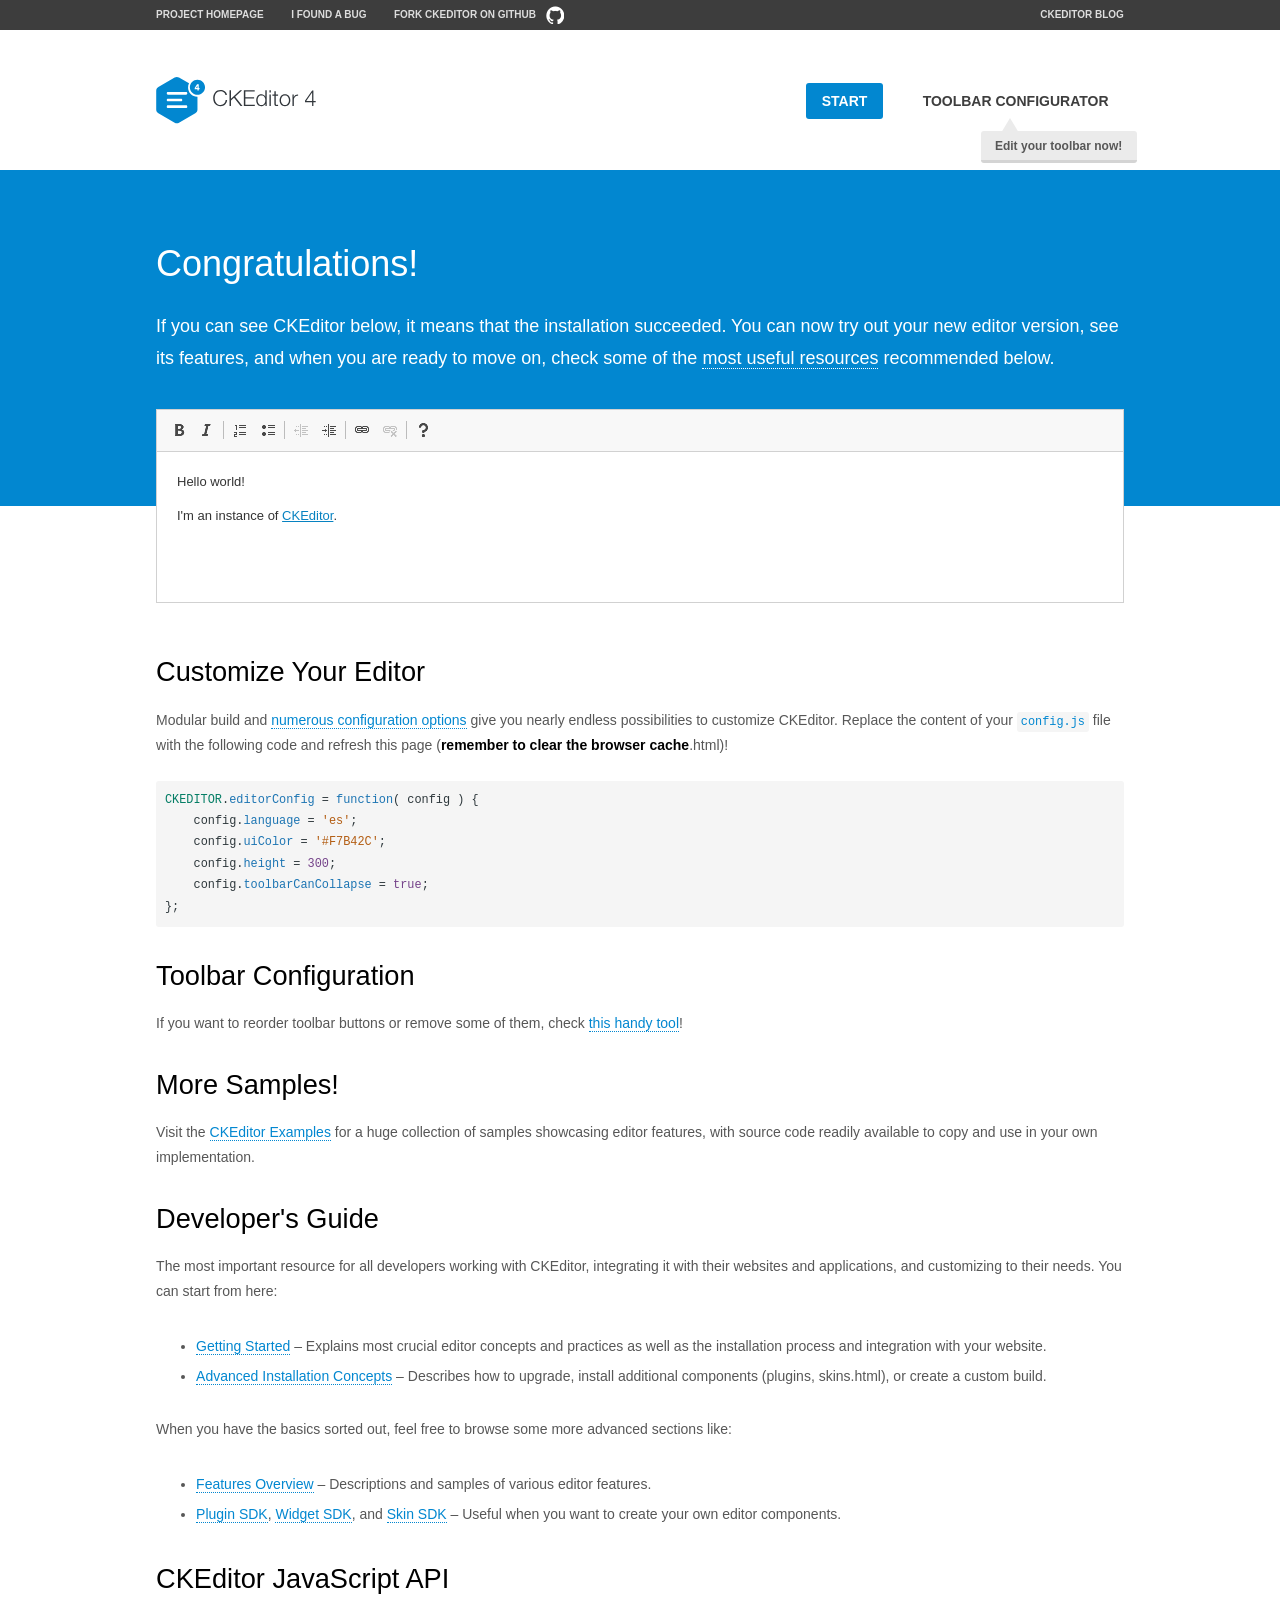
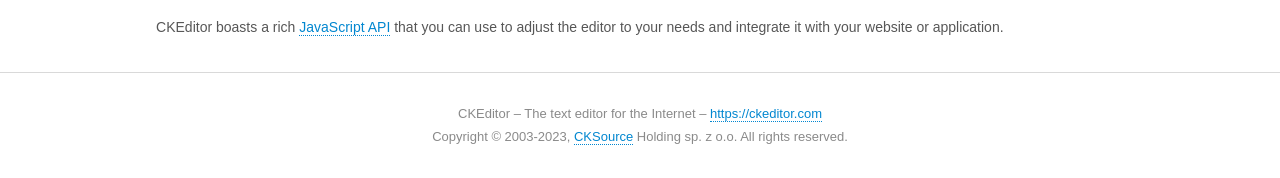
<file: ckeditor/samples/index.html>
<!DOCTYPE html>
<!--
Copyright (c) 2003-2023, CKSource Holding sp. z o.o. All rights reserved.
For licensing, see LICENSE.md or https://ckeditor.com/legal/ckeditor-oss-license
-->
<html lang="en">
<head>
	<meta charset="utf-8">
	<title>CKEditor Sample</title>
	<script src="../ckeditor.js"></script>
	<script src="js/sample.js"></script>
	<link rel="stylesheet" href="css/samples.css">
	<link rel="stylesheet" href="toolbarconfigurator/lib/codemirror/neo.css">
	<meta name="viewport" content="width=device-width,initial-scale=1">
	<meta name="description" content="Try the latest sample of CKEditor 4 and learn more about customizing your WYSIWYG editor with endless possibilities.">
</head>
<body id="main">

<nav class="navigation-a">
	<div class="grid-container">
		<ul class="navigation-a-left grid-width-70">
			<li><a href="https://ckeditor.com/ckeditor-4/">Project Homepage</a></li>
			<li><a href="https://github.com/ckeditor/ckeditor4/issues">I found a bug</a></li>
			<li><a href="https://github.com/ckeditor/ckeditor4" class="icon-pos-right icon-navigation-a-github">Fork CKEditor on GitHub</a></li>
		</ul>
		<ul class="navigation-a-right grid-width-30">
			<li><a href="https://ckeditor.com/blog/">CKEditor Blog</a></li>
		</ul>
	</div>
</nav>

<header class="header-a">
	<div class="grid-container">
		<h1 class="header-a-logo grid-width-30">
			<a href="index.html"><img src="img/logo.svg" onerror="this.src='img/logo.png'; this.onerror=null;" alt="CKEditor Sample"></a>
		</h1>

		<nav class="navigation-b grid-width-70">
			<ul>
				<li><a href="index.html" class="button-a button-a-background">Start</a></li>
				<li><a href="toolbarconfigurator/index.html" class="button-a">Toolbar configurator <span class="balloon-a balloon-a-nw">Edit your toolbar now!</span></a></li>
			</ul>
		</nav>
	</div>
</header>

<main>
	<div class="adjoined-top">
		<div class="grid-container">
			<div class="content grid-width-100">
				<h1>Congratulations!</h1>
				<p>
					If you can see CKEditor below, it means that the installation succeeded.
					You can now try out your new editor version, see its features, and when you are ready to move on, check some of the <a href="#sample-customize">most useful resources</a> recommended below.
				</p>
			</div>
		</div>
	</div>
	<div class="adjoined-bottom">
		<div class="grid-container">
			<div class="grid-width-100">
				<div id="editor">
					<h1>Hello world!</h1>
					<p>I'm an instance of <a href="https://ckeditor.com">CKEditor</a>.</p>
				</div>
			</div>
		</div>
	</div>

	<div class="grid-container">
		<div class="content grid-width-100">
			<section id="sample-customize">
				<h2>Customize Your Editor</h2>
				<p>Modular build and <a href="https://ckeditor.com/docs/ckeditor4/latest/guide/dev_configuration.html">numerous configuration options</a> give you nearly endless possibilities to customize CKEditor. Replace the content of your <code><a href="../config.js">config.js</a></code> file with the following code and refresh this page (<strong>remember to clear the browser cache</strong>.html)!</p>
		<pre class="cm-s-neo CodeMirror"><code><span style="padding-right: 0.1px;"><span class="cm-variable">CKEDITOR</span>.<span class="cm-property">editorConfig</span> <span class="cm-operator">=</span> <span class="cm-keyword">function</span>( <span class="cm-def">config</span> ) {</span>
<span style="padding-right: 0.1px;"><span class="cm-tab">	</span><span class="cm-variable-2">config</span>.<span class="cm-property">language</span> <span class="cm-operator">=</span> <span class="cm-string">'es'</span>;</span>
<span style="padding-right: 0.1px;"><span class="cm-tab">	</span><span class="cm-variable-2">config</span>.<span class="cm-property">uiColor</span> <span class="cm-operator">=</span> <span class="cm-string">'#F7B42C'</span>;</span>
<span style="padding-right: 0.1px;"><span class="cm-tab">	</span><span class="cm-variable-2">config</span>.<span class="cm-property">height</span> <span class="cm-operator">=</span> <span class="cm-number">300</span>;</span>
<span style="padding-right: 0.1px;"><span class="cm-tab">	</span><span class="cm-variable-2">config</span>.<span class="cm-property">toolbarCanCollapse</span> <span class="cm-operator">=</span> <span class="cm-atom">true</span>;</span>
<span style="padding-right: 0.1px;">};</span></code></pre>
			</section>

			<section>
				<h2>Toolbar Configuration</h2>
				<p>If you want to reorder toolbar buttons or remove some of them, check <a href="toolbarconfigurator/index.html">this handy tool</a>!</p>
			</section>

			<section>
				<h2>More Samples!</h2>
				<p>Visit the <a href="https://ckeditor.com/docs/ckeditor4/latest/examples/index.html">CKEditor Examples</a> for a huge collection of samples showcasing editor features, with source code readily available to copy and use in your own implementation.</p>
			</section>

			<section>
				<h2>Developer's Guide</h2>
				<p>The most important resource for all developers working with CKEditor, integrating it with their websites and applications, and customizing to their needs. You can start from here:</p>
				<ul>
					<li><a href="https://ckeditor.com/docs/ckeditor4/latest/guide/dev_installation.html">Getting Started</a> &ndash; Explains most crucial editor concepts and practices as well as the installation process and integration with your website.</li>
					<li><a href="https://ckeditor.com/docs/ckeditor4/latest/guide/dev_advanced_installation.html">Advanced Installation Concepts</a> &ndash; Describes how to upgrade, install additional components (plugins, skins.html), or create a custom build.</li>
				</ul>
					<p>When you have the basics sorted out, feel free to browse some more advanced sections like:</p>
				<ul>
					<li><a href="https://ckeditor.com/docs/ckeditor4/latest/features/index.html">Features Overview</a> &ndash; Descriptions and samples of various editor features.</li>
					<li><a href="https://ckeditor.com/docs/ckeditor4/latest/guide/plugin_sdk_intro.html">Plugin SDK</a>, <a href="https://ckeditor.com/docs/ckeditor4/latest/guide/widget_sdk_intro.html">Widget SDK</a>, and <a href="https://ckeditor.com/docs/ckeditor4/latest/guide/skin_sdk_intro.html">Skin SDK</a> &ndash; Useful when you want to create your own editor components.</li>
				</ul>
			</section>

			<section>
				<h2>CKEditor JavaScript API</h2>
				<p>CKEditor boasts a rich <a href="https://ckeditor.com/docs/ckeditor4/latest/api/index.html">JavaScript API</a> that you can use to adjust the editor to your needs and integrate it with your website or application.</p>
			</section>
		</div>
	</div>
</main>

<footer class="footer-a grid-container">
	<div class="grid-container">
		<p class="grid-width-100">
			CKEditor &ndash; The text editor for the Internet &ndash; <a class="samples" href="https://ckeditor.com/">https://ckeditor.com</a>
		</p>
		<p class="grid-width-100" id="copy">
			Copyright &copy; 2003-2023, <a class="samples" href="https://cksource.com/">CKSource</a> Holding sp. z o.o. All rights reserved.
		</p>
	</div>
</footer>
<script>
	initSample();
</script>

</body>
</html>
</file>
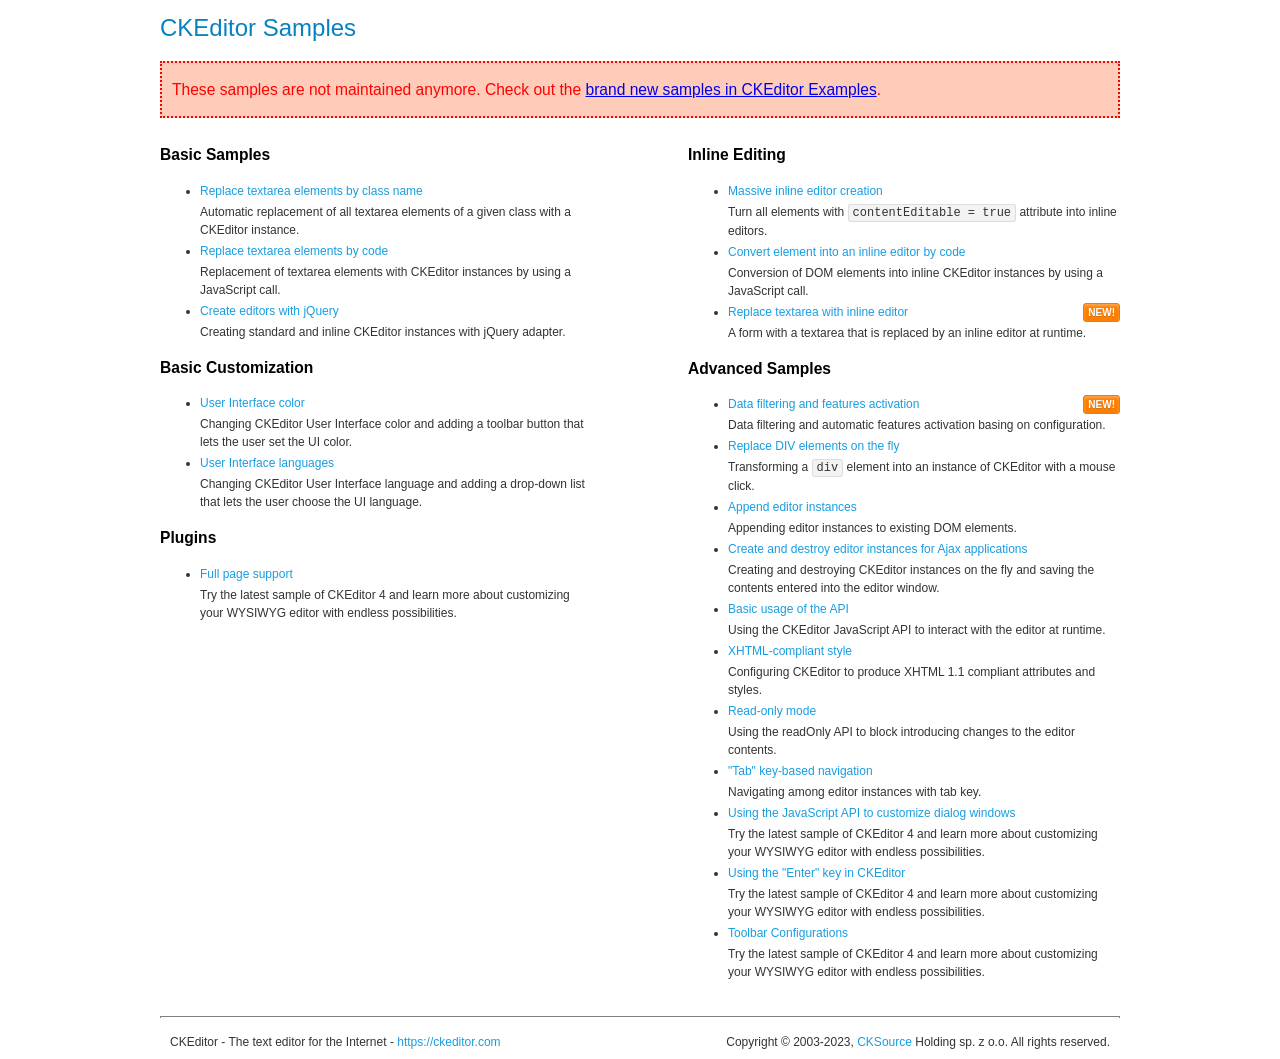
<file: ckeditor/samples/old/index.html>
<!DOCTYPE html>
<!--
Copyright (c) 2003-2023, CKSource Holding sp. z o.o. All rights reserved.
For licensing, see LICENSE.md or https://ckeditor.com/legal/ckeditor-oss-license
-->
<html lang="en">
<head>
	<meta charset="utf-8">
	<title>CKEditor Samples</title>
	<link rel="stylesheet" href="sample.css">
	<meta name="description" content="Try the latest sample of CKEditor 4 and learn more about customizing your WYSIWYG editor with endless possibilities.">
</head>
<body>
	<h1 class="samples">
		CKEditor Samples
	</h1>
	<div class="warning deprecated">
		These samples are not maintained anymore. Check out the <a href="https://ckeditor.com/docs/ckeditor4/latest/examples/index.html">brand new samples in CKEditor Examples</a>.
	</div>
	<div class="twoColumns">
		<div class="twoColumnsLeft">
			<h2 class="samples">
				Basic Samples
			</h2>
			<dl class="samples">
				<dt><a class="samples" href="replacebyclass.html">Replace textarea elements by class name</a></dt>
				<dd>Automatic replacement of all textarea elements of a given class with a CKEditor instance.</dd>

				<dt><a class="samples" href="replacebycode.html">Replace textarea elements by code</a></dt>
				<dd>Replacement of textarea elements with CKEditor instances by using a JavaScript call.</dd>

				<dt><a class="samples" href="jquery.html">Create editors with jQuery</a></dt>
				<dd>Creating standard and inline CKEditor instances with jQuery adapter.</dd>
			</dl>

			<h2 class="samples">
				Basic Customization
			</h2>
			<dl class="samples">
				<dt><a class="samples" href="uicolor.html">User Interface color</a></dt>
				<dd>Changing CKEditor User Interface color and adding a toolbar button that lets the user set the UI color.</dd>

				<dt><a class="samples" href="uilanguages.html">User Interface languages</a></dt>
				<dd>Changing CKEditor User Interface language and adding a drop-down list that lets the user choose the UI language.</dd>
			</dl>


			<h2 class="samples">Plugins</h2>
<dl class="samples">
<dt><a class="samples" href="wysiwygarea/fullpage.html">Full page support</a></dt>
<dd>Try the latest sample of CKEditor 4 and learn more about customizing your WYSIWYG editor with endless possibilities.</dd>
</dl>
		</div>
		<div class="twoColumnsRight">
			<h2 class="samples">
				Inline Editing
			</h2>
			<dl class="samples">
				<dt><a class="samples" href="inlineall.html">Massive inline editor creation</a></dt>
				<dd>Turn all elements with <code>contentEditable = true</code> attribute into inline editors.</dd>

				<dt><a class="samples" href="inlinebycode.html">Convert element into an inline editor by code</a></dt>
				<dd>Conversion of DOM elements into inline CKEditor instances by using a JavaScript call.</dd>

				<dt><a class="samples" href="inlinetextarea.html">Replace textarea with inline editor</a> <span class="new">New!</span></dt>
				<dd>A form with a textarea that is replaced by an inline editor at runtime.</dd>

				
			</dl>

			<h2 class="samples">
				Advanced Samples
			</h2>
			<dl class="samples">
				<dt><a class="samples" href="datafiltering.html">Data filtering and features activation</a> <span class="new">New!</span></dt>
				<dd>Data filtering and automatic features activation basing on configuration.</dd>

				<dt><a class="samples" href="divreplace.html">Replace DIV elements on the fly</a></dt>
				<dd>Transforming a <code>div</code> element into an instance of CKEditor with a mouse click.</dd>

				<dt><a class="samples" href="appendto.html">Append editor instances</a></dt>
				<dd>Appending editor instances to existing DOM elements.</dd>

				<dt><a class="samples" href="ajax.html">Create and destroy editor instances for Ajax applications</a></dt>
				<dd>Creating and destroying CKEditor instances on the fly and saving the contents entered into the editor window.</dd>

				<dt><a class="samples" href="api.html">Basic usage of the API</a></dt>
				<dd>Using the CKEditor JavaScript API to interact with the editor at runtime.</dd>

				<dt><a class="samples" href="xhtmlstyle.html">XHTML-compliant style</a></dt>
				<dd>Configuring CKEditor to produce XHTML 1.1 compliant attributes and styles.</dd>

				<dt><a class="samples" href="readonly.html">Read-only mode</a></dt>
				<dd>Using the readOnly API to block introducing changes to the editor contents.</dd>

				<dt><a class="samples" href="tabindex.html">"Tab" key-based navigation</a></dt>
				<dd>Navigating among editor instances with tab key.</dd>


				
<dt><a class="samples" href="dialog/dialog.html">Using the JavaScript API to customize dialog windows</a></dt>
<dd>Try the latest sample of CKEditor 4 and learn more about customizing your WYSIWYG editor with endless possibilities.</dd>

<dt><a class="samples" href="enterkey/enterkey.html">Using the &quot;Enter&quot; key in CKEditor</a></dt>
<dd>Try the latest sample of CKEditor 4 and learn more about customizing your WYSIWYG editor with endless possibilities.</dd>

<dt><a class="samples" href="toolbar/toolbar.html">Toolbar Configurations</a></dt>
<dd>Try the latest sample of CKEditor 4 and learn more about customizing your WYSIWYG editor with endless possibilities.</dd>

			</dl>
		</div>
	</div>
	<div id="footer">
		<hr>
		<p>
			CKEditor - The text editor for the Internet - <a class="samples" href="https://ckeditor.com/">https://ckeditor.com</a>
		</p>
		<p id="copy">
			Copyright &copy; 2003-2023, <a class="samples" href="https://cksource.com/">CKSource</a> Holding sp. z o.o. All rights reserved.
		</p>
	</div>
</body>
</html>
</file>
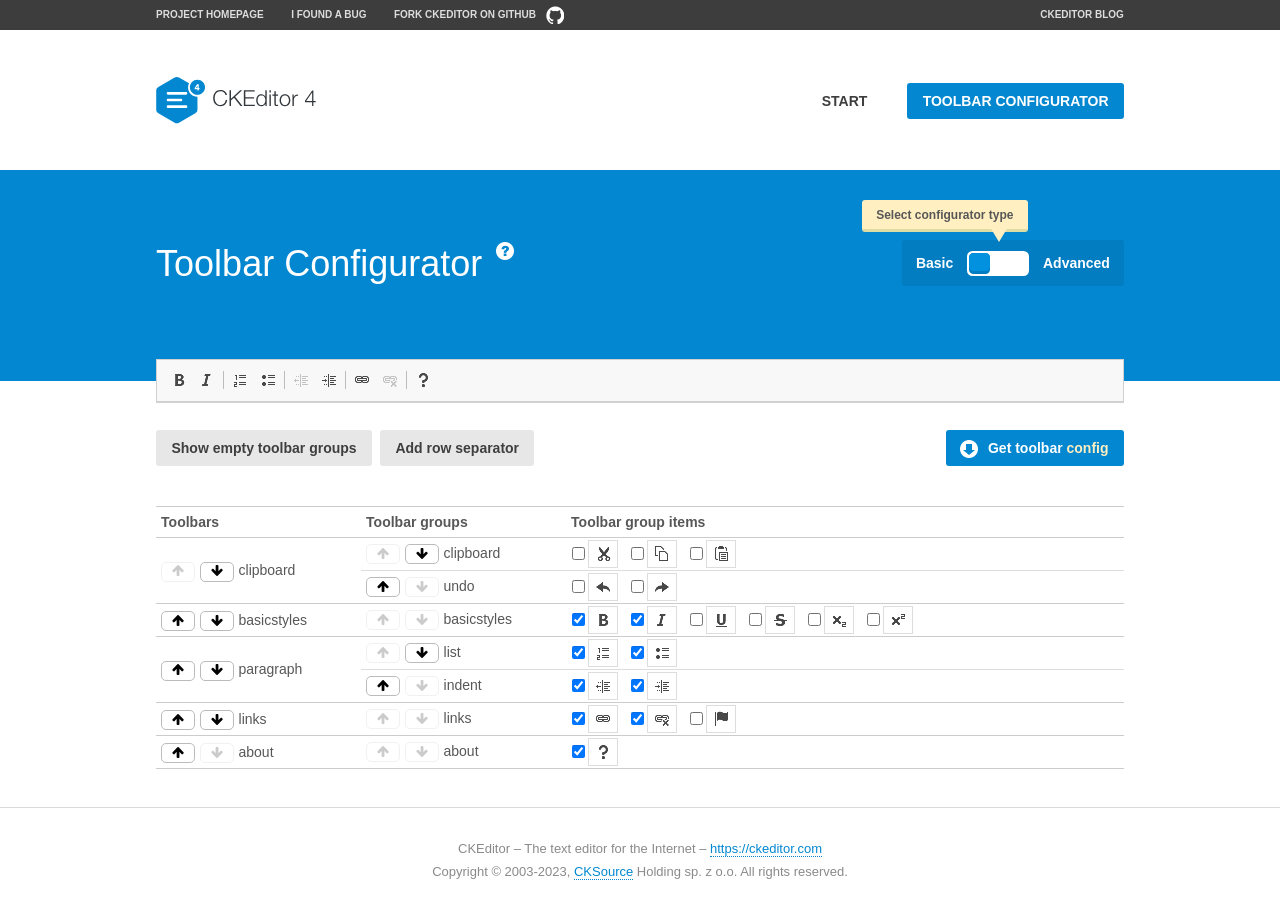
<file: ckeditor/samples/toolbarconfigurator/index.html>
<!DOCTYPE html>
<!--
Copyright (c) 2003-2023, CKSource Holding sp. z o.o. All rights reserved.
For licensing, see LICENSE.md or https://ckeditor.com/legal/ckeditor-oss-license
-->
<!--[if IE 8]><html class="ie8"><![endif]-->
<!--[if gt IE 8]><html><![endif]-->
<!--[if !IE]><!--><html lang="en"><!--<![endif]-->
<head>
	<meta charset="utf-8">
	<title>Toolbar Configurator</title>
	<script src="../../ckeditor.js"></script>
	<script>
		if ( CKEDITOR.env.ie && CKEDITOR.env.version < 9 )
			CKEDITOR.tools.enableHtml5Elements( document );
	</script>
	<link rel="stylesheet" href="lib/codemirror/codemirror.css">
	<link rel="stylesheet" href="lib/codemirror/show-hint.css">
	<link rel="stylesheet" href="lib/codemirror/neo.css">
	<link rel="stylesheet" href="css/fontello.css">
	<link rel="stylesheet" href="../css/samples.css">
	<meta name="description" content="Try the latest sample of CKEditor 4 and learn more about customizing your WYSIWYG editor with endless possibilities.">
</head>
<body id="toolbar">

<nav class="navigation-a">
	<div class="grid-container">
		<ul class="navigation-a-left grid-width-70">
			<li><a href="https://ckeditor.com/ckeditor-4/">Project Homepage</a></li>
			<li><a href="https://github.com/ckeditor/ckeditor4/issues">I found a bug</a></li>
			<li><a href="https://github.com/ckeditor/ckeditor4" class="icon-pos-right icon-navigation-a-github">Fork CKEditor on GitHub</a></li>
		</ul>
		<ul class="navigation-a-right grid-width-30">
			<li><a href="https://ckeditor.com/blog/">CKEditor Blog</a></li>
		</ul>
	</div>
</nav>

<header class="header-a">
	<div class="grid-container">
		<h1 class="header-a-logo grid-width-30">
			<a href="../index.html"><img src="../img/logo.svg" onerror="this.src='../img/logo.png'; this.onerror=null;" alt="CKEditor Logo"></a>
		</h1>
		<nav class="navigation-b grid-width-70">
			<ul>
				<li><a href="../index.html"  class="button-a">Start</a></li>
				<li><a href="index.html"  class="button-a button-a-background">Toolbar configurator</a></li>
			</ul>
		</nav>
	</div>
</header>

<main>
	<div class="adjoined-top">
		<div class="grid-container">
			<div class="content grid-width-100">
				<div class="grid-container-nested">
					<h1 class="grid-width-60">
						Toolbar Configurator
						<a href="#help-content" type="button" title="Configurator help" id="help" class="button-a button-a-background button-a-no-text icon-pos-left icon-question-mark">Help</a>
					</h1>

					<div class="grid-width-40 grid-switch-magic">
						<div class="switch">
							<span class="balloon-a balloon-a-se">Select configurator type</span>
							<input type="radio" name="radio" data-num="1" id="radio-basic" />
							<input type="radio" name="radio" data-num="2" id="radio-advanced" />
							<label data-for="1" for="radio-basic">Basic</label>
							<span class="switch-inner">
								<span class="handler"></span>
							</span>
							<label data-for="2" for="radio-advanced">Advanced</label>
						</div>
					</div>
				</div>
			</div>
		</div>
	</div>
	<div class="adjoined-bottom">
		<div class="grid-container">
			<div class="grid-width-100">
				<div class="editors-container">
					<div id="editor-basic"></div>
					<div id="editor-advanced"></div>
				</div>
			</div>
		</div>
	</div>

	<div class="grid-container configurator">
		<div class="content grid-width-100">
			<div class="configurator">
				<div>
					<div id="toolbarModifierWrapper"></div>
				</div>
			</div>
		</div>
	</div>

	<div id="help-content">
		<div class="grid-container">
			<div class="grid-width-100">
				<h2>What Am I Doing Here?</h2>

				<div class="grid-container grid-container-nested">
					<div class="basic">
						<div class="grid-width-50">
							<p>Arrange <a href="https://ckeditor.com/docs/ckeditor4/latest/api/CKEDITOR_config.html#cfg-toolbarGroups">toolbar groups</a>, toggle <a href="https://ckeditor.com/docs/ckeditor4/latest/api/CKEDITOR_config.html#cfg-removeButtons">button visibility</a> according to your needs and get your toolbar configuration.</p>
							<p>You can replace the content of the <a href="../../config.js"><code>config.js</code></a> file with the generated configuration. If you already set some configuration options you will need to merge both configurations.</p>
						</div>
						<div class="grid-width-50">
							<p>Read more about different ways of <a href="https://ckeditor.com/docs/ckeditor4/latest/guide/dev_configuration.html">setting configuration</a> and do not forget about <strong>clearing browser cache</strong>.</p>
							<p>Arranging toolbar groups is the recommended way of configuring the toolbar, but if you need more freedom you can use the <a href="#advanced">advanced configurator</a>.</p>
						</div>
					</div>
					<div class="advanced" style="display: none;">
						<div class="grid-width-50">
							<p>With this code editor you can edit your <a href="https://ckeditor.com/docs/ckeditor4/latest/api/CKEDITOR_config.html#cfg-toolbar">toolbar configuration</a> live.</p>
							<p>You can replace the content of the <a href="../../config.js"><code>config.js</code></a> file with the generated configuration. If you already set some configuration options you will need to merge both configurations.</p>
						</div>
						<div class="grid-width-50">
							<p>Read more about different ways of <a href="https://ckeditor.com/docs/ckeditor4/latest/guide/dev_configuration.html">setting configuration</a> and do not forget about <strong>clearing browser cache</strong>.</p>
						</div>
					</div>
				</div>

				<p class="grid-container grid-container-nested">
					<button type="button" class="help-content-close grid-width-100 button-a button-a-background">Got it. Let's play!</button>
				</p>
			</div>
		</div>
	</div>
</main>

<footer class="footer-a grid-container">
	<p class="grid-width-100">
		CKEditor &ndash; The text editor for the Internet &ndash; <a class="samples" href="https://ckeditor.com/">https://ckeditor.com</a>
	</p>
	<p class="grid-width-100" id="copy">
		Copyright &copy; 2003-2023, <a class="samples" href="https://cksource.com/">CKSource</a> Holding sp. z o.o. All rights reserved.
	</p>
</footer>

<script src="lib/codemirror/codemirror.js"></script>
<script src="lib/codemirror/javascript.js"></script>
<script src="lib/codemirror/show-hint.js"></script>

<script src="js/fulltoolbareditor.js"></script>
<script src="js/abstracttoolbarmodifier.js"></script>
<script src="js/toolbarmodifier.js"></script>
<script src="js/toolbartextmodifier.js"></script>
<script src="../js/sf.js"></script>

<script>
	( function() {
		'use strict';

		var mode = ( window.location.hash.substr( 1 ) === 'advanced' ) ? 'advanced' : 'basic',
			configuratorSection = CKEDITOR.document.findOne( 'main > .grid-container.configurator' ),
			basicInstruction = CKEDITOR.document.findOne( '#help-content .basic' ),
			advancedInstruction = CKEDITOR.document.findOne( '#help-content .advanced' ),

			// Configurator mode switcher.
			modeSwitchBasic = CKEDITOR.document.getById( 'radio-basic' ),
			modeSwitchAdvanced = CKEDITOR.document.getById( 'radio-advanced' );

		// Initial setup
		function updateSwitcher() {
			if ( mode === 'advanced' ) {
				modeSwitchAdvanced.$.checked = true;
			} else {
				modeSwitchBasic.$.checked = true;
			}
		}

		updateSwitcher();

		CKEDITOR.document.getWindow().on( 'hashchange', function( e ) {
			var hash = window.location.hash.substr( 1 );
			if ( !( hash === 'advanced' || hash === 'basic' ) ) {
				return;
			}
			mode = hash;
			onToolbarsDone( mode );
		} );

		CKEDITOR.document.getWindow().on( 'resize', function() {
			updateToolbar( ( mode === 'basic' ? toolbarModifier : toolbarTextModifier )[ 'editorInstance' ] );
		} );

		function onRefresh( modifier ) {
			modifier = modifier || this;

			if ( mode === 'basic' && modifier instanceof ToolbarConfigurator.ToolbarTextModifier ) {
				return;
			}

			// CodeMirror container becomes visible, so we need to refresh and to avoid rendering problems.
			if ( mode === 'advanced' && modifier instanceof ToolbarConfigurator.ToolbarTextModifier ) {
				modifier.codeContainer.refresh();
			}

			updateToolbar( modifier.editorInstance );
		}

		function updateToolbar( editor ) {
			var editorContainer = editor.container;

			// Not always editor is loaded.
			if ( !editorContainer ) {
				return;
			}

			var displayStyle = editorContainer.getStyle( 'display' );

			editorContainer.setStyle( 'display', 'block' );

			var newHeight = editorContainer.getSize( 'height' );

			var newMarginTop = parseInt( editorContainer.getComputedStyle( 'margin-top' ), 10 );
			newMarginTop = ( isNaN( newMarginTop ) ? 0 : Number( newMarginTop ) );

			var newMarginBottom = parseInt( editorContainer.getComputedStyle( 'margin-bottom' ), 10 );
			newMarginBottom = ( isNaN( newMarginBottom ) ? 0 : Number( newMarginBottom ) );

			var result = newHeight + newMarginTop + newMarginBottom;

			editorContainer.setStyle( 'display', displayStyle );

			editor.container.getAscendant( 'div' ).setStyle( 'height', result + 'px' );
		}

		var toolbarModifier = new ToolbarConfigurator.ToolbarModifier( 'editor-basic' );

		var done = 0;
		toolbarModifier.init( onToolbarInit );
		toolbarModifier.onRefresh = onRefresh;

		CKEDITOR.document.getById( 'toolbarModifierWrapper' ).append( toolbarModifier.mainContainer );

		var toolbarTextModifier = new ToolbarConfigurator.ToolbarTextModifier( 'editor-advanced' );
		toolbarTextModifier.init( onToolbarInit );
		toolbarTextModifier.onRefresh = onRefresh;

		function onToolbarInit() {
			if ( ++done === 2 ) {
				onToolbarsDone();

				positionSticky.watch( CKEDITOR.document.findOne( '.toolbar' ), function() {
					return mode === 'advanced';
				} );
			}
		}

		function onToolbarsDone() {
			if ( mode === 'basic' ) {
				toggleModeBasic( false );
			} else {
				toggleModeAdvanced( false );
			}

			updateSwitcher();

			setTimeout( function() {
				CKEDITOR.document.findOne( '.editors-container' ).addClass( 'active' );
				CKEDITOR.document.findOne( '#toolbarModifierWrapper' ).addClass( 'active' );
			}, 200 );
		}

		CKEDITOR.document.getById( 'toolbarModifierWrapper' ).append( toolbarTextModifier.mainContainer );

		function toogleModeSwitch( onElement, offElement, onModifier, offModifier ) {
			onElement.addClass( 'fancy-button-active' );
			offElement.removeClass( 'fancy-button-active' );

			onModifier.showUI();
			offModifier.hideUI();
		}

		function toggleModeBasic( callOnRefresh ) {
			callOnRefresh = ( callOnRefresh !== false );
			mode = 'basic';
			window.location.hash = '#basic';
			toogleModeSwitch( modeSwitchBasic, modeSwitchAdvanced, toolbarModifier, toolbarTextModifier );

			configuratorSection.removeClass( 'freed-width' );
			basicInstruction.show();
			advancedInstruction.hide();

			callOnRefresh && onRefresh( toolbarModifier );
		}

		function toggleModeAdvanced( callOnRefresh ) {
			callOnRefresh = ( callOnRefresh !== false );
			mode = 'advanced';
			window.location.hash = '#advanced';
			toogleModeSwitch( modeSwitchAdvanced, modeSwitchBasic, toolbarTextModifier, toolbarModifier );

			configuratorSection.addClass( 'freed-width' );
			advancedInstruction.show();
			basicInstruction.hide();

			callOnRefresh && onRefresh( toolbarTextModifier );
		}

		modeSwitchBasic.on( 'click', toggleModeBasic );
		modeSwitchAdvanced.on( 'click', toggleModeAdvanced );

		//
		// Position:sticky for the toolbar.
		//

		// Will make elements behave like they were styled with position:sticky.
		var positionSticky = {
			// Store object: {
			// 		element: CKEDITOR.dom.element, // Element which will float.
			// 		placeholder: CKEDITOR.dom.element, // Placeholder which is place to prevent page bounce.
			// 		isFixed: boolean // Whether element float now.
			// }
			watched: [],

			active: [],

			staticContainer: null,

			init: function() {
				var element = CKEDITOR.dom.element.createFromHtml(
					'<div class="staticContainer">' +
						'<div class="grid-container" >' +
							'<div class="grid-width-100">' +
								'<div class="inner"></div>' +
							'</div>' +
						'</div>' +
					'</div>' );

				this.staticContainer = element.findOne( '.inner' );

				CKEDITOR.document.getBody().append( element );
			},

			watch: function( element, preventFunc ) {
				this.watched.push( {
					element: element,
					placeholder: new CKEDITOR.dom.element( 'div' ),
					isFixed: false,
					preventFunc: preventFunc
				} );
			},

			checkAll: function() {
				for ( var i = 0; i < this.watched.length; i++ ) {
					this.check( this.watched[ i ] );
				}
			},

			check: function( element ) {
				var isFixed = element.isFixed;
				var shouldBeFixed = this.shouldBeFixed( element );

				// Nothing to be done.
				if ( isFixed === shouldBeFixed ) {
					return;
				}

				var placeholder = element.placeholder;

				if ( isFixed ) {
					// Unfixing.

					element.element.insertBefore( placeholder );
					placeholder.remove();

					element.element.removeStyle( 'margin' );

					this.active.splice( CKEDITOR.tools.indexOf( this.active, element ), 1 );

				} else {
					// Fixing.
					placeholder.setStyle( 'width', element.element.getSize( 'width' ) + 'px' );
					placeholder.setStyle( 'height', element.element.getSize( 'height' ) + 'px' );
					placeholder.setStyle( 'margin-bottom', element.element.getComputedStyle( 'margin-bottom' ) );
					placeholder.setStyle( 'display', element.element.getComputedStyle( 'display' ) );
					placeholder.insertAfter( element.element );

					this.staticContainer.append( element.element );

					this.active.push( element );
				}

				element.isFixed = !element.isFixed;
			},

			shouldBeFixed: function( element ) {
				if ( element.preventFunc && element.preventFunc() ) {
					return false;
				}

				// If element is already fixed we are checking it's placeholder.
				var related = ( element.isFixed ? element.placeholder : element.element ),
					clientRect = related.$.getBoundingClientRect(),
					staticHeight = this.staticContainer.getSize('height' ),
					elemHeight = element.element.getSize( 'height' );

				if ( element.isFixed ) {
					return ( clientRect.top + elemHeight < staticHeight );
				} else {
					return ( clientRect.top < staticHeight );
				}
			}
		};

		positionSticky.init();

		CKEDITOR.document.getWindow().on( 'scroll',
			CKEDITOR.tools.eventsBuffer( 100, positionSticky.checkAll, positionSticky ).input
		);

		// Make the toolbar sticky.
		positionSticky.watch( CKEDITOR.document.findOne( '.editors-container' ) );

		// Help button and help-content.
		( function() {
			var helpButton = CKEDITOR.document.getById( 'help' ),
				helpContent = CKEDITOR.document.getById( 'help-content' );

			// Don't show help button on IE8 because it's unsupported by Pico Modal.
			if ( CKEDITOR.env.ie && CKEDITOR.env.version == 8 ) {
				helpButton.hide();
			} else {
				// Display help modal when the button is clicked.
				helpButton.on( 'click', function( evt ) {
					SF.modal( {
						// Clone modal content from DOM.
						content: helpContent.getHtml(),

						afterCreate: function( modal ) {
							// Enable modal content button to close the modal.
							new CKEDITOR.dom.element( modal.modalElem() ).findOne( '.help-content-close' ).once( 'click', modal.close );
						}
					} ).show();
				} );
			}
		} )();
	} )();
</script>
</body>
</html>
</file>
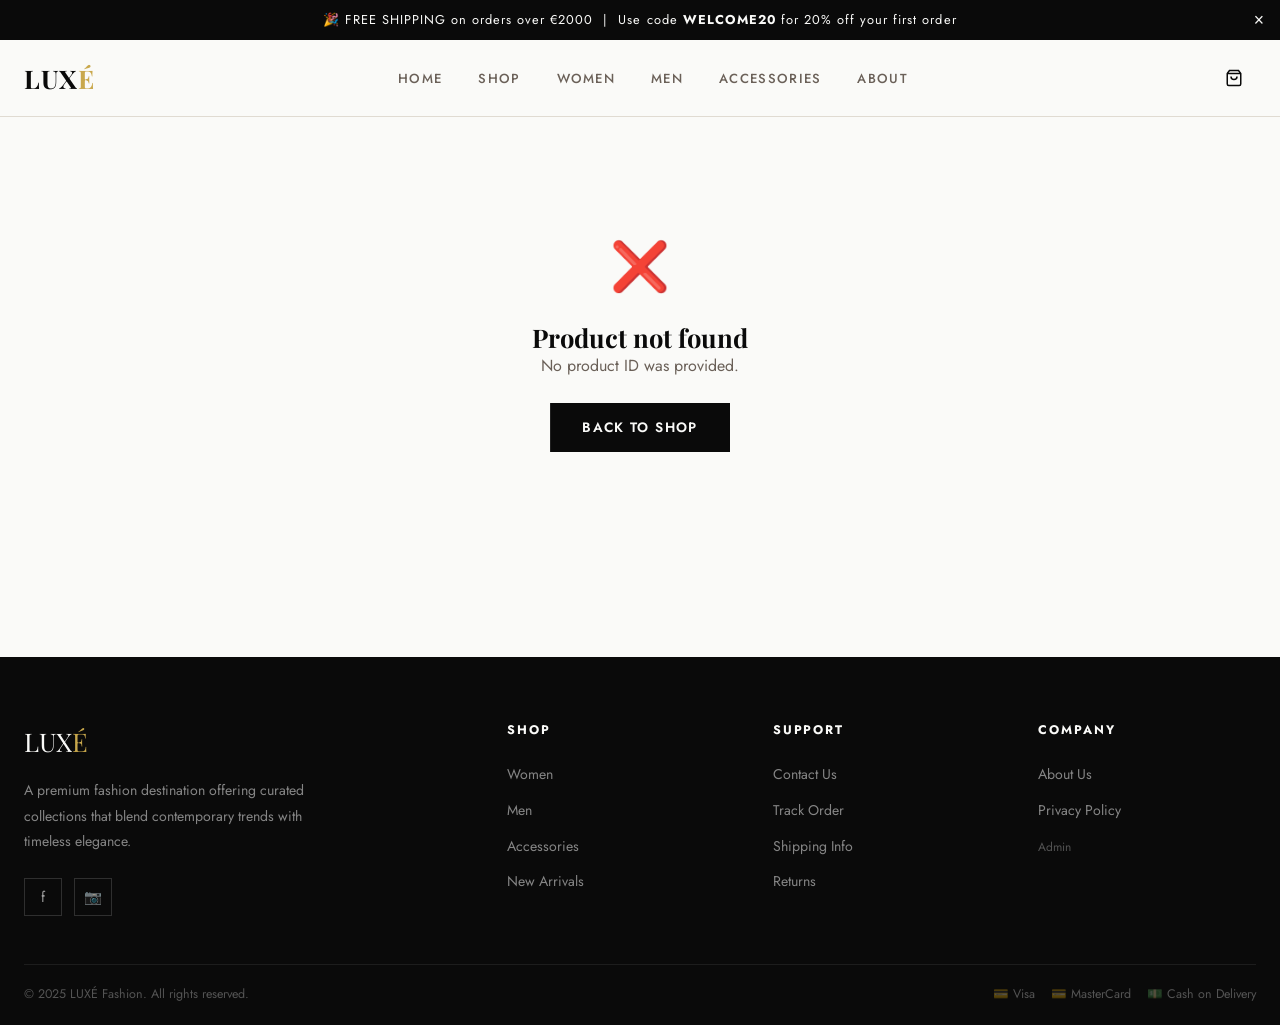
<file: product-details.html>
<!doctype html>
<html lang="en">
  <head>
    <meta charset="UTF-8" />
    <meta name="viewport" content="width=device-width, initial-scale=1.0" />
    <meta name="description" content="LUXÉ — Product Details" />
    <title>Product — LUXÉ Premium Fashion Store</title>
    <link rel="stylesheet" href="css/style.css" />
  </head>
  <body>
    <!-- ════ ANNOUNCEMENT BAR ════ -->
    <div class="announcement-bar" id="announcement-bar">
      🎉 FREE SHIPPING on orders over €2000 &nbsp;|&nbsp; Use code
      <strong>WELCOME20</strong> for 20% off your first order
      <button
        class="close-announcement"
        onclick="this.parentElement.style.display = 'none'"
      >
        ×
      </button>
    </div>

    <!-- ════ HEADER ════ -->
    <header id="header">
      <div class="header-inner">
        <a class="logo" href="index.html" style="cursor: pointer"
          >LUX<span>É</span></a
        >
        <nav class="main-nav">
          <a href="index.html">Home</a>
          <a href="shop.html" data-page="shop">Shop</a>
          <a href="index.html">Women</a>
          <a href="index.html">Men</a>
          <a href="index.html">Accessories</a>
          <a data-page="about" onclick="showPage('about')">About</a>
        </nav>
        <div class="header-actions">
          <button class="btn-icon cart-badge" onclick="goToCart()" title="Cart">
            <svg
              width="18"
              height="18"
              viewBox="0 0 24 24"
              fill="none"
              stroke="currentColor"
              stroke-width="2"
            >
              <path d="M6 2 3 6v14a2 2 0 0 0 2 2h14a2 2 0 0 0 2-2V6l-3-4z" />
              <line x1="3" y1="6" x2="21" y2="6" />
              <path d="M16 10a4 4 0 0 1-8 0" />
            </svg>
            <span class="cart-count" id="cart-badge" style="display: none"
              >0</span
            >
          </button>
          <div class="hamburger" onclick="toggleMobileMenu()">
            <span></span><span></span><span></span>
          </div>
        </div>
      </div>
    </header>

    <!-- MOBILE MENU -->
    <div class="mobile-menu" id="mobile-menu">
      <div
        style="
          position: absolute;
          top: 20px;
          right: 20px;
          cursor: pointer;
          font-size: 1.5rem;
        "
        onclick="toggleMobileMenu()"
      >
        ✕
      </div>
      <a href="index.html">Home</a>
      <a href="shop.html">Shop All</a>
      <a href="index.html">Women</a>
      <a href="index.html">Men</a>
      <a href="index.html">Accessories</a>
      <a href="index.html">About Us</a>
    </div>

    <!-- ════ PRODUCT DETAIL ════ -->
    <main>
      <div
        class="container"
        id="product-detail-content"
        style="padding-top: 32px; min-height: 60vh"
      >
        <!-- Loading state -->
        <div
          style="text-align: center; padding: 80px 0; color: var(--gray-400)"
        >
          <div style="font-size: 3rem; margin-bottom: 16px">⏳</div>
          <p>Loading product…</p>
        </div>
      </div>
    </main>

    <!-- ════ FOOTER ════ -->
    <footer id="main-footer">
      <div class="container">
        <div class="footer-grid">
          <div>
            <a class="footer-logo" href="index.html" style="cursor: pointer"
              >LUX<span>É</span></a
            >
            <p class="footer-desc">
              A premium fashion destination offering curated collections that
              blend contemporary trends with timeless elegance.
            </p>
            <div class="footer-socials">
              <a href="#" class="social-link">f</a>
              <a href="#" class="social-link">📷</a>
            </div>
          </div>
          <div>
            <div class="footer-col-title">Shop</div>
            <ul class="footer-links">
              <li><a href="shop.html">Women</a></li>
              <li><a href="shop.html">Men</a></li>
              <li><a href="shop.html">Accessories</a></li>
              <li><a href="shop.html">New Arrivals</a></li>
            </ul>
          </div>
          <div>
            <div class="footer-col-title">Support</div>
            <ul class="footer-links">
              <li><a href="index.html">Contact Us</a></li>
              <li><a href="#">Track Order</a></li>
              <li><a href="#">Shipping Info</a></li>
              <li><a href="#">Returns</a></li>
            </ul>
          </div>
          <div>
            <div class="footer-col-title">Company</div>
            <ul class="footer-links">
              <li><a href="index.html">About Us</a></li>
              <li><a href="index.html">Privacy Policy</a></li>
              <li>
                <a
                  href="dashboard.html"
                  style="color: rgba(255, 255, 255, 0.3); font-size: 0.75rem"
                  >Admin</a
                >
              </li>
            </ul>
          </div>
        </div>
        <div class="footer-bottom">
          <div>© 2025 LUXÉ Fashion. All rights reserved.</div>
          <div style="display: flex; gap: 16px">
            <span>💳 Visa</span><span>💳 MasterCard</span
            ><span>💵 Cash on Delivery</span>
          </div>
        </div>
      </div>
    </footer>

    <!-- ════ TOAST CONTAINER ════ -->
    <div class="toast-container"></div>

    <script>
      // ─── FIREBASE CONFIG ───
      const FIREBASE_CONFIG = {
        apiKey: "AIzaSyD2xtZZ9viQOxjmnYpzQhtjYne5l82FM3Y",
        authDomain: "bluedreamitaly.firebaseapp.com",
        projectId: "bluedreamitaly",
        storageBucket: "bluedreamitaly.firebasestorage.app",
        messagingSenderId: "145879085917",
        appId: "1:145879085917:web:938008da8d22839f7c6eb4",
        measurementId: "G-NX6V7GXSS1",
      };

      // ─── APP STATE ───
      const APP = {
        currentProduct: null,
        products: [],
        cart: JSON.parse(localStorage.getItem("luxe_cart") || "[]"),
        wishlist: JSON.parse(localStorage.getItem("luxe_wishlist") || "[]"),
      };

      // ─── HEADER SCROLL ───
      window.addEventListener("scroll", () => {
        document
          .getElementById("header")
          .classList.toggle("scrolled", window.scrollY > 20);
      });

      // ─── MOBILE MENU ───
      function toggleMobileMenu() {
        document.getElementById("mobile-menu").classList.toggle("open");
      }

      // ─── CART BADGE ───
      function updateCartBadge() {
        const total = APP.cart.reduce((s, i) => s + i.qty, 0);
        const badge = document.getElementById("cart-badge");
        if (badge) {
          badge.textContent = total;
          badge.style.display = total > 0 ? "flex" : "none";
        }
      }

      function goToCart() {
        window.location.href = "index.html";
      }

      // ─── TOAST ───
      function showToast(msg, type = "info") {
        const c = document.querySelector(".toast-container");
        if (!c) return;
        const t = document.createElement("div");
        t.className = `toast toast-${type}`;
        t.textContent = msg;
        c.appendChild(t);
        setTimeout(() => t.classList.add("show"), 10);
        setTimeout(() => {
          t.classList.remove("show");
          setTimeout(() => t.remove(), 300);
        }, 3000);
      }

      // ─── GALLERY ───
      function setMainImg(index) {
        const product = APP.currentProduct;
        if (!product) return;
        const images = product.images || (product.image ? [product.image] : []);
        document.getElementById("main-img").src = images[index];
        document
          .querySelectorAll(".gallery-thumb")
          .forEach((t, i) => t.classList.toggle("active", i === index));
      }

      // ─── VARIATION SELECTORS ───
      function selectSize(el) {
        document
          .querySelectorAll(".size-btn")
          .forEach((b) => b.classList.remove("active"));
        el.classList.add("active");
      }
      function selectColor(el) {
        document
          .querySelectorAll(".color-btn")
          .forEach((b) => b.classList.remove("active"));
        el.classList.add("active");
      }
      function changeQty(delta) {
        const input = document.getElementById("qty-input");
        if (!input) return;
        input.value = Math.max(
          1,
          Math.min(10, parseInt(input.value || 1) + delta),
        );
      }

      // ─── CART ───
      function addToCart(productId, options = {}) {
        const product = APP.products.find((p) => p.id === productId);
        if (!product) return;
        const size = options.size || (product.sizes && product.sizes[0]) || "M";
        const color =
          options.color || (product.colors && product.colors[0]) || "#1a1a1a";
        const qty = options.qty || 1;
        const key = `${productId}-${size}-${color}`;
        const existing = APP.cart.find((i) => i.key === key);
        if (existing) {
          existing.qty = Math.min(existing.qty + qty, 10);
        } else {
          APP.cart.push({
            key,
            productId,
            size,
            color,
            qty,
            price: product.price,
            name: product.name,
            image: product.images?.[0] || product.image || "",
          });
        }
        localStorage.setItem("luxe_cart", JSON.stringify(APP.cart));
        updateCartBadge();
        showToast(`${product.name} added to cart! 🛒`, "success");
      }

      function addToCartDetail() {
        if (!APP.currentProduct) return;
        const size = document.querySelector(".size-btn.active")?.textContent;
        const color =
          document.querySelector(".color-btn.active")?.dataset.color;
        const qty = parseInt(
          document.getElementById("qty-input")?.value || "1",
        );
        addToCart(APP.currentProduct.id, { size, color, qty });
      }

      function buyNowDetail() {
        addToCartDetail();
        window.location.href = "index.html";
      }

      // ─── RENDER PRODUCT CARD (for "You May Also Like") ───
      function renderProductCard(p) {
        return `
          <div class="product-card" data-id="${p.id}">
            <div class="product-card-img">
              ${p.badge ? `<span class="product-badge badge-${p.badge}">${p.badge === "sale" ? `−${p.discount}%` : p.badge}</span>` : ""}
              <img src="${p.images?.[0] || p.image || "https://images.unsplash.com/photo-1620799140408-edc6dcb6d633?w=600"}" alt="${p.name}" loading="lazy"
                onclick="window.location.href='product-details.html?id=${p.id}'" style="cursor:pointer">
              <div class="product-actions">
                <button class="btn btn-primary" onclick="addToCart('${p.id}');event.stopPropagation()">Add to Cart</button>
              </div>
            </div>
            <div class="product-info">
              <div class="product-category">${p.category || ""}</div>
              <a class="product-title" onclick="window.location.href='product-details.html?id=${p.id}'" style="cursor:pointer">${p.name}</a>
              <div class="product-price">
                <span class="price-current">€${(p.price || 0).toLocaleString()}</span>
                ${p.originalPrice ? `<span class="price-original">€${p.originalPrice.toLocaleString()}</span>` : ""}
              </div>
            </div>
          </div>`;
      }

      // ─── RENDER PRODUCT DETAIL ───
      function renderProductDetail(product) {
        APP.currentProduct = product;
        const container = document.getElementById("product-detail-content");
        if (!container) return;

        // Update page title
        document.title = `${product.name} — LUXÉ`;

        const images = product.images || (product.image ? [product.image] : []);
        const mainImg =
          images[0] ||
          "https://images.unsplash.com/photo-1620799140408-edc6dcb6d633?w=600";

        const sizeGuideHTML =
          product.sizeGuide && product.sizeGuide.length
            ? `<div style="margin-top:16px">
              <div style="font-size:0.78rem;font-weight:700;letter-spacing:0.1em;text-transform:uppercase;margin-bottom:10px">📏 Measurement Size Guide</div>
              <table style="width:100%;border-collapse:collapse;font-size:0.82rem">
                <thead>
                  <tr style="background:var(--cream)">
                    <th style="padding:8px 12px;text-align:left;border:1px solid var(--gray-200);font-size:0.72rem;letter-spacing:0.1em;text-transform:uppercase">Size</th>
                    <th style="padding:8px 12px;text-align:left;border:1px solid var(--gray-200);font-size:0.72rem;letter-spacing:0.1em;text-transform:uppercase">Height</th>
                    <th style="padding:8px 12px;text-align:left;border:1px solid var(--gray-200);font-size:0.72rem;letter-spacing:0.1em;text-transform:uppercase">Width</th>
                  </tr>
                </thead>
                <tbody>
                  ${product.sizeGuide
                    .map(
                      (row) => `
                    <tr>
                      <td style="padding:8px 12px;border:1px solid var(--gray-200);font-weight:600">Size ${row.size}</td>
                      <td style="padding:8px 12px;border:1px solid var(--gray-200)">${row.height}</td>
                      <td style="padding:8px 12px;border:1px solid var(--gray-200)">${row.width}</td>
                    </tr>`,
                    )
                    .join("")}
                </tbody>
              </table>
            </div>`
            : "";

        // Related products (same category, exclude current)
        const related = APP.products
          .filter((p) => p.category === product.category && p.id !== product.id)
          .slice(0, 4);

        container.innerHTML = `
          <nav class="breadcrumb">
            <a href="index.html">Home</a><span class="breadcrumb-sep">›</span>
            <a href="shop.html">Shop</a><span class="breadcrumb-sep">›</span>
            <a href="shop.html?category=${encodeURIComponent(product.category || "")}">${product.category || ""}</a><span class="breadcrumb-sep">›</span>
            <span class="breadcrumb-current">${product.name}</span>
          </nav>

          <div class="product-detail">
            <div class="product-gallery">
              <div class="gallery-main">
                <img id="main-img" src="${mainImg}" alt="${product.name}">
              </div>
              <div class="gallery-thumbs">
                ${images
                  .map(
                    (img, i) => `
                  <div class="gallery-thumb ${i === 0 ? "active" : ""}" onclick="setMainImg(${i})">
                    <img src="${img}" alt="${product.name}">
                  </div>`,
                  )
                  .join("")}
              </div>
            </div>

            <div class="product-detail-info">
              <div class="product-detail-brand">${product.category || ""}</div>
              <h1 class="product-detail-title">${product.name}</h1>

              <div class="product-rating" style="margin-bottom:16px">
                <div class="stars">${"★".repeat(Math.round(product.rating || 5))}${"☆".repeat(5 - Math.round(product.rating || 5))}</div>
                <span class="rating-count">${(product.rating || 5).toFixed(1)} (${product.reviews || 0} reviews)</span>
              </div>

              <div class="product-detail-price">
                <span class="price-current">€${(product.price || 0).toLocaleString()}</span>
                ${product.originalPrice ? `<span class="price-original">€${product.originalPrice.toLocaleString()}</span>` : ""}
                ${product.discount ? `<span class="price-discount">Save ${product.discount}%</span>` : ""}
              </div>

              <div style="background:var(--cream);padding:18px 20px;margin:16px 0;border-left:3px solid var(--gold)">
                <div style="font-size:0.72rem;font-weight:700;letter-spacing:0.15em;text-transform:uppercase;color:var(--gold);margin-bottom:8px">Product Description</div>
                <p style="font-size:0.9rem;line-height:1.85;color:var(--gray-800);margin:0">${product.description || "Premium quality product."}</p>
                ${product.material ? `<div style="margin-top:10px;font-size:0.8rem;color:var(--gray-600)"><strong>Material:</strong> ${product.material}</div>` : ""}
              </div>

              ${sizeGuideHTML}

              ${
                product.colors && product.colors.length
                  ? `
                <div class="variation-group" style="margin-top:20px">
                  <div class="variation-label">Color</div>
                  <div class="color-options">
                    ${product.colors
                      .map(
                        (color, i) => `
                      <button class="color-btn ${i === 0 ? "active" : ""}" style="background:${color}" onclick="selectColor(this)" data-color="${color}"></button>`,
                      )
                      .join("")}
                  </div>
                </div>`
                  : ""
              }

              ${
                product.sizes && product.sizes.length
                  ? `
                <div class="variation-group">
                  <div class="variation-label">Size</div>
                  <div class="size-options">
                    ${product.sizes
                      .map(
                        (size, i) => `
                      <button class="size-btn ${i === 0 ? "active" : ""}" onclick="selectSize(this)">${size}</button>`,
                      )
                      .join("")}
                  </div>
                </div>`
                  : ""
              }

              <div class="variation-group">
                <div class="variation-label">Quantity</div>
                <div class="qty-selector">
                  <button class="qty-btn" onclick="changeQty(-1)">−</button>
                  <input class="qty-input" type="number" id="qty-input" value="1" min="1" max="10">
                  <button class="qty-btn" onclick="changeQty(1)">+</button>
                </div>
              </div>

              <div style="display:flex;gap:12px;margin-top:24px">
                <button class="btn btn-gold btn-lg" style="flex:1" onclick="addToCartDetail()">Add to Cart</button>
                <button class="btn btn-primary btn-lg" style="flex:1" onclick="buyNowDetail()">Buy Now</button>
              </div>

              <div style="display:flex;gap:20px;margin-top:20px;font-size:0.8rem;color:var(--gray-400)">
                <span>🔒 Secure Checkout</span>
                <span>🚚 Fast Delivery</span>
                <span>↩️ Easy Returns</span>
              </div>
            </div>
          </div>

          ${
            related.length
              ? `
            <div style="padding:60px 0 0">
              <div class="text-center" style="margin-bottom:48px">
                <div class="section-subtitle">Similar Items</div>
                <h2 class="section-title">You May Also Like</h2>
              </div>
              <div class="products-grid">
                ${related.map(renderProductCard).join("")}
              </div>
            </div>`
              : ""
          }
        `;
      }

      // ─── FIREBASE INIT ───
      async function initFirebase() {
        const productId = new URLSearchParams(window.location.search).get("id");
        const container = document.getElementById("product-detail-content");

        if (!productId) {
          container.innerHTML = `
            <div style="text-align:center;padding:80px 0;color:var(--gray-400)">
              <div style="font-size:3rem;margin-bottom:16px">❌</div>
              <h3 style="font-family:var(--font-display);color:var(--black)">Product not found</h3>
              <p style="margin-bottom:24px">No product ID was provided.</p>
              <a href="shop.html" class="btn btn-primary">Back to Shop</a>
            </div>`;
          return;
        }

        try {
          const { initializeApp } =
            await import("https://www.gstatic.com/firebasejs/10.12.0/firebase-app.js");
          const fb =
            await import("https://www.gstatic.com/firebasejs/10.12.0/firebase-firestore.js");

          const firebaseApp = initializeApp(FIREBASE_CONFIG);
          const db = fb.getFirestore(firebaseApp);

          // Load the single product
          const docSnap = await fb.getDoc(fb.doc(db, "products", productId));

          if (!docSnap.exists()) {
            container.innerHTML = `
              <div style="text-align:center;padding:80px 0;color:var(--gray-400)">
                <div style="font-size:3rem;margin-bottom:16px">🔍</div>
                <h3 style="font-family:var(--font-display);color:var(--black)">Product not found</h3>
                <p style="margin-bottom:24px">This product may have been removed.</p>
                <a href="shop.html" class="btn btn-primary">Back to Shop</a>
              </div>`;
            return;
          }

          const product = { id: docSnap.id, ...docSnap.data() };

          // Also load all products (for related items) — non-blocking
          try {
            const allSnap = await fb.getDocs(fb.collection(db, "products"));
            APP.products = allSnap.docs
              .map((d) => ({ id: d.id, ...d.data() }))
              .filter((p) => p.inStock !== false);
          } catch (_) {
            APP.products = [product];
          }

          renderProductDetail(product);
        } catch (e) {
          console.error("Firebase error:", e);
          container.innerHTML = `
            <div style="text-align:center;padding:80px 0;color:var(--gray-400)">
              <div style="font-size:3rem;margin-bottom:16px">⚠️</div>
              <h3 style="font-family:var(--font-display);color:var(--black)">Could not load product</h3>
              <p style="margin-bottom:24px">Please check your connection and try again.</p>
              <a href="shop.html" class="btn btn-primary">Back to Shop</a>
            </div>`;
        }
      }

      // ─── INIT ───
      document.addEventListener("DOMContentLoaded", () => {
        updateCartBadge();
        initFirebase();
      });
    </script>
  </body>
</html>
</file>
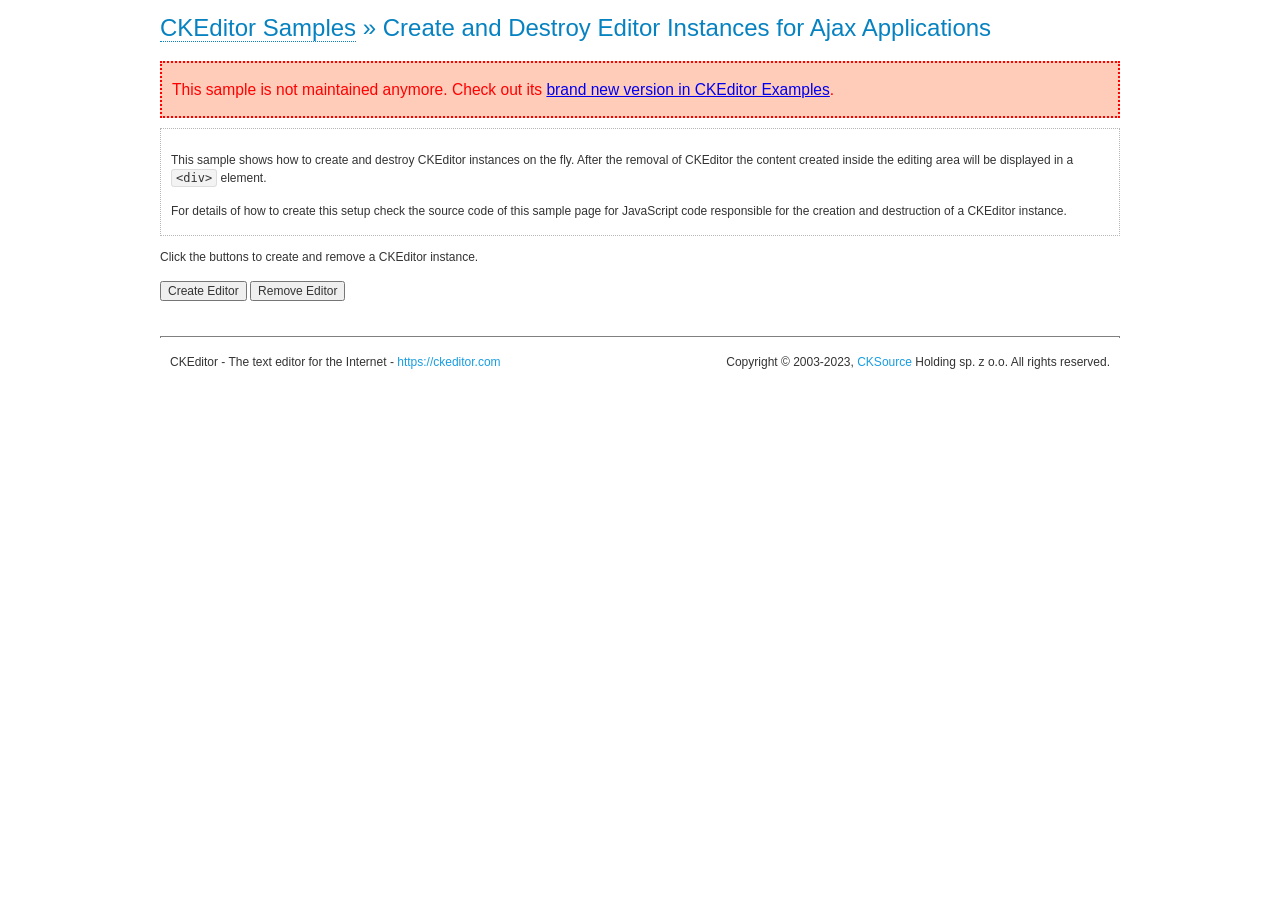
<file: ckeditor/samples/old/ajax.html>
<!DOCTYPE html>
<!--
Copyright (c) 2003-2023, CKSource Holding sp. z o.o. All rights reserved.
For licensing, see LICENSE.md or https://ckeditor.com/legal/ckeditor-oss-license
-->
<html lang="en">
<head>
	<meta charset="utf-8">
	<title>Ajax &mdash; CKEditor Sample</title>
	<script src="../../ckeditor.js"></script>
	<link rel="stylesheet" href="sample.css">
	<meta name="description" content="Try the latest sample of CKEditor 4 and learn more about customizing your WYSIWYG editor with endless possibilities.">
	<script>

		var editor, html = '';

		function createEditor() {
			if ( editor )
				return;

			// Create a new editor inside the <div id="editor">, setting its value to html
			var config = {};
			editor = CKEDITOR.appendTo( 'editor', config, html );
		}

		function removeEditor() {
			if ( !editor )
				return;

			// Retrieve the editor contents. In an Ajax application, this data would be
			// sent to the server or used in any other way.
			document.getElementById( 'editorcontents' ).innerHTML = html = editor.getData();
			document.getElementById( 'contents' ).style.display = '';

			// Destroy the editor.
			editor.destroy();
			editor = null;
		}

	</script>
</head>
<body>
	<h1 class="samples">
		<a href="index.html">CKEditor Samples</a> &raquo; Create and Destroy Editor Instances for Ajax Applications
	</h1>
	<div class="warning deprecated">
		This sample is not maintained anymore. Check out its <a href="https://ckeditor.com/docs/ckeditor4/latest/examples/saveajax.html">brand new version in CKEditor Examples</a>.
	</div>
	<div class="description">
		<p>
			This sample shows how to create and destroy CKEditor instances on the fly. After the removal of CKEditor the content created inside the editing
			area will be displayed in a <code>&lt;div&gt;</code> element.
		</p>
		<p>
			For details of how to create this setup check the source code of this sample page
			for JavaScript code responsible for the creation and destruction of a CKEditor instance.
		</p>
	</div>
	<p>Click the buttons to create and remove a CKEditor instance.</p>
	<p>
		<input onclick="createEditor();" type="button" value="Create Editor">
		<input onclick="removeEditor();" type="button" value="Remove Editor">
	</p>
	<!-- This div will hold the editor. -->
	<div id="editor">
	</div>
	<div id="contents" style="display: none">
		<p>
			Edited Contents:
		</p>
		<!-- This div will be used to display the editor contents. -->
		<div id="editorcontents">
		</div>
	</div>
	<div id="footer">
		<hr>
		<p>
			CKEditor - The text editor for the Internet - <a class="samples" href="https://ckeditor.com/">https://ckeditor.com</a>
		</p>
		<p id="copy">
			Copyright &copy; 2003-2023, <a class="samples" href="https://cksource.com/">CKSource</a> Holding sp. z o.o. All rights reserved.
		</p>
	</div>
</body>
</html>
</file>
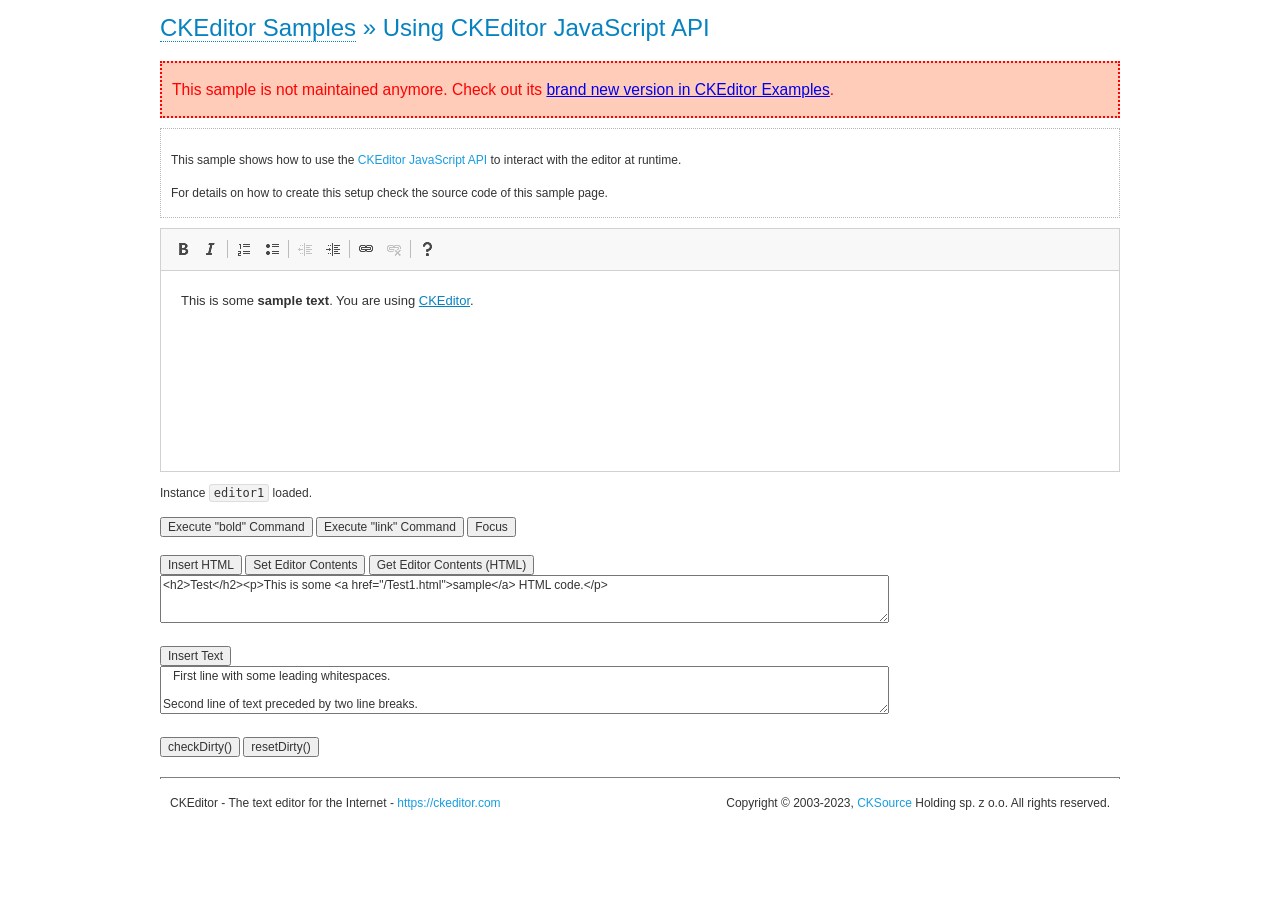
<file: ckeditor/samples/old/api.html>
<!DOCTYPE html>
<!--
Copyright (c) 2003-2023, CKSource Holding sp. z o.o. All rights reserved.
For licensing, see LICENSE.md or https://ckeditor.com/legal/ckeditor-oss-license
-->
<html lang="en">
<head>
	<meta charset="utf-8">
	<title>API Usage &mdash; CKEditor Sample</title>
	<script src="../../ckeditor.js"></script>
	<link href="sample.css" rel="stylesheet">
	<meta name="description" content="Try the latest sample of CKEditor 4 and learn more about customizing your WYSIWYG editor with endless possibilities.">
	<script>

// The instanceReady event is fired, when an instance of CKEditor has finished
// its initialization.
CKEDITOR.on( 'instanceReady', function( ev ) {
	// Show the editor name and description in the browser status bar.
	document.getElementById( 'eMessage' ).innerHTML = 'Instance <code>' + ev.editor.name + '<\/code> loaded.';

	// Show this sample buttons.
	document.getElementById( 'eButtons' ).style.display = 'block';
});

function InsertHTML() {
	// Get the editor instance that we want to interact with.
	var editor = CKEDITOR.instances.editor1;
	var value = document.getElementById( 'htmlArea' ).value;

	// Check the active editing mode.
	if ( editor.mode == 'wysiwyg' )
	{
		// Insert HTML code.
		// https://ckeditor.com/docs/ckeditor4/latest/api/CKEDITOR_editor.html#method-insertHtml
		editor.insertHtml( value );
	}
	else
		alert( 'You must be in WYSIWYG mode!' );
}

function InsertText() {
	// Get the editor instance that we want to interact with.
	var editor = CKEDITOR.instances.editor1;
	var value = document.getElementById( 'txtArea' ).value;

	// Check the active editing mode.
	if ( editor.mode == 'wysiwyg' )
	{
		// Insert as plain text.
		// https://ckeditor.com/docs/ckeditor4/latest/api/CKEDITOR_editor.html#method-insertText
		editor.insertText( value );
	}
	else
		alert( 'You must be in WYSIWYG mode!' );
}

function SetContents() {
	// Get the editor instance that we want to interact with.
	var editor = CKEDITOR.instances.editor1;
	var value = document.getElementById( 'htmlArea' ).value;

	// Set editor contents (replace current contents).
	// https://ckeditor.com/docs/ckeditor4/latest/api/CKEDITOR_editor.html#method-setData
	editor.setData( value );
}

function GetContents() {
	// Get the editor instance that you want to interact with.
	var editor = CKEDITOR.instances.editor1;

	// Get editor contents
	// https://ckeditor.com/docs/ckeditor4/latest/api/CKEDITOR_editor.html#method-getData
	alert( editor.getData() );
}

function ExecuteCommand( commandName ) {
	// Get the editor instance that we want to interact with.
	var editor = CKEDITOR.instances.editor1;

	// Check the active editing mode.
	if ( editor.mode == 'wysiwyg' )
	{
		// Execute the command.
		// https://ckeditor.com/docs/ckeditor4/latest/api/CKEDITOR_editor.html#method-execCommand
		editor.execCommand( commandName );
	}
	else
		alert( 'You must be in WYSIWYG mode!' );
}

function CheckDirty() {
	// Get the editor instance that we want to interact with.
	var editor = CKEDITOR.instances.editor1;
	// Checks whether the current editor contents present changes when compared
	// to the contents loaded into the editor at startup
	// https://ckeditor.com/docs/ckeditor4/latest/api/CKEDITOR_editor.html#method-checkDirty
	alert( editor.checkDirty() );
}

function ResetDirty() {
	// Get the editor instance that we want to interact with.
	var editor = CKEDITOR.instances.editor1;
	// Resets the "dirty state" of the editor (see CheckDirty())
	// https://ckeditor.com/docs/ckeditor4/latest/api/CKEDITOR_editor.html#method-resetDirty
	editor.resetDirty();
	alert( 'The "IsDirty" status has been reset' );
}

function Focus() {
	CKEDITOR.instances.editor1.focus();
}

function onFocus() {
	document.getElementById( 'eMessage' ).innerHTML = '<b>' + this.name + ' is focused </b>';
}

function onBlur() {
	document.getElementById( 'eMessage' ).innerHTML = this.name + ' lost focus';
}

	</script>

</head>
<body>
	<h1 class="samples">
		<a href="index.html">CKEditor Samples</a> &raquo; Using CKEditor JavaScript API
	</h1>
	<div class="warning deprecated">
		This sample is not maintained anymore. Check out its <a href="https://ckeditor.com/docs/ckeditor4/latest/examples/api.html">brand new version in CKEditor Examples</a>.
	</div>
	<div class="description">
	<p>
		This sample shows how to use the
		<a class="samples" href="https://ckeditor.com/docs/ckeditor4/latest/api/CKEDITOR_editor.html">CKEditor JavaScript API</a>
		to interact with the editor at runtime.
	</p>
	<p>
		For details on how to create this setup check the source code of this sample page.
	</p>
	</div>

	<!-- This <div> holds alert messages to be display in the sample page. -->
	<div id="alerts">
		<noscript>
			<p>
				<strong>CKEditor requires JavaScript to run</strong>. In a browser with no JavaScript
				support, like yours, you should still see the contents (HTML data) and you should
				be able to edit it normally, without a rich editor interface.
			</p>
		</noscript>
	</div>
	<form action="../../../samples/sample_posteddata.php" method="post">
		<textarea cols="100" id="editor1" name="editor1" rows="10">&lt;p&gt;This is some &lt;strong&gt;sample text&lt;/strong&gt;. You are using &lt;a href="https://ckeditor.com/"&gt;CKEditor&lt;/a&gt;.&lt;/p&gt;</textarea>

		<script>
			// Replace the <textarea id="editor1"> with an CKEditor instance.
			CKEDITOR.replace( 'editor1', {
				on: {
					focus: onFocus,
					blur: onBlur,

					// Check for availability of corresponding plugins.
					pluginsLoaded: function( evt ) {
						var doc = CKEDITOR.document, ed = evt.editor;
						if ( !ed.getCommand( 'bold' ) )
							doc.getById( 'exec-bold' ).hide();
						if ( !ed.getCommand( 'link' ) )
							doc.getById( 'exec-link' ).hide();
					}
				}
			});
		</script>

		<p id="eMessage">
		</p>

		<div id="eButtons" style="display: none">
			<input id="exec-bold" onclick="ExecuteCommand('bold');" type="button" value="Execute &quot;bold&quot; Command">
			<input id="exec-link" onclick="ExecuteCommand('link');" type="button" value="Execute &quot;link&quot; Command">
			<input onclick="Focus();" type="button" value="Focus">
			<br><br>
			<input onclick="InsertHTML();" type="button" value="Insert HTML">
			<input onclick="SetContents();" type="button" value="Set Editor Contents">
			<input onclick="GetContents();" type="button" value="Get Editor Contents (HTML)">
			<br>
			<textarea cols="100" id="htmlArea" rows="3">&lt;h2&gt;Test&lt;/h2&gt;&lt;p&gt;This is some &lt;a href="/Test1.html"&gt;sample&lt;/a&gt; HTML code.&lt;/p&gt;</textarea>
			<br>
			<br>
			<input onclick="InsertText();" type="button" value="Insert Text">
			<br>
			<textarea cols="100" id="txtArea" rows="3">   First line with some leading whitespaces.

Second line of text preceded by two line breaks.</textarea>
			<br>
			<br>
			<input onclick="CheckDirty();" type="button" value="checkDirty()">
			<input onclick="ResetDirty();" type="button" value="resetDirty()">
		</div>
	</form>
	<div id="footer">
		<hr>
		<p>
			CKEditor - The text editor for the Internet - <a class="samples" href="https://ckeditor.com/">https://ckeditor.com</a>
		</p>
		<p id="copy">
			Copyright &copy; 2003-2023, <a class="samples" href="https://cksource.com/">CKSource</a> Holding sp. z o.o. All rights reserved.
		</p>
	</div>
</body>
</html>
</file>
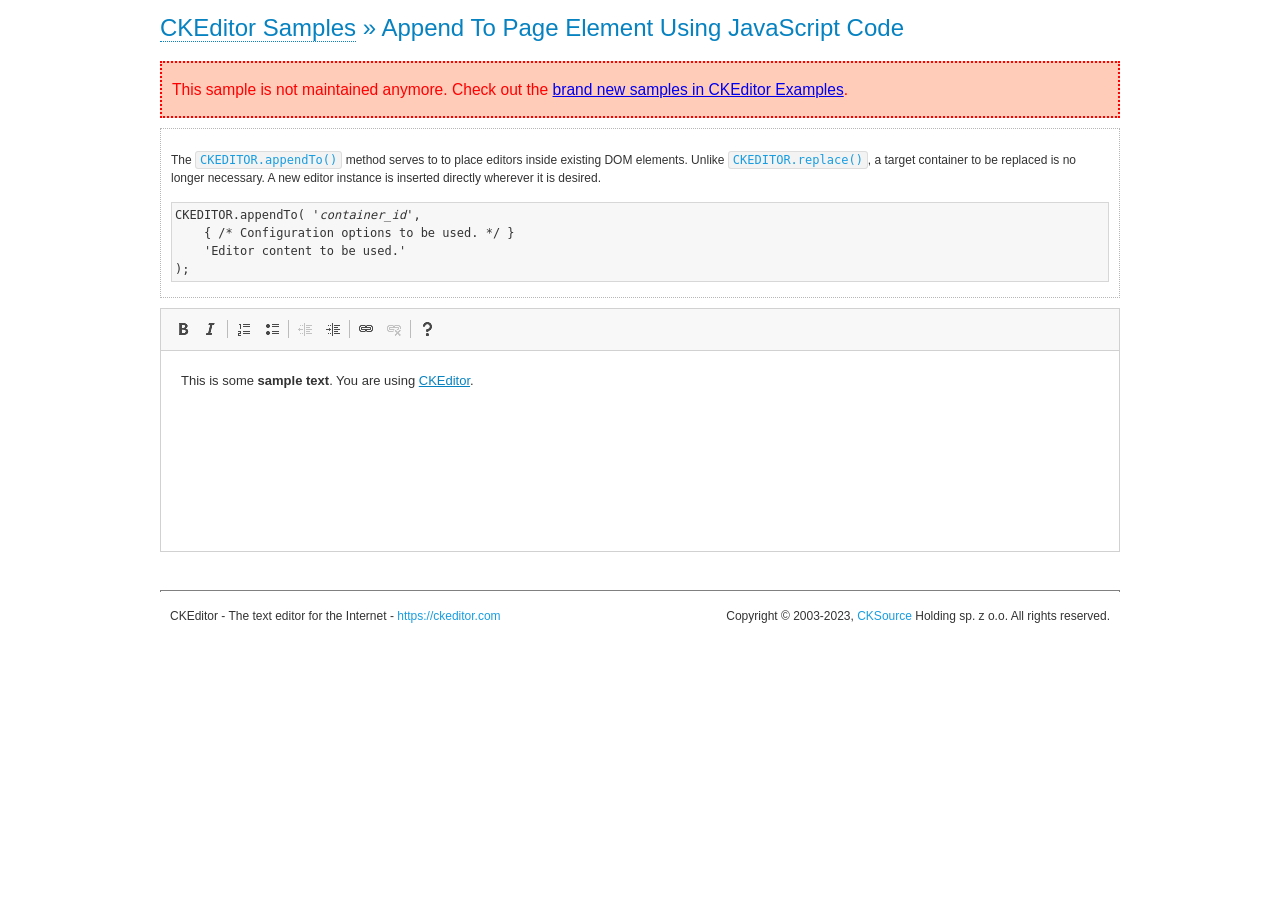
<file: ckeditor/samples/old/appendto.html>
<!DOCTYPE html>
<!--
Copyright (c) 2003-2023, CKSource Holding sp. z o.o. All rights reserved.
For licensing, see LICENSE.md or https://ckeditor.com/legal/ckeditor-oss-license
-->
<html lang="en">
<head>
	<meta charset="utf-8">
	<title>Append To Page Element Using JavaScript Code &mdash; CKEditor Sample</title>
	<script src="../../ckeditor.js"></script>
	<link rel="stylesheet" href="sample.css">
	<meta name="description" content="Try the latest sample of CKEditor 4 and learn more about customizing your WYSIWYG editor with endless possibilities.">
</head>
<body>
	<h1 class="samples">
		<a href="index.html">CKEditor Samples</a> &raquo; Append To Page Element Using JavaScript Code
	</h1>
	<div class="warning deprecated">
		This sample is not maintained anymore. Check out the <a href="https://ckeditor.com/docs/ckeditor4/latest/examples/index.html">brand new samples in CKEditor Examples</a>.
	</div>
	<div id="section1">
		<div class="description">
			<p>
				The <code><a class="samples" href="https://ckeditor.com/docs/ckeditor4/latest/api/CKEDITOR.html#method-appendTo">CKEDITOR.appendTo()</a></code> method serves to to place editors inside existing DOM elements. Unlike <code><a class="samples" href="https://ckeditor.com/docs/ckeditor4/latest/api/CKEDITOR.html#method-replace">CKEDITOR.replace()</a></code>,
				a target container to be replaced is no longer necessary. A new editor
				instance is inserted directly wherever it is desired.
			</p>
<pre class="samples">CKEDITOR.appendTo( '<em>container_id</em>',
	{ /* Configuration options to be used. */ }
	'Editor content to be used.'
);</pre>
		</div>
		<script>

			// This call can be placed at any point after the
			// DOM element to append CKEditor to or inside the <head><script>
			// in a window.onload event handler.

			// Append a CKEditor instance using the default configuration and the
			// provided content to the <div> element of ID "section1".
			CKEDITOR.appendTo( 'section1',
				null,
				'<p>This is some <strong>sample text</strong>. You are using <a href="https://ckeditor.com/">CKEditor</a>.</p>'
			);

		</script>
	</div>
	<br>
	<div id="footer">
		<hr>
		<p>
			CKEditor - The text editor for the Internet - <a class="samples" href="https://ckeditor.com/">https://ckeditor.com</a>
		</p>
		<p id="copy">
			Copyright &copy; 2003-2023, <a class="samples" href="https://cksource.com/">CKSource</a> Holding sp. z o.o. All rights reserved.
		</p>
	</div>
</body>
</html>
</file>
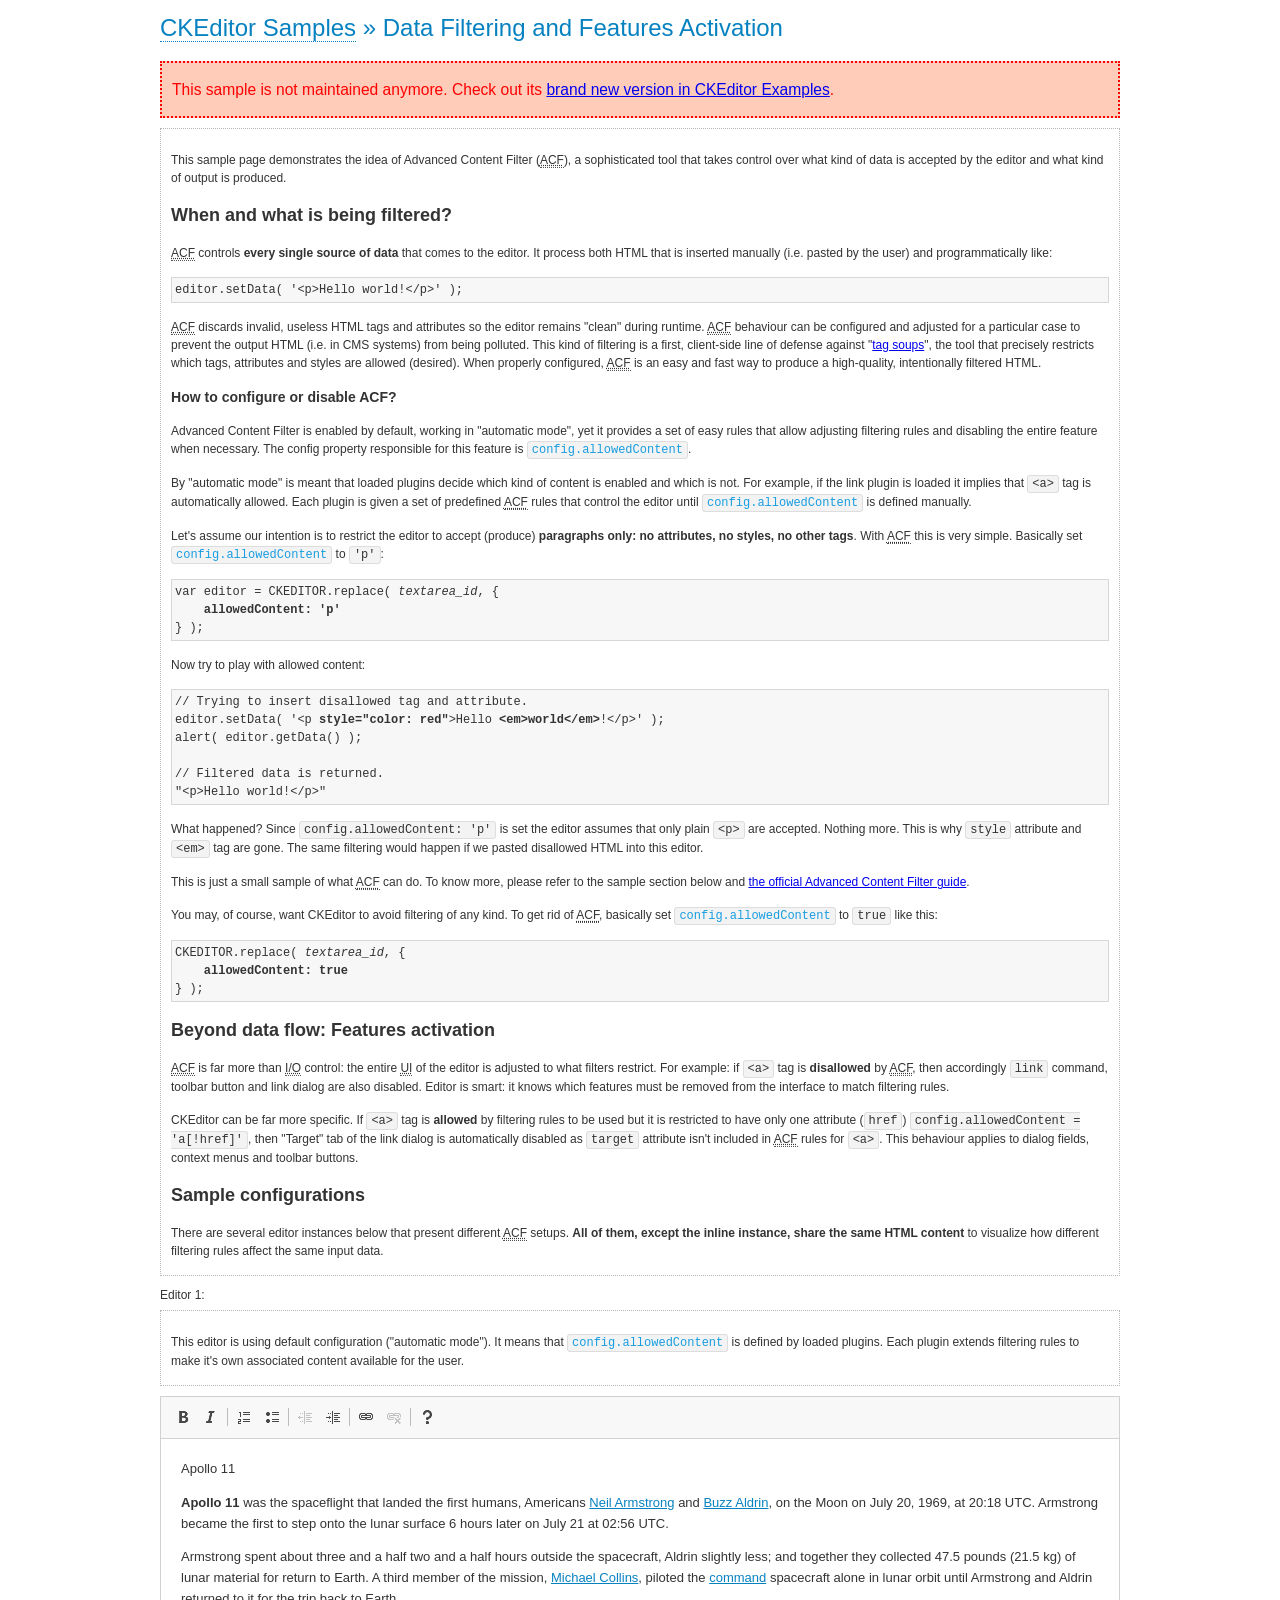
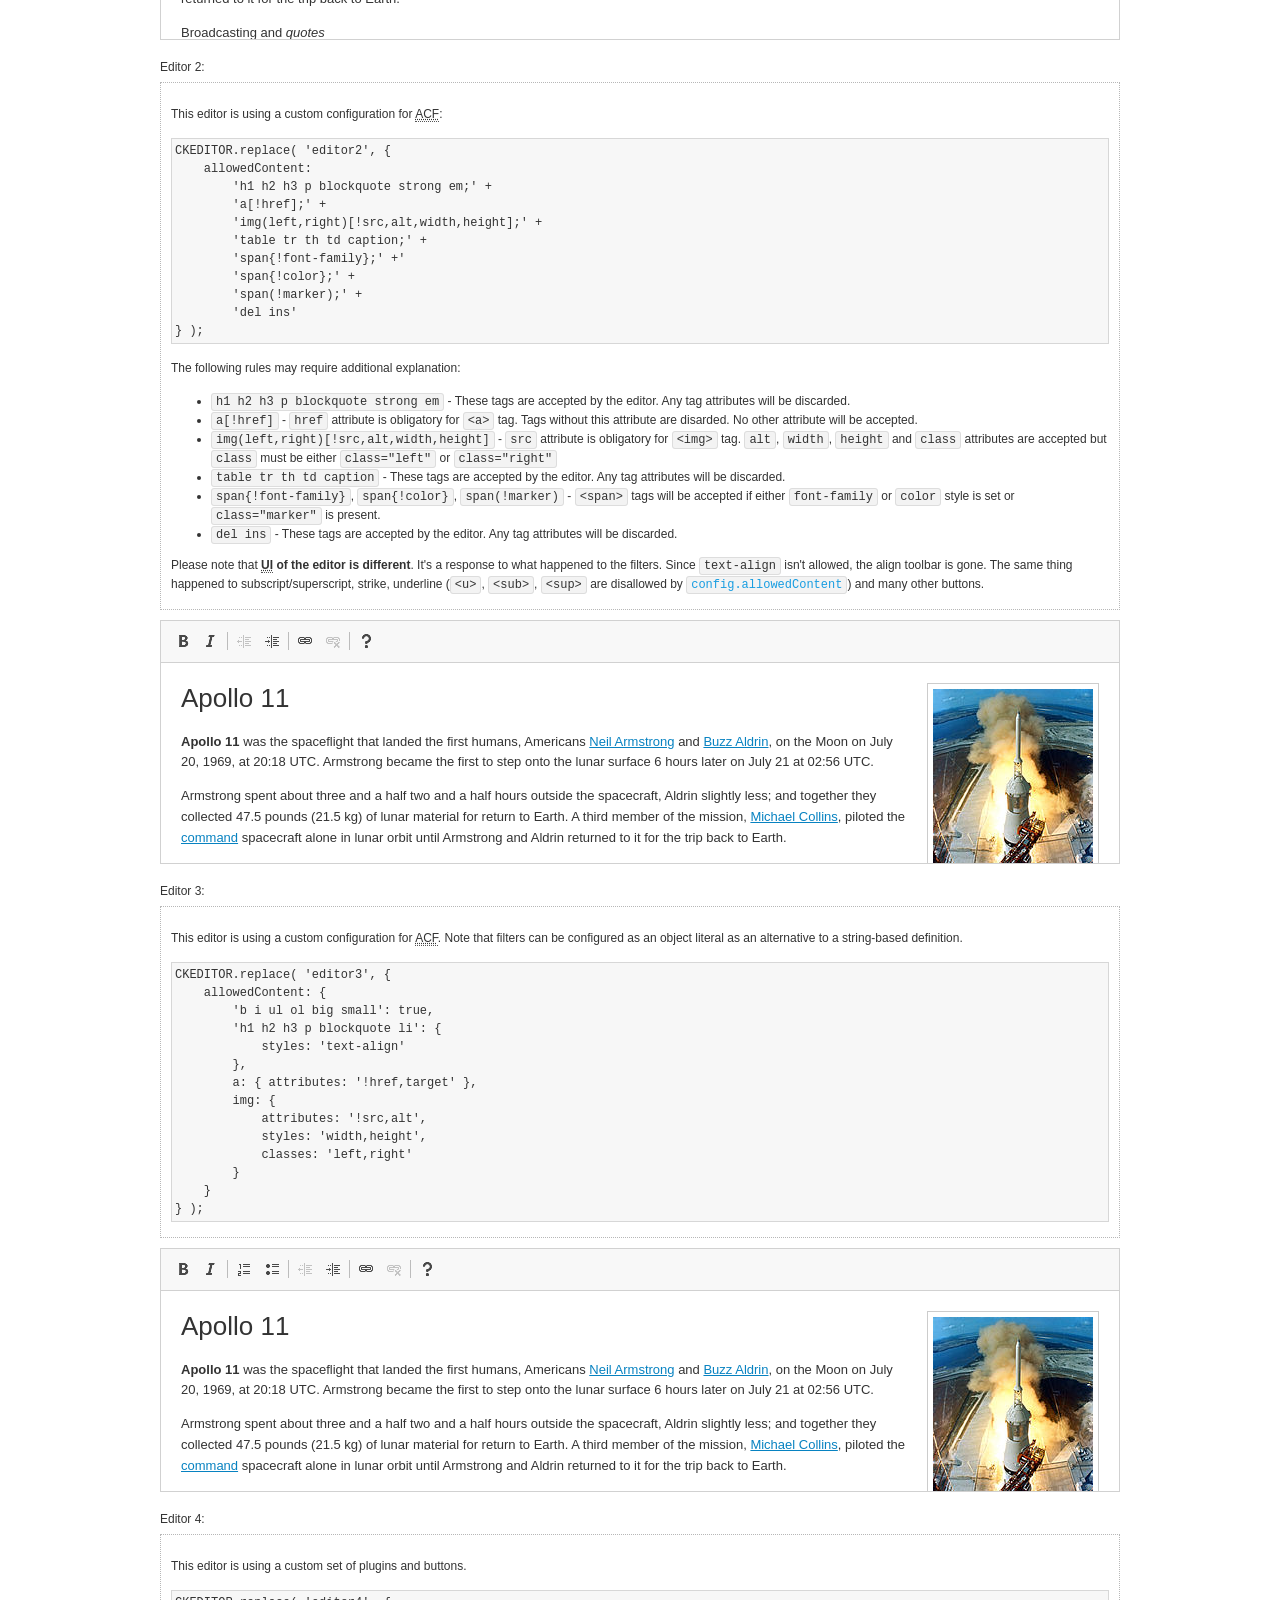
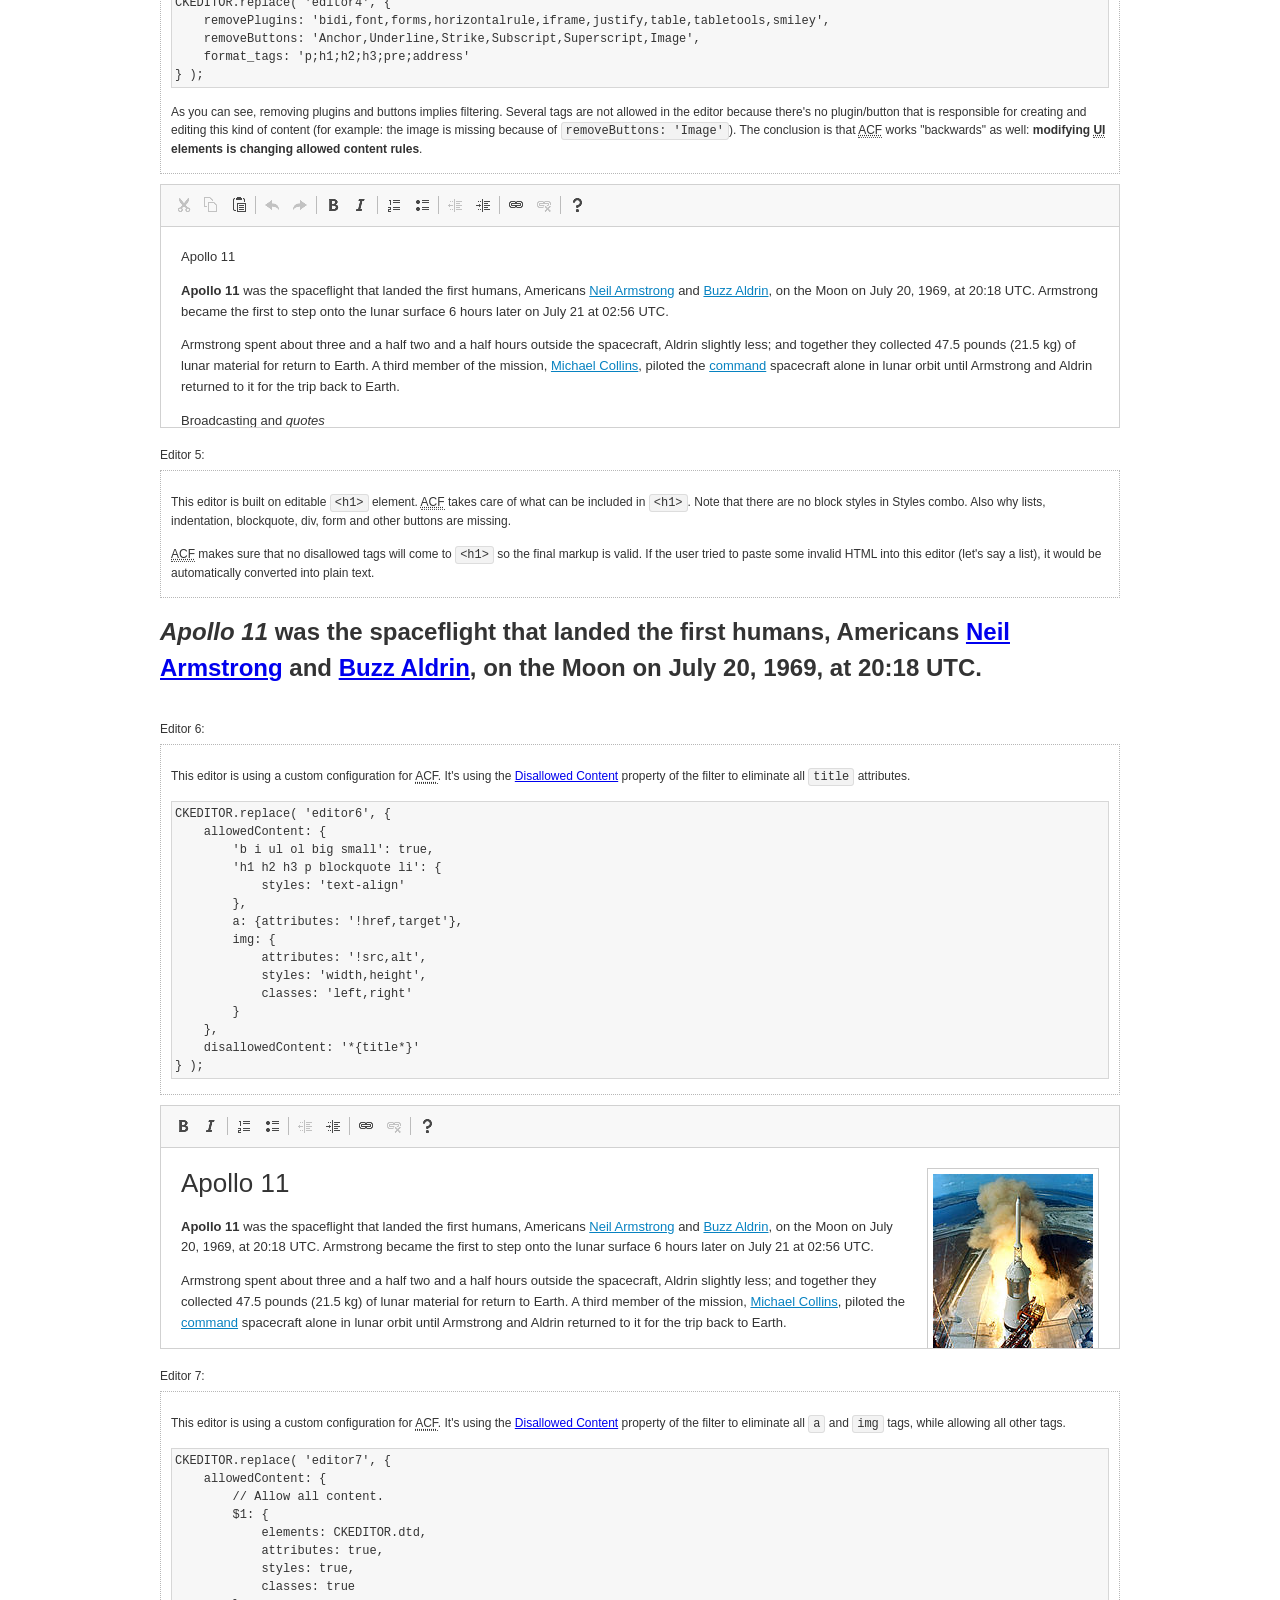
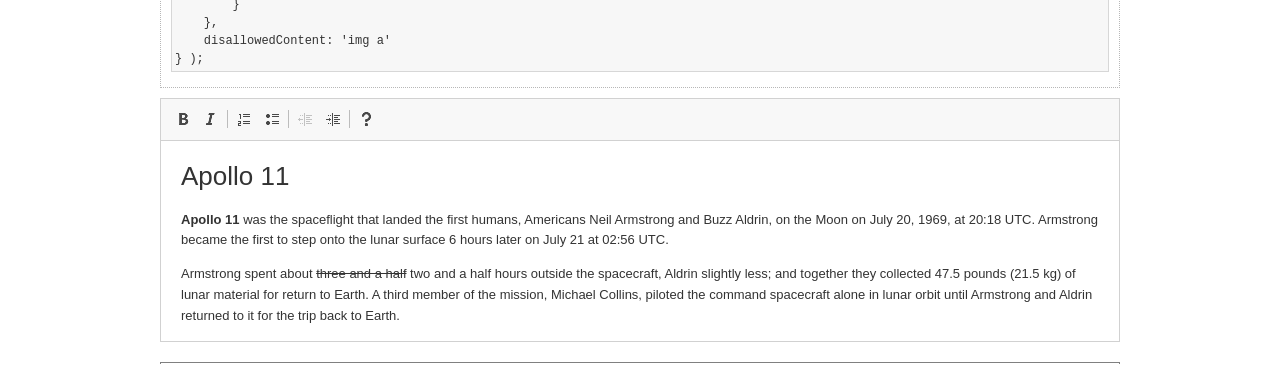
<file: ckeditor/samples/old/datafiltering.html>
<!DOCTYPE html>
<!--
Copyright (c) 2003-2023, CKSource Holding sp. z o.o. All rights reserved.
For licensing, see LICENSE.md or https://ckeditor.com/legal/ckeditor-oss-license
-->
<html lang="en">
<head>
	<meta charset="utf-8">
	<title>Data Filtering &mdash; CKEditor Sample</title>
	<script src="../../ckeditor.js"></script>
	<link rel="stylesheet" href="sample.css">
	<meta name="description" content="Try the latest sample of CKEditor 4 and learn more about customizing your WYSIWYG editor with endless possibilities.">
	<script>
		// Remove advanced tabs for all editors.
		CKEDITOR.config.removeDialogTabs = 'image:advanced;link:advanced;creatediv:advanced;editdiv:advanced';
	</script>
</head>
<body>
	<h1 class="samples">
		<a href="index.html">CKEditor Samples</a> &raquo; Data Filtering and Features Activation
	</h1>
	<div class="warning deprecated">
		This sample is not maintained anymore. Check out its <a href="https://ckeditor.com/docs/ckeditor4/latest/examples/acf.html">brand new version in CKEditor Examples</a>.
	</div>
	<div class="description">
		<p>
			This sample page demonstrates the idea of Advanced Content Filter
			(<abbr title="Advanced Content Filter">ACF</abbr>), a sophisticated
			tool that takes control over what kind of data is accepted by the editor and what
			kind of output is produced.
		</p>
		<h2>When and what is being filtered?</h2>
		<p>
			<abbr title="Advanced Content Filter">ACF</abbr> controls
			<strong>every single source of data</strong> that comes to the editor.
			It process both HTML that is inserted manually (i.e. pasted by the user)
			and programmatically like:
		</p>
<pre class="samples">
editor.setData( '&lt;p&gt;Hello world!&lt;/p&gt;' );
</pre>
		<p>
			<abbr title="Advanced Content Filter">ACF</abbr> discards invalid,
			useless HTML tags and attributes so the editor remains "clean" during
			runtime. <abbr title="Advanced Content Filter">ACF</abbr> behaviour
			can be configured and adjusted for a particular case to prevent the
			output HTML (i.e. in CMS systems) from being polluted.

			This kind of filtering is a first, client-side line of defense
			against "<a href="http://en.wikipedia.org/wiki/Tag_soup">tag soups</a>",
			the tool that precisely restricts which tags, attributes and styles
			are allowed (desired). When properly configured, <abbr title="Advanced Content Filter">ACF</abbr>
			is an easy and fast way to produce a high-quality, intentionally filtered HTML.
		</p>

		<h3>How to configure or disable ACF?</h3>
		<p>
			Advanced Content Filter is enabled by default, working in "automatic mode", yet
			it provides a set of easy rules that allow adjusting filtering rules
			and disabling the entire feature when necessary. The config property
			responsible for this feature is <code><a class="samples"
			href="https://ckeditor.com/docs/ckeditor4/latest/api/CKEDITOR_config.html#cfg-allowedContent">config.allowedContent</a></code>.
		</p>
		<p>
			By "automatic mode" is meant that loaded plugins decide which kind
			of content is enabled and which is not. For example, if the link
			plugin is loaded it implies that <code>&lt;a&gt;</code> tag is
			automatically allowed. Each plugin is given a set
			of predefined <abbr title="Advanced Content Filter">ACF</abbr> rules
			that control the editor until <code><a class="samples"
			href="https://ckeditor.com/docs/ckeditor4/latest/api/CKEDITOR_config.html#cfg-allowedContent">
			config.allowedContent</a></code>
			is defined manually.
		</p>
		<p>
			Let's assume our intention is to restrict the editor to accept (produce) <strong>paragraphs
			only: no attributes, no styles, no other tags</strong>.
			With <abbr title="Advanced Content Filter">ACF</abbr>
			this is very simple. Basically set <code><a class="samples"
			href="https://ckeditor.com/docs/ckeditor4/latest/api/CKEDITOR_config.html#cfg-allowedContent">
			config.allowedContent</a></code> to <code>'p'</code>:
		</p>
<pre class="samples">
var editor = CKEDITOR.replace( <em>textarea_id</em>, {
	<strong>allowedContent: 'p'</strong>
} );
</pre>
		<p>
			Now try to play with allowed content:
		</p>
<pre class="samples">
// Trying to insert disallowed tag and attribute.
editor.setData( '&lt;p <strong>style="color: red"</strong>&gt;Hello <strong>&lt;em&gt;world&lt;/em&gt;</strong>!&lt;/p&gt;' );
alert( editor.getData() );

// Filtered data is returned.
"&lt;p&gt;Hello world!&lt;/p&gt;"
</pre>
		<p>
			What happened? Since <code>config.allowedContent: 'p'</code> is set the editor assumes
			that only plain <code>&lt;p&gt;</code> are accepted. Nothing more. This is why
			<code>style</code> attribute and <code>&lt;em&gt;</code> tag are gone. The same
			filtering would happen if we pasted disallowed HTML into this editor.
		</p>
		<p>
			This is just a small sample of what <abbr title="Advanced Content Filter">ACF</abbr>
			can do. To know more, please refer to the sample section below and
			<a href="https://ckeditor.com/docs/ckeditor4/latest/guide/dev_advanced_content_filter.html">the official Advanced Content Filter guide</a>.
		</p>
		<p>
			You may, of course, want CKEditor to avoid filtering of any kind.
			To get rid of <abbr title="Advanced Content Filter">ACF</abbr>,
			basically set <code><a class="samples"
			href="https://ckeditor.com/docs/ckeditor4/latest/api/CKEDITOR_config.html#cfg-allowedContent">
			config.allowedContent</a></code> to <code>true</code> like this:
		</p>
<pre class="samples">
CKEDITOR.replace( <em>textarea_id</em>, {
	<strong>allowedContent: true</strong>
} );
</pre>

		<h2>Beyond data flow: Features activation</h2>
		<p>
			<abbr title="Advanced Content Filter">ACF</abbr> is far more than
			<abbr title="Input/Output">I/O</abbr> control: the entire
			<abbr title="User Interface">UI</abbr> of the editor is adjusted to what
			filters restrict. For example: if <code>&lt;a&gt;</code> tag is
			<strong>disallowed</strong>
			by <abbr title="Advanced Content Filter">ACF</abbr>,
			then accordingly <code>link</code> command, toolbar button and link dialog
			are also disabled. Editor is smart: it knows which features must be
			removed from the interface to match filtering rules.
		</p>
		<p>
			CKEditor can be far more specific. If <code>&lt;a&gt;</code> tag is
			<strong>allowed</strong> by filtering rules to be used but it is restricted
			to have only one attribute (<code>href</code>)
			<code>config.allowedContent = 'a[!href]'</code>, then
			"Target" tab of the link dialog is automatically disabled as <code>target</code>
			attribute isn't included in <abbr title="Advanced Content Filter">ACF</abbr> rules
			for <code>&lt;a&gt;</code>. This behaviour applies to dialog fields, context
			menus and toolbar buttons.
		</p>

		<h2>Sample configurations</h2>
		<p>
			There are several editor instances below that present different
			<abbr title="Advanced Content Filter">ACF</abbr> setups. <strong>All of them,
			except the inline instance, share the same HTML content</strong> to visualize
			how different filtering rules affect the same input data.
		</p>
	</div>

	<div>
		<label for="editor1">
			Editor 1:
		</label>
		<div class="description">
			<p>
				This editor is using default configuration ("automatic mode"). It means that
				<code><a class="samples"
				href="https://ckeditor.com/docs/ckeditor4/latest/api/CKEDITOR_config.html#cfg-allowedContent">
				config.allowedContent</a></code> is defined by loaded plugins.
				Each plugin extends filtering rules to make it's own associated content
				available for the user.
			</p>
		</div>
		<textarea cols="80" id="editor1" name="editor1" rows="10">
			&lt;h1&gt;&lt;img alt=&quot;Saturn V carrying Apollo 11&quot; class=&quot;right&quot; src=&quot;assets/sample.jpg&quot;/&gt; Apollo 11&lt;/h1&gt; &lt;p&gt;&lt;b&gt;Apollo 11&lt;/b&gt; was the spaceflight that landed the first humans, Americans &lt;a href=&quot;http://en.wikipedia.org/wiki/Neil_Armstrong&quot; title=&quot;Neil Armstrong&quot;&gt;Neil Armstrong&lt;/a&gt; and &lt;a href=&quot;http://en.wikipedia.org/wiki/Buzz_Aldrin&quot; title=&quot;Buzz Aldrin&quot;&gt;Buzz Aldrin&lt;/a&gt;, on the Moon on July 20, 1969, at 20:18 UTC. Armstrong became the first to step onto the lunar surface 6 hours later on July 21 at 02:56 UTC.&lt;/p&gt; &lt;p&gt;Armstrong spent about &lt;s&gt;three and a half&lt;/s&gt; two and a half hours outside the spacecraft, Aldrin slightly less; and together they collected 47.5 pounds (21.5&amp;nbsp;kg) of lunar material for return to Earth. A third member of the mission, &lt;a href=&quot;http://en.wikipedia.org/wiki/Michael_Collins_(astronaut)&quot; title=&quot;Michael Collins (astronaut)&quot;&gt;Michael Collins&lt;/a&gt;, piloted the &lt;a href=&quot;http://en.wikipedia.org/wiki/Apollo_Command/Service_Module&quot; title=&quot;Apollo Command/Service Module&quot;&gt;command&lt;/a&gt; spacecraft alone in lunar orbit until Armstrong and Aldrin returned to it for the trip back to Earth.&lt;/p&gt; &lt;h2&gt;Broadcasting and &lt;em&gt;quotes&lt;/em&gt; &lt;a id=&quot;quotes&quot; name=&quot;quotes&quot;&gt;&lt;/a&gt;&lt;/h2&gt; &lt;p&gt;Broadcast on live TV to a world-wide audience, Armstrong stepped onto the lunar surface and described the event as:&lt;/p&gt; &lt;blockquote&gt;&lt;p&gt;One small step for [a] man, one giant leap for mankind.&lt;/p&gt;&lt;/blockquote&gt; &lt;p&gt;Apollo 11 effectively ended the &lt;a href=&quot;http://en.wikipedia.org/wiki/Space_Race&quot; title=&quot;Space Race&quot;&gt;Space Race&lt;/a&gt; and fulfilled a national goal proposed in 1961 by the late U.S. President &lt;a href=&quot;http://en.wikipedia.org/wiki/John_F._Kennedy&quot; title=&quot;John F. Kennedy&quot;&gt;John F. Kennedy&lt;/a&gt; in a speech before the United States Congress:&lt;/p&gt; &lt;blockquote&gt;&lt;p&gt;[...] before this decade is out, of landing a man on the Moon and returning him safely to the Earth.&lt;/p&gt;&lt;/blockquote&gt; &lt;h2&gt;Technical details &lt;a id=&quot;tech-details&quot; name=&quot;tech-details&quot;&gt;&lt;/a&gt;&lt;/h2&gt; &lt;table align=&quot;right&quot; border=&quot;1&quot; bordercolor=&quot;#ccc&quot; cellpadding=&quot;5&quot; cellspacing=&quot;0&quot; style=&quot;border-collapse:collapse;margin:10px 0 10px 15px;&quot;&gt; &lt;caption&gt;&lt;strong&gt;Mission crew&lt;/strong&gt;&lt;/caption&gt; &lt;thead&gt; &lt;tr&gt; &lt;th scope=&quot;col&quot;&gt;Position&lt;/th&gt; &lt;th scope=&quot;col&quot;&gt;Astronaut&lt;/th&gt; &lt;/tr&gt; &lt;/thead&gt; &lt;tbody&gt; &lt;tr&gt; &lt;td&gt;Commander&lt;/td&gt; &lt;td&gt;Neil A. Armstrong&lt;/td&gt; &lt;/tr&gt; &lt;tr&gt; &lt;td&gt;Command Module Pilot&lt;/td&gt; &lt;td&gt;Michael Collins&lt;/td&gt; &lt;/tr&gt; &lt;tr&gt; &lt;td&gt;Lunar Module Pilot&lt;/td&gt; &lt;td&gt;Edwin &amp;quot;Buzz&amp;quot; E. Aldrin, Jr.&lt;/td&gt; &lt;/tr&gt; &lt;/tbody&gt; &lt;/table&gt; &lt;p&gt;Launched by a &lt;strong&gt;Saturn V&lt;/strong&gt; rocket from &lt;a href=&quot;http://en.wikipedia.org/wiki/Kennedy_Space_Center&quot; title=&quot;Kennedy Space Center&quot;&gt;Kennedy Space Center&lt;/a&gt; in Merritt Island, Florida on July 16, Apollo 11 was the fifth manned mission of &lt;a href=&quot;http://en.wikipedia.org/wiki/NASA&quot; title=&quot;NASA&quot;&gt;NASA&lt;/a&gt;&amp;#39;s Apollo program. The Apollo spacecraft had three parts:&lt;/p&gt; &lt;ol&gt; &lt;li&gt;&lt;strong&gt;Command Module&lt;/strong&gt; with a cabin for the three astronauts which was the only part which landed back on Earth&lt;/li&gt; &lt;li&gt;&lt;strong&gt;Service Module&lt;/strong&gt; which supported the Command Module with propulsion, electrical power, oxygen and water&lt;/li&gt; &lt;li&gt;&lt;strong&gt;Lunar Module&lt;/strong&gt; for landing on the Moon.&lt;/li&gt; &lt;/ol&gt; &lt;p&gt;After being sent to the Moon by the Saturn V&amp;#39;s upper stage, the astronauts separated the spacecraft from it and travelled for three days until they entered into lunar orbit. Armstrong and Aldrin then moved into the Lunar Module and landed in the &lt;a href=&quot;http://en.wikipedia.org/wiki/Mare_Tranquillitatis&quot; title=&quot;Mare Tranquillitatis&quot;&gt;Sea of Tranquility&lt;/a&gt;. They stayed a total of about 21 and a half hours on the lunar surface. After lifting off in the upper part of the Lunar Module and rejoining Collins in the Command Module, they returned to Earth and landed in the &lt;a href=&quot;http://en.wikipedia.org/wiki/Pacific_Ocean&quot; title=&quot;Pacific Ocean&quot;&gt;Pacific Ocean&lt;/a&gt; on July 24.&lt;/p&gt; &lt;hr/&gt; &lt;p style=&quot;text-align: right;&quot;&gt;&lt;small&gt;Source: &lt;a href=&quot;http://en.wikipedia.org/wiki/Apollo_11&quot;&gt;Wikipedia.org&lt;/a&gt;&lt;/small&gt;&lt;/p&gt;
		</textarea>

		<script>

			CKEDITOR.replace( 'editor1' );

		</script>
	</div>

	<br>

	<div>
		<label for="editor2">
			Editor 2:
		</label>
		<div class="description">
			<p>
				This editor is using a custom configuration for
				<abbr title="Advanced Content Filter">ACF</abbr>:
			</p>
<pre class="samples">
CKEDITOR.replace( 'editor2', {
	allowedContent:
		'h1 h2 h3 p blockquote strong em;' +
		'a[!href];' +
		'img(left,right)[!src,alt,width,height];' +
		'table tr th td caption;' +
		'span{!font-family};' +'
		'span{!color};' +
		'span(!marker);' +
		'del ins'
} );
</pre>
			<p>
				The following rules may require additional explanation:
			</p>
			<ul>
				<li>
					<code>h1 h2 h3 p blockquote strong em</code> - These tags
					are accepted by the editor. Any tag attributes will be discarded.
				</li>
				<li>
					<code>a[!href]</code> - <code>href</code> attribute is obligatory
					for <code>&lt;a&gt;</code> tag. Tags without this attribute
					are disarded. No other attribute will be accepted.
				</li>
				<li>
					<code>img(left,right)[!src,alt,width,height]</code> - <code>src</code>
					attribute is obligatory for <code>&lt;img&gt;</code> tag.
					<code>alt</code>, <code>width</code>, <code>height</code>
					and <code>class</code> attributes are accepted but
					<code>class</code> must be either <code>class="left"</code>
					or <code>class="right"</code>
				</li>
				<li>
					<code>table tr th td caption</code> - These tags
					are accepted by the editor. Any tag attributes will be discarded.
				</li>
				<li>
					<code>span{!font-family}</code>, <code>span{!color}</code>,
					<code>span(!marker)</code> - <code>&lt;span&gt;</code> tags
					will be accepted if either <code>font-family</code> or
					<code>color</code> style is set or <code>class="marker"</code>
					is present.
				</li>
				<li>
					<code>del ins</code> - These tags
					are accepted by the editor. Any tag attributes will be discarded.
				</li>
			</ul>
			<p>
				Please note that <strong><abbr title="User Interface">UI</abbr> of the
				editor is different</strong>. It's a response to what happened to the filters.
				Since <code>text-align</code> isn't allowed, the align toolbar is gone.
				The same thing happened to subscript/superscript, strike, underline
				(<code>&lt;u&gt;</code>, <code>&lt;sub&gt;</code>, <code>&lt;sup&gt;</code>
				are disallowed by <code><a class="samples"
				href="https://ckeditor.com/docs/ckeditor4/latest/api/CKEDITOR_config.html#cfg-allowedContent">
				config.allowedContent</a></code>) and many other buttons.
			</p>
		</div>
		<textarea cols="80" id="editor2" name="editor2" rows="10">
			&lt;h1&gt;&lt;img alt=&quot;Saturn V carrying Apollo 11&quot; class=&quot;right&quot; src=&quot;assets/sample.jpg&quot;/&gt; Apollo 11&lt;/h1&gt; &lt;p&gt;&lt;b&gt;Apollo 11&lt;/b&gt; was the spaceflight that landed the first humans, Americans &lt;a href=&quot;http://en.wikipedia.org/wiki/Neil_Armstrong&quot; title=&quot;Neil Armstrong&quot;&gt;Neil Armstrong&lt;/a&gt; and &lt;a href=&quot;http://en.wikipedia.org/wiki/Buzz_Aldrin&quot; title=&quot;Buzz Aldrin&quot;&gt;Buzz Aldrin&lt;/a&gt;, on the Moon on July 20, 1969, at 20:18 UTC. Armstrong became the first to step onto the lunar surface 6 hours later on July 21 at 02:56 UTC.&lt;/p&gt; &lt;p&gt;Armstrong spent about &lt;s&gt;three and a half&lt;/s&gt; two and a half hours outside the spacecraft, Aldrin slightly less; and together they collected 47.5 pounds (21.5&amp;nbsp;kg) of lunar material for return to Earth. A third member of the mission, &lt;a href=&quot;http://en.wikipedia.org/wiki/Michael_Collins_(astronaut)&quot; title=&quot;Michael Collins (astronaut)&quot;&gt;Michael Collins&lt;/a&gt;, piloted the &lt;a href=&quot;http://en.wikipedia.org/wiki/Apollo_Command/Service_Module&quot; title=&quot;Apollo Command/Service Module&quot;&gt;command&lt;/a&gt; spacecraft alone in lunar orbit until Armstrong and Aldrin returned to it for the trip back to Earth.&lt;/p&gt; &lt;h2&gt;Broadcasting and &lt;em&gt;quotes&lt;/em&gt; &lt;a id=&quot;quotes&quot; name=&quot;quotes&quot;&gt;&lt;/a&gt;&lt;/h2&gt; &lt;p&gt;Broadcast on live TV to a world-wide audience, Armstrong stepped onto the lunar surface and described the event as:&lt;/p&gt; &lt;blockquote&gt;&lt;p&gt;One small step for [a] man, one giant leap for mankind.&lt;/p&gt;&lt;/blockquote&gt; &lt;p&gt;Apollo 11 effectively ended the &lt;a href=&quot;http://en.wikipedia.org/wiki/Space_Race&quot; title=&quot;Space Race&quot;&gt;Space Race&lt;/a&gt; and fulfilled a national goal proposed in 1961 by the late U.S. President &lt;a href=&quot;http://en.wikipedia.org/wiki/John_F._Kennedy&quot; title=&quot;John F. Kennedy&quot;&gt;John F. Kennedy&lt;/a&gt; in a speech before the United States Congress:&lt;/p&gt; &lt;blockquote&gt;&lt;p&gt;[...] before this decade is out, of landing a man on the Moon and returning him safely to the Earth.&lt;/p&gt;&lt;/blockquote&gt; &lt;h2&gt;Technical details &lt;a id=&quot;tech-details&quot; name=&quot;tech-details&quot;&gt;&lt;/a&gt;&lt;/h2&gt; &lt;table align=&quot;right&quot; border=&quot;1&quot; bordercolor=&quot;#ccc&quot; cellpadding=&quot;5&quot; cellspacing=&quot;0&quot; style=&quot;border-collapse:collapse;margin:10px 0 10px 15px;&quot;&gt; &lt;caption&gt;&lt;strong&gt;Mission crew&lt;/strong&gt;&lt;/caption&gt; &lt;thead&gt; &lt;tr&gt; &lt;th scope=&quot;col&quot;&gt;Position&lt;/th&gt; &lt;th scope=&quot;col&quot;&gt;Astronaut&lt;/th&gt; &lt;/tr&gt; &lt;/thead&gt; &lt;tbody&gt; &lt;tr&gt; &lt;td&gt;Commander&lt;/td&gt; &lt;td&gt;Neil A. Armstrong&lt;/td&gt; &lt;/tr&gt; &lt;tr&gt; &lt;td&gt;Command Module Pilot&lt;/td&gt; &lt;td&gt;Michael Collins&lt;/td&gt; &lt;/tr&gt; &lt;tr&gt; &lt;td&gt;Lunar Module Pilot&lt;/td&gt; &lt;td&gt;Edwin &amp;quot;Buzz&amp;quot; E. Aldrin, Jr.&lt;/td&gt; &lt;/tr&gt; &lt;/tbody&gt; &lt;/table&gt; &lt;p&gt;Launched by a &lt;strong&gt;Saturn V&lt;/strong&gt; rocket from &lt;a href=&quot;http://en.wikipedia.org/wiki/Kennedy_Space_Center&quot; title=&quot;Kennedy Space Center&quot;&gt;Kennedy Space Center&lt;/a&gt; in Merritt Island, Florida on July 16, Apollo 11 was the fifth manned mission of &lt;a href=&quot;http://en.wikipedia.org/wiki/NASA&quot; title=&quot;NASA&quot;&gt;NASA&lt;/a&gt;&amp;#39;s Apollo program. The Apollo spacecraft had three parts:&lt;/p&gt; &lt;ol&gt; &lt;li&gt;&lt;strong&gt;Command Module&lt;/strong&gt; with a cabin for the three astronauts which was the only part which landed back on Earth&lt;/li&gt; &lt;li&gt;&lt;strong&gt;Service Module&lt;/strong&gt; which supported the Command Module with propulsion, electrical power, oxygen and water&lt;/li&gt; &lt;li&gt;&lt;strong&gt;Lunar Module&lt;/strong&gt; for landing on the Moon.&lt;/li&gt; &lt;/ol&gt; &lt;p&gt;After being sent to the Moon by the Saturn V&amp;#39;s upper stage, the astronauts separated the spacecraft from it and travelled for three days until they entered into lunar orbit. Armstrong and Aldrin then moved into the Lunar Module and landed in the &lt;a href=&quot;http://en.wikipedia.org/wiki/Mare_Tranquillitatis&quot; title=&quot;Mare Tranquillitatis&quot;&gt;Sea of Tranquility&lt;/a&gt;. They stayed a total of about 21 and a half hours on the lunar surface. After lifting off in the upper part of the Lunar Module and rejoining Collins in the Command Module, they returned to Earth and landed in the &lt;a href=&quot;http://en.wikipedia.org/wiki/Pacific_Ocean&quot; title=&quot;Pacific Ocean&quot;&gt;Pacific Ocean&lt;/a&gt; on July 24.&lt;/p&gt; &lt;hr/&gt; &lt;p style=&quot;text-align: right;&quot;&gt;&lt;small&gt;Source: &lt;a href=&quot;http://en.wikipedia.org/wiki/Apollo_11&quot;&gt;Wikipedia.org&lt;/a&gt;&lt;/small&gt;&lt;/p&gt;
		</textarea>
		<script>

			CKEDITOR.replace( 'editor2', {
				allowedContent:
					'h1 h2 h3 p blockquote strong em;' +
					'a[!href];' +
					'img(left,right)[!src,alt,width,height];' +
					'table tr th td caption;' +
					'span{!font-family};' +
					'span{!color};' +
					'span(!marker);' +
					'del ins'
			} );

		</script>
	</div>

	<br>

	<div>
		<label for="editor3">
			Editor 3:
		</label>
		<div class="description">
			<p>
				This editor is using a custom configuration for
				<abbr title="Advanced Content Filter">ACF</abbr>.
				Note that filters can be configured as an object literal
				as an alternative to a string-based definition.
			</p>
<pre class="samples">
CKEDITOR.replace( 'editor3', {
	allowedContent: {
		'b i ul ol big small': true,
		'h1 h2 h3 p blockquote li': {
			styles: 'text-align'
		},
		a: { attributes: '!href,target' },
		img: {
			attributes: '!src,alt',
			styles: 'width,height',
			classes: 'left,right'
		}
	}
} );
</pre>
		</div>
		<textarea cols="80" id="editor3" name="editor3" rows="10">
			&lt;h1&gt;&lt;img alt=&quot;Saturn V carrying Apollo 11&quot; class=&quot;right&quot; src=&quot;assets/sample.jpg&quot;/&gt; Apollo 11&lt;/h1&gt; &lt;p&gt;&lt;b&gt;Apollo 11&lt;/b&gt; was the spaceflight that landed the first humans, Americans &lt;a href=&quot;http://en.wikipedia.org/wiki/Neil_Armstrong&quot; title=&quot;Neil Armstrong&quot;&gt;Neil Armstrong&lt;/a&gt; and &lt;a href=&quot;http://en.wikipedia.org/wiki/Buzz_Aldrin&quot; title=&quot;Buzz Aldrin&quot;&gt;Buzz Aldrin&lt;/a&gt;, on the Moon on July 20, 1969, at 20:18 UTC. Armstrong became the first to step onto the lunar surface 6 hours later on July 21 at 02:56 UTC.&lt;/p&gt; &lt;p&gt;Armstrong spent about &lt;s&gt;three and a half&lt;/s&gt; two and a half hours outside the spacecraft, Aldrin slightly less; and together they collected 47.5 pounds (21.5&amp;nbsp;kg) of lunar material for return to Earth. A third member of the mission, &lt;a href=&quot;http://en.wikipedia.org/wiki/Michael_Collins_(astronaut)&quot; title=&quot;Michael Collins (astronaut)&quot;&gt;Michael Collins&lt;/a&gt;, piloted the &lt;a href=&quot;http://en.wikipedia.org/wiki/Apollo_Command/Service_Module&quot; title=&quot;Apollo Command/Service Module&quot;&gt;command&lt;/a&gt; spacecraft alone in lunar orbit until Armstrong and Aldrin returned to it for the trip back to Earth.&lt;/p&gt; &lt;h2&gt;Broadcasting and &lt;em&gt;quotes&lt;/em&gt; &lt;a id=&quot;quotes&quot; name=&quot;quotes&quot;&gt;&lt;/a&gt;&lt;/h2&gt; &lt;p&gt;Broadcast on live TV to a world-wide audience, Armstrong stepped onto the lunar surface and described the event as:&lt;/p&gt; &lt;blockquote&gt;&lt;p&gt;One small step for [a] man, one giant leap for mankind.&lt;/p&gt;&lt;/blockquote&gt; &lt;p&gt;Apollo 11 effectively ended the &lt;a href=&quot;http://en.wikipedia.org/wiki/Space_Race&quot; title=&quot;Space Race&quot;&gt;Space Race&lt;/a&gt; and fulfilled a national goal proposed in 1961 by the late U.S. President &lt;a href=&quot;http://en.wikipedia.org/wiki/John_F._Kennedy&quot; title=&quot;John F. Kennedy&quot;&gt;John F. Kennedy&lt;/a&gt; in a speech before the United States Congress:&lt;/p&gt; &lt;blockquote&gt;&lt;p&gt;[...] before this decade is out, of landing a man on the Moon and returning him safely to the Earth.&lt;/p&gt;&lt;/blockquote&gt; &lt;h2&gt;Technical details &lt;a id=&quot;tech-details&quot; name=&quot;tech-details&quot;&gt;&lt;/a&gt;&lt;/h2&gt; &lt;table align=&quot;right&quot; border=&quot;1&quot; bordercolor=&quot;#ccc&quot; cellpadding=&quot;5&quot; cellspacing=&quot;0&quot; style=&quot;border-collapse:collapse;margin:10px 0 10px 15px;&quot;&gt; &lt;caption&gt;&lt;strong&gt;Mission crew&lt;/strong&gt;&lt;/caption&gt; &lt;thead&gt; &lt;tr&gt; &lt;th scope=&quot;col&quot;&gt;Position&lt;/th&gt; &lt;th scope=&quot;col&quot;&gt;Astronaut&lt;/th&gt; &lt;/tr&gt; &lt;/thead&gt; &lt;tbody&gt; &lt;tr&gt; &lt;td&gt;Commander&lt;/td&gt; &lt;td&gt;Neil A. Armstrong&lt;/td&gt; &lt;/tr&gt; &lt;tr&gt; &lt;td&gt;Command Module Pilot&lt;/td&gt; &lt;td&gt;Michael Collins&lt;/td&gt; &lt;/tr&gt; &lt;tr&gt; &lt;td&gt;Lunar Module Pilot&lt;/td&gt; &lt;td&gt;Edwin &amp;quot;Buzz&amp;quot; E. Aldrin, Jr.&lt;/td&gt; &lt;/tr&gt; &lt;/tbody&gt; &lt;/table&gt; &lt;p&gt;Launched by a &lt;strong&gt;Saturn V&lt;/strong&gt; rocket from &lt;a href=&quot;http://en.wikipedia.org/wiki/Kennedy_Space_Center&quot; title=&quot;Kennedy Space Center&quot;&gt;Kennedy Space Center&lt;/a&gt; in Merritt Island, Florida on July 16, Apollo 11 was the fifth manned mission of &lt;a href=&quot;http://en.wikipedia.org/wiki/NASA&quot; title=&quot;NASA&quot;&gt;NASA&lt;/a&gt;&amp;#39;s Apollo program. The Apollo spacecraft had three parts:&lt;/p&gt; &lt;ol&gt; &lt;li&gt;&lt;strong&gt;Command Module&lt;/strong&gt; with a cabin for the three astronauts which was the only part which landed back on Earth&lt;/li&gt; &lt;li&gt;&lt;strong&gt;Service Module&lt;/strong&gt; which supported the Command Module with propulsion, electrical power, oxygen and water&lt;/li&gt; &lt;li&gt;&lt;strong&gt;Lunar Module&lt;/strong&gt; for landing on the Moon.&lt;/li&gt; &lt;/ol&gt; &lt;p&gt;After being sent to the Moon by the Saturn V&amp;#39;s upper stage, the astronauts separated the spacecraft from it and travelled for three days until they entered into lunar orbit. Armstrong and Aldrin then moved into the Lunar Module and landed in the &lt;a href=&quot;http://en.wikipedia.org/wiki/Mare_Tranquillitatis&quot; title=&quot;Mare Tranquillitatis&quot;&gt;Sea of Tranquility&lt;/a&gt;. They stayed a total of about 21 and a half hours on the lunar surface. After lifting off in the upper part of the Lunar Module and rejoining Collins in the Command Module, they returned to Earth and landed in the &lt;a href=&quot;http://en.wikipedia.org/wiki/Pacific_Ocean&quot; title=&quot;Pacific Ocean&quot;&gt;Pacific Ocean&lt;/a&gt; on July 24.&lt;/p&gt; &lt;hr/&gt; &lt;p style=&quot;text-align: right;&quot;&gt;&lt;small&gt;Source: &lt;a href=&quot;http://en.wikipedia.org/wiki/Apollo_11&quot;&gt;Wikipedia.org&lt;/a&gt;&lt;/small&gt;&lt;/p&gt;
		</textarea>
		<script>

			CKEDITOR.replace( 'editor3', {
				allowedContent: {
					'b i ul ol big small': true,
					'h1 h2 h3 p blockquote li': {
						styles: 'text-align'
					},
					a: { attributes: '!href,target' },
					img: {
						attributes: '!src,alt',
						styles: 'width,height',
						classes: 'left,right'
					}
				}
			} );

		</script>
	</div>

	<br>

	<div>
		<label for="editor4">
			Editor 4:
		</label>
		<div class="description">
			<p>
				This editor is using a custom set of plugins and buttons.
			</p>
<pre class="samples">
CKEDITOR.replace( 'editor4', {
	removePlugins: 'bidi,font,forms,horizontalrule,iframe,justify,table,tabletools,smiley',
	removeButtons: 'Anchor,Underline,Strike,Subscript,Superscript,Image',
	format_tags: 'p;h1;h2;h3;pre;address'
} );
</pre>
			<p>
				As you can see, removing plugins and buttons implies filtering.
				Several tags are not allowed in the editor because there's no
				plugin/button that is responsible for creating and editing this
				kind of content (for example: the image is missing because
				of <code>removeButtons: 'Image'</code>). The conclusion is that
				<abbr title="Advanced Content Filter">ACF</abbr> works "backwards"
				as well: <strong>modifying <abbr title="User Interface">UI</abbr>
				elements is changing allowed content rules</strong>.
			</p>
		</div>
		<textarea cols="80" id="editor4" name="editor4" rows="10">
			&lt;h1&gt;&lt;img alt=&quot;Saturn V carrying Apollo 11&quot; class=&quot;right&quot; src=&quot;assets/sample.jpg&quot;/&gt; Apollo 11&lt;/h1&gt; &lt;p&gt;&lt;b&gt;Apollo 11&lt;/b&gt; was the spaceflight that landed the first humans, Americans &lt;a href=&quot;http://en.wikipedia.org/wiki/Neil_Armstrong&quot; title=&quot;Neil Armstrong&quot;&gt;Neil Armstrong&lt;/a&gt; and &lt;a href=&quot;http://en.wikipedia.org/wiki/Buzz_Aldrin&quot; title=&quot;Buzz Aldrin&quot;&gt;Buzz Aldrin&lt;/a&gt;, on the Moon on July 20, 1969, at 20:18 UTC. Armstrong became the first to step onto the lunar surface 6 hours later on July 21 at 02:56 UTC.&lt;/p&gt; &lt;p&gt;Armstrong spent about &lt;s&gt;three and a half&lt;/s&gt; two and a half hours outside the spacecraft, Aldrin slightly less; and together they collected 47.5 pounds (21.5&amp;nbsp;kg) of lunar material for return to Earth. A third member of the mission, &lt;a href=&quot;http://en.wikipedia.org/wiki/Michael_Collins_(astronaut)&quot; title=&quot;Michael Collins (astronaut)&quot;&gt;Michael Collins&lt;/a&gt;, piloted the &lt;a href=&quot;http://en.wikipedia.org/wiki/Apollo_Command/Service_Module&quot; title=&quot;Apollo Command/Service Module&quot;&gt;command&lt;/a&gt; spacecraft alone in lunar orbit until Armstrong and Aldrin returned to it for the trip back to Earth.&lt;/p&gt; &lt;h2&gt;Broadcasting and &lt;em&gt;quotes&lt;/em&gt; &lt;a id=&quot;quotes&quot; name=&quot;quotes&quot;&gt;&lt;/a&gt;&lt;/h2&gt; &lt;p&gt;Broadcast on live TV to a world-wide audience, Armstrong stepped onto the lunar surface and described the event as:&lt;/p&gt; &lt;blockquote&gt;&lt;p&gt;One small step for [a] man, one giant leap for mankind.&lt;/p&gt;&lt;/blockquote&gt; &lt;p&gt;Apollo 11 effectively ended the &lt;a href=&quot;http://en.wikipedia.org/wiki/Space_Race&quot; title=&quot;Space Race&quot;&gt;Space Race&lt;/a&gt; and fulfilled a national goal proposed in 1961 by the late U.S. President &lt;a href=&quot;http://en.wikipedia.org/wiki/John_F._Kennedy&quot; title=&quot;John F. Kennedy&quot;&gt;John F. Kennedy&lt;/a&gt; in a speech before the United States Congress:&lt;/p&gt; &lt;blockquote&gt;&lt;p&gt;[...] before this decade is out, of landing a man on the Moon and returning him safely to the Earth.&lt;/p&gt;&lt;/blockquote&gt; &lt;h2&gt;Technical details &lt;a id=&quot;tech-details&quot; name=&quot;tech-details&quot;&gt;&lt;/a&gt;&lt;/h2&gt; &lt;table align=&quot;right&quot; border=&quot;1&quot; bordercolor=&quot;#ccc&quot; cellpadding=&quot;5&quot; cellspacing=&quot;0&quot; style=&quot;border-collapse:collapse;margin:10px 0 10px 15px;&quot;&gt; &lt;caption&gt;&lt;strong&gt;Mission crew&lt;/strong&gt;&lt;/caption&gt; &lt;thead&gt; &lt;tr&gt; &lt;th scope=&quot;col&quot;&gt;Position&lt;/th&gt; &lt;th scope=&quot;col&quot;&gt;Astronaut&lt;/th&gt; &lt;/tr&gt; &lt;/thead&gt; &lt;tbody&gt; &lt;tr&gt; &lt;td&gt;Commander&lt;/td&gt; &lt;td&gt;Neil A. Armstrong&lt;/td&gt; &lt;/tr&gt; &lt;tr&gt; &lt;td&gt;Command Module Pilot&lt;/td&gt; &lt;td&gt;Michael Collins&lt;/td&gt; &lt;/tr&gt; &lt;tr&gt; &lt;td&gt;Lunar Module Pilot&lt;/td&gt; &lt;td&gt;Edwin &amp;quot;Buzz&amp;quot; E. Aldrin, Jr.&lt;/td&gt; &lt;/tr&gt; &lt;/tbody&gt; &lt;/table&gt; &lt;p&gt;Launched by a &lt;strong&gt;Saturn V&lt;/strong&gt; rocket from &lt;a href=&quot;http://en.wikipedia.org/wiki/Kennedy_Space_Center&quot; title=&quot;Kennedy Space Center&quot;&gt;Kennedy Space Center&lt;/a&gt; in Merritt Island, Florida on July 16, Apollo 11 was the fifth manned mission of &lt;a href=&quot;http://en.wikipedia.org/wiki/NASA&quot; title=&quot;NASA&quot;&gt;NASA&lt;/a&gt;&amp;#39;s Apollo program. The Apollo spacecraft had three parts:&lt;/p&gt; &lt;ol&gt; &lt;li&gt;&lt;strong&gt;Command Module&lt;/strong&gt; with a cabin for the three astronauts which was the only part which landed back on Earth&lt;/li&gt; &lt;li&gt;&lt;strong&gt;Service Module&lt;/strong&gt; which supported the Command Module with propulsion, electrical power, oxygen and water&lt;/li&gt; &lt;li&gt;&lt;strong&gt;Lunar Module&lt;/strong&gt; for landing on the Moon.&lt;/li&gt; &lt;/ol&gt; &lt;p&gt;After being sent to the Moon by the Saturn V&amp;#39;s upper stage, the astronauts separated the spacecraft from it and travelled for three days until they entered into lunar orbit. Armstrong and Aldrin then moved into the Lunar Module and landed in the &lt;a href=&quot;http://en.wikipedia.org/wiki/Mare_Tranquillitatis&quot; title=&quot;Mare Tranquillitatis&quot;&gt;Sea of Tranquility&lt;/a&gt;. They stayed a total of about 21 and a half hours on the lunar surface. After lifting off in the upper part of the Lunar Module and rejoining Collins in the Command Module, they returned to Earth and landed in the &lt;a href=&quot;http://en.wikipedia.org/wiki/Pacific_Ocean&quot; title=&quot;Pacific Ocean&quot;&gt;Pacific Ocean&lt;/a&gt; on July 24.&lt;/p&gt; &lt;hr/&gt; &lt;p style=&quot;text-align: right;&quot;&gt;&lt;small&gt;Source: &lt;a href=&quot;http://en.wikipedia.org/wiki/Apollo_11&quot;&gt;Wikipedia.org&lt;/a&gt;&lt;/small&gt;&lt;/p&gt;
		</textarea>
		<script>

			CKEDITOR.replace( 'editor4', {
				removePlugins: 'bidi,div,font,forms,horizontalrule,iframe,justify,table,tabletools,smiley',
				removeButtons: 'Anchor,Underline,Strike,Subscript,Superscript,Image',
				format_tags: 'p;h1;h2;h3;pre;address'
			} );

		</script>
	</div>

	<br>

	<div>
		<label for="editor5">
			Editor 5:
		</label>
		<div class="description">
			<p>
				This editor is built on editable <code>&lt;h1&gt;</code> element.
				<abbr title="Advanced Content Filter">ACF</abbr> takes care of
				what can be included in <code>&lt;h1&gt;</code>. Note that there
				are no block styles in Styles combo. Also why lists, indentation,
				blockquote, div, form and other buttons are missing.
			</p>
			<p>
				<abbr title="Advanced Content Filter">ACF</abbr> makes sure that
				no disallowed tags will come to <code>&lt;h1&gt;</code> so the final
				markup is valid. If the user tried to paste some invalid HTML
				into this editor (let's say a list), it would be automatically
				converted into plain text.
			</p>
		</div>
		<h1 id="editor5" contenteditable="true">
			<em>Apollo 11</em> was the spaceflight that landed the first humans, Americans <a href="http://en.wikipedia.org/wiki/Neil_Armstrong" title="Neil Armstrong">Neil Armstrong</a> and <a href="http://en.wikipedia.org/wiki/Buzz_Aldrin" title="Buzz Aldrin">Buzz Aldrin</a>, on the Moon on July 20, 1969, at 20:18 UTC.
		</h1>
	</div>

	<br>

	<div>
		<label for="editor3">
			Editor 6:
		</label>
		<div class="description">
			<p>
				This editor is using a custom configuration for <abbr title="Advanced Content Filter">ACF</abbr>.
				It's using the <a href="https://ckeditor.com/docs/ckeditor4/latest/guide/dev_disallowed_content.html" rel="noopener noreferrer" target="_blank">
				Disallowed Content</a> property of the filter to eliminate all <code>title</code> attributes.
			</p>

<pre class="samples">
CKEDITOR.replace( 'editor6', {
	allowedContent: {
		'b i ul ol big small': true,
		'h1 h2 h3 p blockquote li': {
			styles: 'text-align'
		},
		a: {attributes: '!href,target'},
		img: {
			attributes: '!src,alt',
			styles: 'width,height',
			classes: 'left,right'
		}
	},
	disallowedContent: '*{title*}'
} );
</pre>
		</div>
		<textarea cols="80" id="editor6" name="editor6" rows="10">
			&lt;h1&gt;&lt;img alt=&quot;Saturn V carrying Apollo 11&quot; class=&quot;right&quot; src=&quot;assets/sample.jpg&quot;/&gt; Apollo 11&lt;/h1&gt; &lt;p&gt;&lt;b&gt;Apollo 11&lt;/b&gt; was the spaceflight that landed the first humans, Americans &lt;a href=&quot;http://en.wikipedia.org/wiki/Neil_Armstrong&quot; title=&quot;Neil Armstrong&quot;&gt;Neil Armstrong&lt;/a&gt; and &lt;a href=&quot;http://en.wikipedia.org/wiki/Buzz_Aldrin&quot; title=&quot;Buzz Aldrin&quot;&gt;Buzz Aldrin&lt;/a&gt;, on the Moon on July 20, 1969, at 20:18 UTC. Armstrong became the first to step onto the lunar surface 6 hours later on July 21 at 02:56 UTC.&lt;/p&gt; &lt;p&gt;Armstrong spent about &lt;s&gt;three and a half&lt;/s&gt; two and a half hours outside the spacecraft, Aldrin slightly less; and together they collected 47.5 pounds (21.5&amp;nbsp;kg) of lunar material for return to Earth. A third member of the mission, &lt;a href=&quot;http://en.wikipedia.org/wiki/Michael_Collins_(astronaut)&quot; title=&quot;Michael Collins (astronaut)&quot;&gt;Michael Collins&lt;/a&gt;, piloted the &lt;a href=&quot;http://en.wikipedia.org/wiki/Apollo_Command/Service_Module&quot; title=&quot;Apollo Command/Service Module&quot;&gt;command&lt;/a&gt; spacecraft alone in lunar orbit until Armstrong and Aldrin returned to it for the trip back to Earth.&lt;/p&gt; &lt;h2&gt;Broadcasting and &lt;em&gt;quotes&lt;/em&gt; &lt;a id=&quot;quotes&quot; name=&quot;quotes&quot;&gt;&lt;/a&gt;&lt;/h2&gt; &lt;p&gt;Broadcast on live TV to a world-wide audience, Armstrong stepped onto the lunar surface and described the event as:&lt;/p&gt; &lt;blockquote&gt;&lt;p&gt;One small step for [a] man, one giant leap for mankind.&lt;/p&gt;&lt;/blockquote&gt; &lt;p&gt;Apollo 11 effectively ended the &lt;a href=&quot;http://en.wikipedia.org/wiki/Space_Race&quot; title=&quot;Space Race&quot;&gt;Space Race&lt;/a&gt; and fulfilled a national goal proposed in 1961 by the late U.S. President &lt;a href=&quot;http://en.wikipedia.org/wiki/John_F._Kennedy&quot; title=&quot;John F. Kennedy&quot;&gt;John F. Kennedy&lt;/a&gt; in a speech before the United States Congress:&lt;/p&gt; &lt;blockquote&gt;&lt;p&gt;[...] before this decade is out, of landing a man on the Moon and returning him safely to the Earth.&lt;/p&gt;&lt;/blockquote&gt; &lt;h2&gt;Technical details &lt;a id=&quot;tech-details&quot; name=&quot;tech-details&quot;&gt;&lt;/a&gt;&lt;/h2&gt; &lt;table align=&quot;right&quot; border=&quot;1&quot; bordercolor=&quot;#ccc&quot; cellpadding=&quot;5&quot; cellspacing=&quot;0&quot; style=&quot;border-collapse:collapse;margin:10px 0 10px 15px;&quot;&gt; &lt;caption&gt;&lt;strong&gt;Mission crew&lt;/strong&gt;&lt;/caption&gt; &lt;thead&gt; &lt;tr&gt; &lt;th scope=&quot;col&quot;&gt;Position&lt;/th&gt; &lt;th scope=&quot;col&quot;&gt;Astronaut&lt;/th&gt; &lt;/tr&gt; &lt;/thead&gt; &lt;tbody&gt; &lt;tr&gt; &lt;td&gt;Commander&lt;/td&gt; &lt;td&gt;Neil A. Armstrong&lt;/td&gt; &lt;/tr&gt; &lt;tr&gt; &lt;td&gt;Command Module Pilot&lt;/td&gt; &lt;td&gt;Michael Collins&lt;/td&gt; &lt;/tr&gt; &lt;tr&gt; &lt;td&gt;Lunar Module Pilot&lt;/td&gt; &lt;td&gt;Edwin &amp;quot;Buzz&amp;quot; E. Aldrin, Jr.&lt;/td&gt; &lt;/tr&gt; &lt;/tbody&gt; &lt;/table&gt; &lt;p&gt;Launched by a &lt;strong&gt;Saturn V&lt;/strong&gt; rocket from &lt;a href=&quot;http://en.wikipedia.org/wiki/Kennedy_Space_Center&quot; title=&quot;Kennedy Space Center&quot;&gt;Kennedy Space Center&lt;/a&gt; in Merritt Island, Florida on July 16, Apollo 11 was the fifth manned mission of &lt;a href=&quot;http://en.wikipedia.org/wiki/NASA&quot; title=&quot;NASA&quot;&gt;NASA&lt;/a&gt;&amp;#39;s Apollo program. The Apollo spacecraft had three parts:&lt;/p&gt; &lt;ol&gt; &lt;li&gt;&lt;strong&gt;Command Module&lt;/strong&gt; with a cabin for the three astronauts which was the only part which landed back on Earth&lt;/li&gt; &lt;li&gt;&lt;strong&gt;Service Module&lt;/strong&gt; which supported the Command Module with propulsion, electrical power, oxygen and water&lt;/li&gt; &lt;li&gt;&lt;strong&gt;Lunar Module&lt;/strong&gt; for landing on the Moon.&lt;/li&gt; &lt;/ol&gt; &lt;p&gt;After being sent to the Moon by the Saturn V&amp;#39;s upper stage, the astronauts separated the spacecraft from it and travelled for three days until they entered into lunar orbit. Armstrong and Aldrin then moved into the Lunar Module and landed in the &lt;a href=&quot;http://en.wikipedia.org/wiki/Mare_Tranquillitatis&quot; title=&quot;Mare Tranquillitatis&quot;&gt;Sea of Tranquility&lt;/a&gt;. They stayed a total of about 21 and a half hours on the lunar surface. After lifting off in the upper part of the Lunar Module and rejoining Collins in the Command Module, they returned to Earth and landed in the &lt;a href=&quot;http://en.wikipedia.org/wiki/Pacific_Ocean&quot; title=&quot;Pacific Ocean&quot;&gt;Pacific Ocean&lt;/a&gt; on July 24.&lt;/p&gt; &lt;hr/&gt; &lt;p style=&quot;text-align: right;&quot;&gt;&lt;small&gt;Source: &lt;a href=&quot;http://en.wikipedia.org/wiki/Apollo_11&quot;&gt;Wikipedia.org&lt;/a&gt;&lt;/small&gt;&lt;/p&gt;
		</textarea>
		<script>

			CKEDITOR.replace( 'editor6', {
				allowedContent: {
					'b i ul ol big small': true,
					'h1 h2 h3 p blockquote li': {
						styles: 'text-align'
					},
					a: {attributes: '!href,target'},
					img: {
						attributes: '!src,alt',
						styles: 'width,height',
						classes: 'left,right'
					}
				},
				disallowedContent: '*{title*}'
			} );

		</script>
	</div>

	<br>

	<div>
		<label for="editor7">
			Editor 7:
		</label>
		<div class="description">
			<p>
				This editor is using a custom configuration for <abbr title="Advanced Content Filter">ACF</abbr>.
				It's using the <a href="https://ckeditor.com/docs/ckeditor4/latest/guide/dev_disallowed_content.html" rel="noopener noreferrer" target="_blank">
				Disallowed Content</a> property of the filter to eliminate all <code>a</code> and <code>img</code> tags,
				while allowing all other tags.
			</p>
<pre class="samples">
CKEDITOR.replace( 'editor7', {
	allowedContent: {
		// Allow all content.
		$1: {
			elements: CKEDITOR.dtd,
			attributes: true,
			styles: true,
			classes: true
		}
	},
	disallowedContent: 'img a'
} );
</pre>
		</div>
		<textarea cols="80" id="editor7" name="editor7" rows="10">
			&lt;h1&gt;&lt;img alt=&quot;Saturn V carrying Apollo 11&quot; class=&quot;right&quot; src=&quot;assets/sample.jpg&quot;/&gt; Apollo 11&lt;/h1&gt; &lt;p&gt;&lt;b&gt;Apollo 11&lt;/b&gt; was the spaceflight that landed the first humans, Americans &lt;a href=&quot;http://en.wikipedia.org/wiki/Neil_Armstrong&quot; title=&quot;Neil Armstrong&quot;&gt;Neil Armstrong&lt;/a&gt; and &lt;a href=&quot;http://en.wikipedia.org/wiki/Buzz_Aldrin&quot; title=&quot;Buzz Aldrin&quot;&gt;Buzz Aldrin&lt;/a&gt;, on the Moon on July 20, 1969, at 20:18 UTC. Armstrong became the first to step onto the lunar surface 6 hours later on July 21 at 02:56 UTC.&lt;/p&gt; &lt;p&gt;Armstrong spent about &lt;s&gt;three and a half&lt;/s&gt; two and a half hours outside the spacecraft, Aldrin slightly less; and together they collected 47.5 pounds (21.5&amp;nbsp;kg) of lunar material for return to Earth. A third member of the mission, &lt;a href=&quot;http://en.wikipedia.org/wiki/Michael_Collins_(astronaut)&quot; title=&quot;Michael Collins (astronaut)&quot;&gt;Michael Collins&lt;/a&gt;, piloted the &lt;a href=&quot;http://en.wikipedia.org/wiki/Apollo_Command/Service_Module&quot; title=&quot;Apollo Command/Service Module&quot;&gt;command&lt;/a&gt; spacecraft alone in lunar orbit until Armstrong and Aldrin returned to it for the trip back to Earth.&lt;/p&gt; &lt;h2&gt;Broadcasting and &lt;em&gt;quotes&lt;/em&gt; &lt;a id=&quot;quotes&quot; name=&quot;quotes&quot;&gt;&lt;/a&gt;&lt;/h2&gt; &lt;p&gt;Broadcast on live TV to a world-wide audience, Armstrong stepped onto the lunar surface and described the event as:&lt;/p&gt; &lt;blockquote&gt;&lt;p&gt;One small step for [a] man, one giant leap for mankind.&lt;/p&gt;&lt;/blockquote&gt; &lt;p&gt;Apollo 11 effectively ended the &lt;a href=&quot;http://en.wikipedia.org/wiki/Space_Race&quot; title=&quot;Space Race&quot;&gt;Space Race&lt;/a&gt; and fulfilled a national goal proposed in 1961 by the late U.S. President &lt;a href=&quot;http://en.wikipedia.org/wiki/John_F._Kennedy&quot; title=&quot;John F. Kennedy&quot;&gt;John F. Kennedy&lt;/a&gt; in a speech before the United States Congress:&lt;/p&gt; &lt;blockquote&gt;&lt;p&gt;[...] before this decade is out, of landing a man on the Moon and returning him safely to the Earth.&lt;/p&gt;&lt;/blockquote&gt; &lt;h2&gt;Technical details &lt;a id=&quot;tech-details&quot; name=&quot;tech-details&quot;&gt;&lt;/a&gt;&lt;/h2&gt; &lt;table align=&quot;right&quot; border=&quot;1&quot; bordercolor=&quot;#ccc&quot; cellpadding=&quot;5&quot; cellspacing=&quot;0&quot; style=&quot;border-collapse:collapse;margin:10px 0 10px 15px;&quot;&gt; &lt;caption&gt;&lt;strong&gt;Mission crew&lt;/strong&gt;&lt;/caption&gt; &lt;thead&gt; &lt;tr&gt; &lt;th scope=&quot;col&quot;&gt;Position&lt;/th&gt; &lt;th scope=&quot;col&quot;&gt;Astronaut&lt;/th&gt; &lt;/tr&gt; &lt;/thead&gt; &lt;tbody&gt; &lt;tr&gt; &lt;td&gt;Commander&lt;/td&gt; &lt;td&gt;Neil A. Armstrong&lt;/td&gt; &lt;/tr&gt; &lt;tr&gt; &lt;td&gt;Command Module Pilot&lt;/td&gt; &lt;td&gt;Michael Collins&lt;/td&gt; &lt;/tr&gt; &lt;tr&gt; &lt;td&gt;Lunar Module Pilot&lt;/td&gt; &lt;td&gt;Edwin &amp;quot;Buzz&amp;quot; E. Aldrin, Jr.&lt;/td&gt; &lt;/tr&gt; &lt;/tbody&gt; &lt;/table&gt; &lt;p&gt;Launched by a &lt;strong&gt;Saturn V&lt;/strong&gt; rocket from &lt;a href=&quot;http://en.wikipedia.org/wiki/Kennedy_Space_Center&quot; title=&quot;Kennedy Space Center&quot;&gt;Kennedy Space Center&lt;/a&gt; in Merritt Island, Florida on July 16, Apollo 11 was the fifth manned mission of &lt;a href=&quot;http://en.wikipedia.org/wiki/NASA&quot; title=&quot;NASA&quot;&gt;NASA&lt;/a&gt;&amp;#39;s Apollo program. The Apollo spacecraft had three parts:&lt;/p&gt; &lt;ol&gt; &lt;li&gt;&lt;strong&gt;Command Module&lt;/strong&gt; with a cabin for the three astronauts which was the only part which landed back on Earth&lt;/li&gt; &lt;li&gt;&lt;strong&gt;Service Module&lt;/strong&gt; which supported the Command Module with propulsion, electrical power, oxygen and water&lt;/li&gt; &lt;li&gt;&lt;strong&gt;Lunar Module&lt;/strong&gt; for landing on the Moon.&lt;/li&gt; &lt;/ol&gt; &lt;p&gt;After being sent to the Moon by the Saturn V&amp;#39;s upper stage, the astronauts separated the spacecraft from it and travelled for three days until they entered into lunar orbit. Armstrong and Aldrin then moved into the Lunar Module and landed in the &lt;a href=&quot;http://en.wikipedia.org/wiki/Mare_Tranquillitatis&quot; title=&quot;Mare Tranquillitatis&quot;&gt;Sea of Tranquility&lt;/a&gt;. They stayed a total of about 21 and a half hours on the lunar surface. After lifting off in the upper part of the Lunar Module and rejoining Collins in the Command Module, they returned to Earth and landed in the &lt;a href=&quot;http://en.wikipedia.org/wiki/Pacific_Ocean&quot; title=&quot;Pacific Ocean&quot;&gt;Pacific Ocean&lt;/a&gt; on July 24.&lt;/p&gt; &lt;hr/&gt; &lt;p style=&quot;text-align: right;&quot;&gt;&lt;small&gt;Source: &lt;a href=&quot;http://en.wikipedia.org/wiki/Apollo_11&quot;&gt;Wikipedia.org&lt;/a&gt;&lt;/small&gt;&lt;/p&gt;
		</textarea>
		<script>

			CKEDITOR.replace( 'editor7', {
				allowedContent: {
					// allow all content
					$1: {
						elements: CKEDITOR.dtd,
						attributes: true,
						styles: true,
						classes: true
					}
				},
				disallowedContent: 'img a'
			} );

		</script>
	</div>

	<div id="footer">
		<hr>
		<p>
			CKEditor - The text editor for the Internet - <a class="samples" href="https://ckeditor.com/">https://ckeditor.com</a>
		</p>
		<p id="copy">
			Copyright &copy; 2003-2023, <a class="samples" href="https://cksource.com/">CKSource</a> Holding sp. z o.o. All rights reserved.
		</p>
	</div>
</body>
</html>
</file>
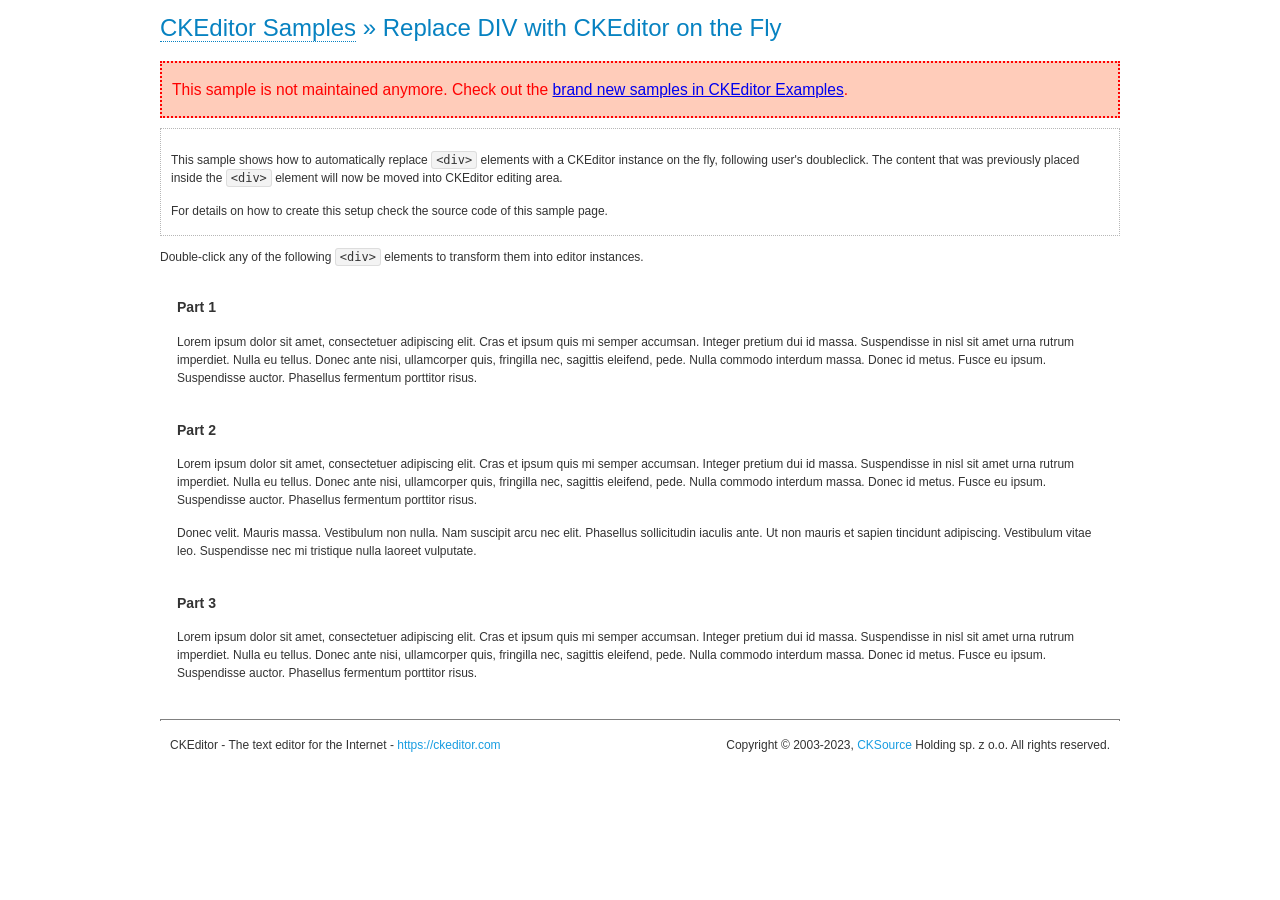
<file: ckeditor/samples/old/divreplace.html>
<!DOCTYPE html>
<!--
Copyright (c) 2003-2023, CKSource Holding sp. z o.o. All rights reserved.
For licensing, see LICENSE.md or https://ckeditor.com/legal/ckeditor-oss-license
-->
<html lang="en">
<head>
	<meta charset="utf-8">
	<title>Replace DIV &mdash; CKEditor Sample</title>
	<script src="../../ckeditor.js"></script>
	<link href="sample.css" rel="stylesheet">
	<meta name="description" content="Try the latest sample of CKEditor 4 and learn more about customizing your WYSIWYG editor with endless possibilities.">
	<style>

		div.editable
		{
			border: solid 2px transparent;
			padding-left: 15px;
			padding-right: 15px;
		}

		div.editable:hover
		{
			border-color: black;
		}

	</style>
	<script>

		// Uncomment the following code to test the "Timeout Loading Method".
		// CKEDITOR.loadFullCoreTimeout = 5;

		window.onload = function() {
			// Listen to the double click event.
			if ( window.addEventListener )
				document.body.addEventListener( 'dblclick', onDoubleClick, false );
			else if ( window.attachEvent )
				document.body.attachEvent( 'ondblclick', onDoubleClick );

		};

		function onDoubleClick( ev ) {
			// Get the element which fired the event. This is not necessarily the
			// element to which the event has been attached.
			var element = ev.target || ev.srcElement;

			// Find out the div that holds this element.
			var name;

			do {
				element = element.parentNode;
			}
			while ( element && ( name = element.nodeName.toLowerCase() ) &&
				( name != 'div' || element.className.indexOf( 'editable' ) == -1 ) && name != 'body' );

			if ( name == 'div' && element.className.indexOf( 'editable' ) != -1 )
				replaceDiv( element );
		}

		var editor;

		function replaceDiv( div ) {
			if ( editor )
				editor.destroy();

			editor = CKEDITOR.replace( div );
		}

	</script>
</head>
<body>
	<h1 class="samples">
		<a href="index.html">CKEditor Samples</a> &raquo; Replace DIV with CKEditor on the Fly
	</h1>
	<div class="warning deprecated">
		This sample is not maintained anymore. Check out the <a href="https://ckeditor.com/docs/ckeditor4/latest/examples/index.html">brand new samples in CKEditor Examples</a>.
	</div>
	<div class="description">
		<p>
			This sample shows how to automatically replace <code>&lt;div&gt;</code> elements
			with a CKEditor instance on the fly, following user's doubleclick. The content
			that was previously placed inside the <code>&lt;div&gt;</code> element will now
			be moved into CKEditor editing area.
		</p>
		<p>
			For details on how to create this setup check the source code of this sample page.
		</p>
	</div>
	<p>
		Double-click any of the following <code>&lt;div&gt;</code> elements to transform them into
		editor instances.
	</p>
	<div class="editable">
		<h3>
			Part 1
		</h3>
		<p>
			Lorem ipsum dolor sit amet, consectetuer adipiscing elit. Cras et ipsum quis mi
			semper accumsan. Integer pretium dui id massa. Suspendisse in nisl sit amet urna
			rutrum imperdiet. Nulla eu tellus. Donec ante nisi, ullamcorper quis, fringilla
			nec, sagittis eleifend, pede. Nulla commodo interdum massa. Donec id metus. Fusce
			eu ipsum. Suspendisse auctor. Phasellus fermentum porttitor risus.
		</p>
	</div>
	<div class="editable">
		<h3>
			Part 2
		</h3>
		<p>
			Lorem ipsum dolor sit amet, consectetuer adipiscing elit. Cras et ipsum quis mi
			semper accumsan. Integer pretium dui id massa. Suspendisse in nisl sit amet urna
			rutrum imperdiet. Nulla eu tellus. Donec ante nisi, ullamcorper quis, fringilla
			nec, sagittis eleifend, pede. Nulla commodo interdum massa. Donec id metus. Fusce
			eu ipsum. Suspendisse auctor. Phasellus fermentum porttitor risus.
		</p>
		<p>
			Donec velit. Mauris massa. Vestibulum non nulla. Nam suscipit arcu nec elit. Phasellus
			sollicitudin iaculis ante. Ut non mauris et sapien tincidunt adipiscing. Vestibulum
			vitae leo. Suspendisse nec mi tristique nulla laoreet vulputate.
		</p>
	</div>
	<div class="editable">
		<h3>
			Part 3
		</h3>
		<p>
			Lorem ipsum dolor sit amet, consectetuer adipiscing elit. Cras et ipsum quis mi
			semper accumsan. Integer pretium dui id massa. Suspendisse in nisl sit amet urna
			rutrum imperdiet. Nulla eu tellus. Donec ante nisi, ullamcorper quis, fringilla
			nec, sagittis eleifend, pede. Nulla commodo interdum massa. Donec id metus. Fusce
			eu ipsum. Suspendisse auctor. Phasellus fermentum porttitor risus.
		</p>
	</div>
	<div id="footer">
		<hr>
		<p>
			CKEditor - The text editor for the Internet - <a class="samples" href="https://ckeditor.com/">https://ckeditor.com</a>
		</p>
		<p id="copy">
			Copyright &copy; 2003-2023, <a class="samples" href="https://cksource.com/">CKSource</a> Holding sp. z o.o. All rights reserved.
		</p>
	</div>
</body>
</html>
</file>
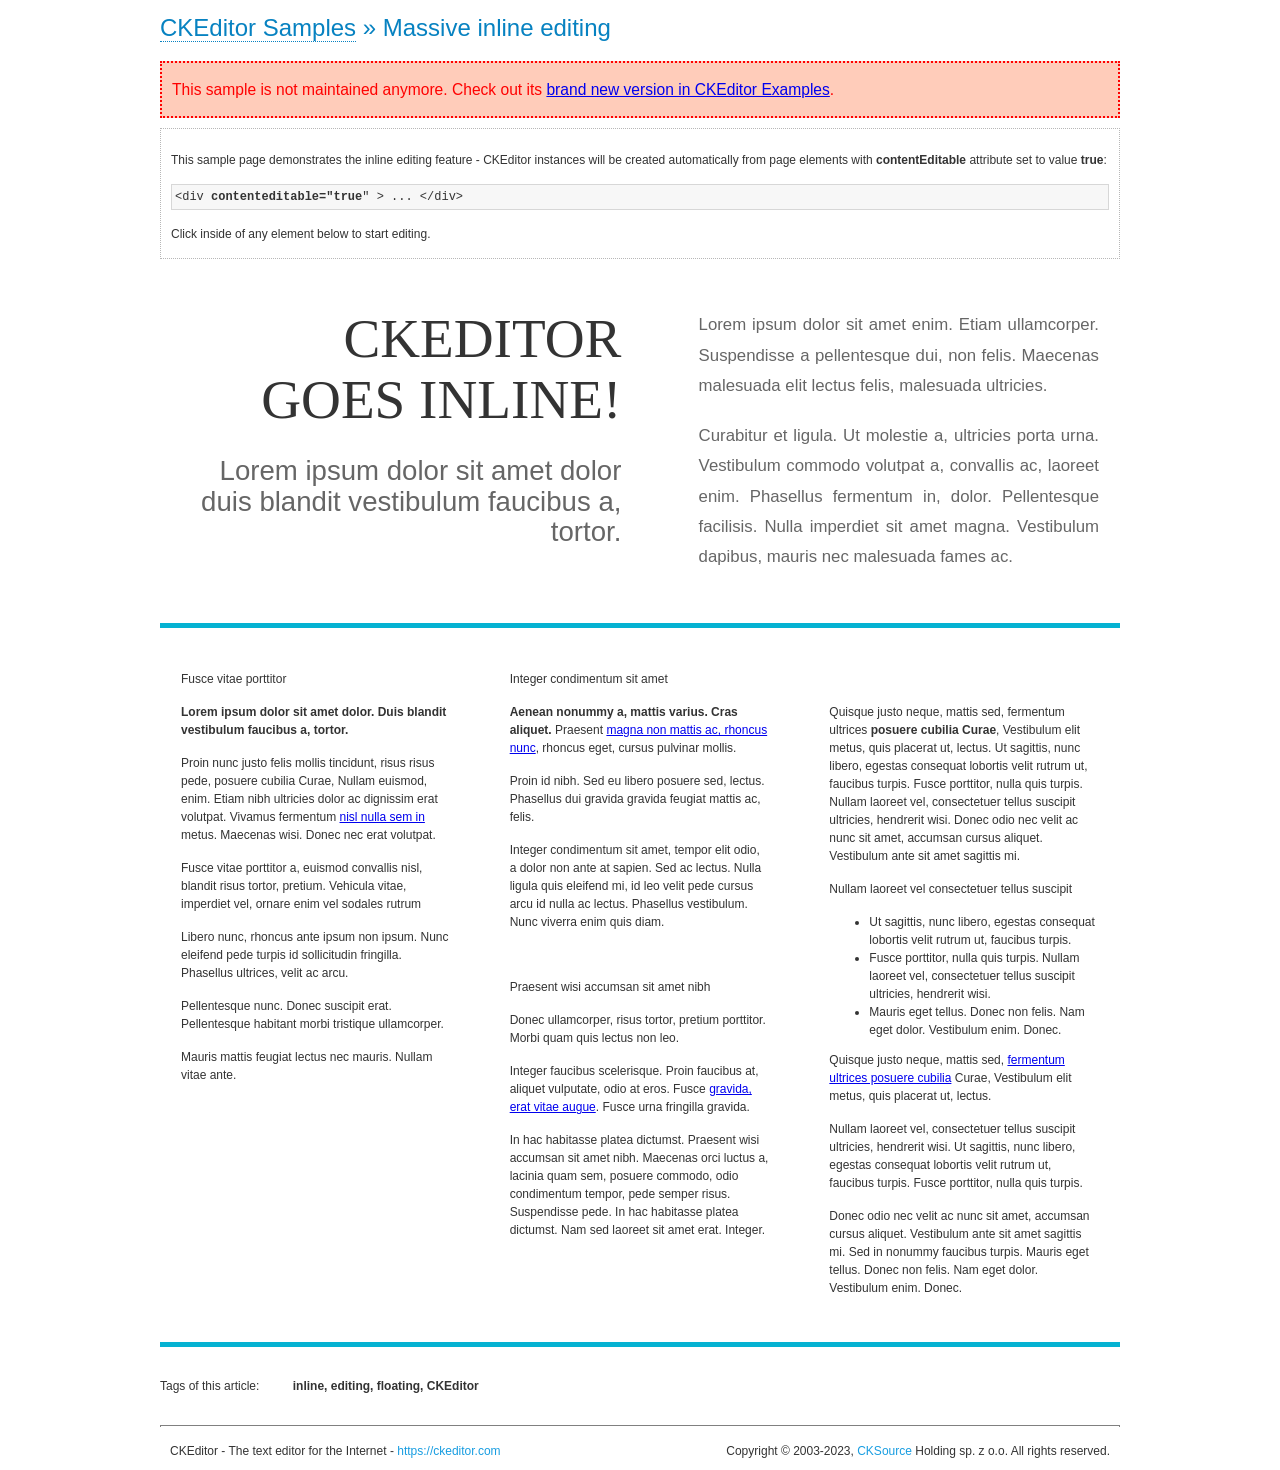
<file: ckeditor/samples/old/inlineall.html>
<!DOCTYPE html>
<!--
Copyright (c) 2003-2023, CKSource Holding sp. z o.o. All rights reserved.
For licensing, see LICENSE.md or https://ckeditor.com/legal/ckeditor-oss-license
-->
<html lang="en">
<head>
	<meta charset="utf-8">
	<title>Massive inline editing &mdash; CKEditor Sample</title>
	<meta name="description" content="Try the latest sample of CKEditor 4 and learn more about customizing your WYSIWYG editor with endless possibilities.">
	<script src="../../ckeditor.js"></script>
	<script>

		// This code is generally not necessary, but it is here to demonstrate
		// how to customize specific editor instances on the fly. This fits well
		// this demo because we have editable elements (like headers) that
		// require less features.

		// The "instanceCreated" event is fired for every editor instance created.
		CKEDITOR.on( 'instanceCreated', function( event ) {
			var editor = event.editor,
				element = editor.element;

			// Customize editors for headers and tag list.
			// These editors don't need features like smileys, templates, iframes etc.
			if ( element.is( 'h1', 'h2', 'h3' ) || element.getAttribute( 'id' ) == 'taglist' ) {
				// Customize the editor configurations on "configLoaded" event,
				// which is fired after the configuration file loading and
				// execution. This makes it possible to change the
				// configurations before the editor initialization takes place.
				editor.on( 'configLoaded', function() {

					// Remove unnecessary plugins to make the editor simpler.
					editor.config.removePlugins = 'colorbutton,find,font,' +
						'forms,iframe,image,newpage,removeformat,' +
						'smiley,specialchar,stylescombo,templates';

					// Rearrange the layout of the toolbar.
					editor.config.toolbarGroups = [
						{ name: 'editing',		groups: [ 'basicstyles', 'links' ] },
						{ name: 'undo' },
						{ name: 'clipboard',	groups: [ 'selection', 'clipboard' ] },
						{ name: 'about' }
					];
				});
			}
		});

	</script>
	<link href="sample.css" rel="stylesheet">
	<style>

		/* The following styles are just to make the page look nice. */

		/* Workaround to show Arial Black in Firefox. */
		@font-face
		{
			font-family: 'arial-black';
			src: local('Arial Black');
		}

		*[contenteditable="true"]
		{
			padding: 10px;
		}

		#container
		{
			width: 960px;
			margin: 30px auto 0;
		}

		#header
		{
			overflow: hidden;
			padding: 0 0 30px;
			border-bottom: 5px solid #05B2D2;
			position: relative;
		}

		#headerLeft,
		#headerRight
		{
			width: 49%;
			overflow: hidden;
		}

		#headerLeft
		{
			float: left;
			padding: 10px 1px 1px;
		}

		#headerLeft h2,
		#headerLeft h3
		{
			text-align: right;
			margin: 0;
			overflow: hidden;
			font-weight: normal;
		}

		#headerLeft h2
		{
			font-family: "Arial Black",arial-black;
			font-size: 4.6em;
			line-height: 1.1;
			text-transform: uppercase;
		}

		#headerLeft h3
		{
			font-size: 2.3em;
			line-height: 1.1;
			margin: .2em 0 0;
			color: #666;
		}

		#headerRight
		{
			float: right;
			padding: 1px;
		}

		#headerRight p
		{
			line-height: 1.8;
			text-align: justify;
			margin: 0;
		}

		#headerRight p + p
		{
			margin-top: 20px;
		}

		#headerRight > div
		{
			padding: 20px;
			margin: 0 0 0 30px;
			font-size: 1.4em;
			color: #666;
		}

		#columns
		{
			color: #333;
			overflow: hidden;
			padding: 20px 0;
		}

		#columns > div
		{
			float: left;
			width: 33.3%;
		}

		#columns #column1 > div
		{
			margin-left: 1px;
		}

		#columns #column3 > div
		{
			margin-right: 1px;
		}

		#columns > div > div
		{
			margin: 0px 10px;
			padding: 10px 20px;
		}

		#columns blockquote
		{
			margin-left: 15px;
		}

		#tagLine
		{
			border-top: 5px solid #05B2D2;
			padding-top: 20px;
		}

		#taglist {
			display: inline-block;
			margin-left: 20px;
			font-weight: bold;
			margin: 0 0 0 20px;
		}

	</style>
</head>
<body>
<div>
	<h1 class="samples"><a href="index.html">CKEditor Samples</a> &raquo; Massive inline editing</h1>
	<div class="warning deprecated">
		This sample is not maintained anymore. Check out its <a href="https://ckeditor.com/docs/ckeditor4/latest/examples/inline.html">brand new version in CKEditor Examples</a>.
	</div>
	<div class="description">
		<p>This sample page demonstrates the inline editing feature - CKEditor instances will be created automatically from page elements with <strong>contentEditable</strong> attribute set to value <strong>true</strong>:</p>
		<pre class="samples">&lt;div <strong>contenteditable="true</strong>" &gt; ... &lt;/div&gt;</pre>
		<p>Click inside of any element below to start editing.</p>
	</div>
</div>
<div id="container">
	<div id="header">
		<div id="headerLeft">
			<h2 id="sampleTitle" contenteditable="true">
				CKEditor<br> Goes Inline!
			</h2>
			<h3 contenteditable="true">
				Lorem ipsum dolor sit amet dolor duis blandit vestibulum faucibus a, tortor.
			</h3>
		</div>
		<div id="headerRight">
			<div contenteditable="true">
				<p>
					Lorem ipsum dolor sit amet enim. Etiam ullamcorper. Suspendisse a pellentesque dui, non felis. Maecenas malesuada elit lectus felis, malesuada ultricies.
				</p>
				<p>
					Curabitur et ligula. Ut molestie a, ultricies porta urna. Vestibulum commodo volutpat a, convallis ac, laoreet enim. Phasellus fermentum in, dolor. Pellentesque facilisis. Nulla imperdiet sit amet magna. Vestibulum dapibus, mauris nec malesuada fames ac.
				</p>
			</div>
		</div>
	</div>
	<div id="columns">
		<div id="column1">
			<div contenteditable="true">
				<h3>
					Fusce vitae porttitor
				</h3>
				<p>
					<strong>
						Lorem ipsum dolor sit amet dolor. Duis blandit vestibulum faucibus a, tortor.
					</strong>
				</p>
				<p>
					Proin nunc justo felis mollis tincidunt, risus risus pede, posuere cubilia Curae, Nullam euismod, enim. Etiam nibh ultricies dolor ac dignissim erat volutpat. Vivamus fermentum <a href="https://ckeditor.com/">nisl nulla sem in</a> metus. Maecenas wisi. Donec nec erat volutpat.
				</p>
				<blockquote>
					<p>
						Fusce vitae porttitor a, euismod convallis nisl, blandit risus tortor, pretium.
						Vehicula vitae, imperdiet vel, ornare enim vel sodales rutrum
					</p>
				</blockquote>
				<blockquote>
					<p>
						Libero nunc, rhoncus ante ipsum non ipsum. Nunc eleifend pede turpis id sollicitudin fringilla. Phasellus ultrices, velit ac arcu.
					</p>
				</blockquote>
				<p>Pellentesque nunc. Donec suscipit erat. Pellentesque habitant morbi tristique ullamcorper.</p>
				<p><s>Mauris mattis feugiat lectus nec mauris. Nullam vitae ante.</s></p>
			</div>
		</div>
		<div id="column2">
			<div contenteditable="true">
				<h3>
					Integer condimentum sit amet
				</h3>
				<p>
					<strong>Aenean nonummy a, mattis varius. Cras aliquet.</strong>
					Praesent <a href="https://ckeditor.com/">magna non mattis ac, rhoncus nunc</a>, rhoncus eget, cursus pulvinar mollis.</p>
				<p>Proin id nibh. Sed eu libero posuere sed, lectus. Phasellus dui gravida gravida feugiat mattis ac, felis.</p>
				<p>Integer condimentum sit amet, tempor elit odio, a dolor non ante at sapien. Sed ac lectus. Nulla ligula quis eleifend mi, id leo velit pede cursus arcu id nulla ac lectus. Phasellus vestibulum. Nunc viverra enim quis diam.</p>
			</div>
			<div contenteditable="true">
				<h3>
					Praesent wisi accumsan sit amet nibh
				</h3>
				<p>Donec ullamcorper, risus tortor, pretium porttitor. Morbi quam quis lectus non leo.</p>
				<p style="margin-left: 40px; ">Integer faucibus scelerisque. Proin faucibus at, aliquet vulputate, odio at eros. Fusce <a href="https://ckeditor.com/">gravida, erat vitae augue</a>. Fusce urna fringilla gravida.</p>
				<p>In hac habitasse platea dictumst. Praesent wisi accumsan sit amet nibh. Maecenas orci luctus a, lacinia quam sem, posuere commodo, odio condimentum tempor, pede semper risus. Suspendisse pede. In hac habitasse platea dictumst. Nam sed laoreet sit amet erat. Integer.</p>
			</div>
		</div>
		<div id="column3">
			<div contenteditable="true">
				<p>
					<img src="assets/inlineall/logo.png" alt="CKEditor logo" style="float:left">
				</p>
				<p>Quisque justo neque, mattis sed, fermentum ultrices <strong>posuere cubilia Curae</strong>, Vestibulum elit metus, quis placerat ut, lectus. Ut sagittis, nunc libero, egestas consequat lobortis velit rutrum ut, faucibus turpis. Fusce porttitor, nulla quis turpis. Nullam laoreet vel, consectetuer tellus suscipit ultricies, hendrerit wisi. Donec odio nec velit ac nunc sit amet, accumsan cursus aliquet. Vestibulum ante sit amet sagittis mi.</p>
				<h3>
					Nullam laoreet vel consectetuer tellus suscipit
				</h3>
				<ul>
					<li>Ut sagittis, nunc libero, egestas consequat lobortis velit rutrum ut, faucibus turpis.</li>
					<li>Fusce porttitor, nulla quis turpis. Nullam laoreet vel, consectetuer tellus suscipit ultricies, hendrerit wisi.</li>
					<li>Mauris eget tellus. Donec non felis. Nam eget dolor. Vestibulum enim. Donec.</li>
				</ul>
				<p>Quisque justo neque, mattis sed, <a href="https://ckeditor.com/">fermentum ultrices posuere cubilia</a> Curae, Vestibulum elit metus, quis placerat ut, lectus.</p>
				<p>Nullam laoreet vel, consectetuer tellus suscipit ultricies, hendrerit wisi. Ut sagittis, nunc libero, egestas consequat lobortis velit rutrum ut, faucibus turpis. Fusce porttitor, nulla quis turpis.</p>
				<p>Donec odio nec velit ac nunc sit amet, accumsan cursus aliquet. Vestibulum ante sit amet sagittis mi. Sed in nonummy faucibus turpis. Mauris eget tellus. Donec non felis. Nam eget dolor. Vestibulum enim. Donec.</p>
			</div>
		</div>
	</div>
	<div id="tagLine">
		Tags of this article:
		<p id="taglist" contenteditable="true">
			inline, editing, floating, CKEditor
		</p>
	</div>
</div>
<div id="footer">
	<hr>
	<p>
		CKEditor - The text editor for the Internet - <a class="samples" href="https://ckeditor.com/">
			https://ckeditor.com</a>
	</p>
	<p id="copy">
		Copyright &copy; 2003-2023, <a class="samples" href="https://cksource.com/">CKSource</a> Holding sp. z o.o. All rights reserved.
	</p>
</div>
</body>
</html>
</file>
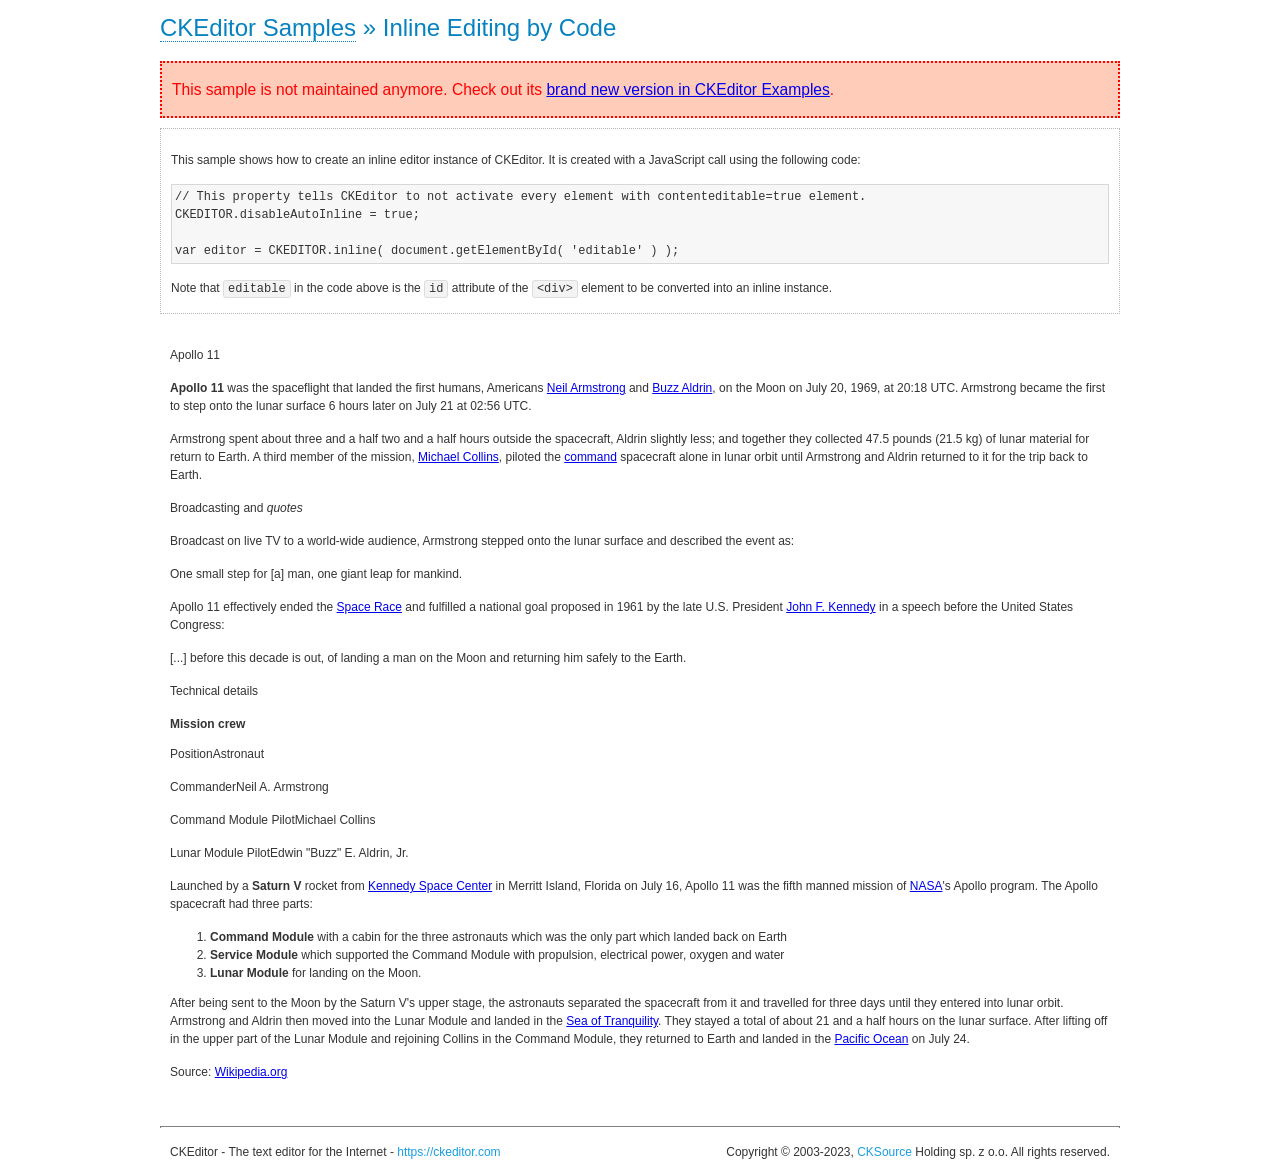
<file: ckeditor/samples/old/inlinebycode.html>
<!DOCTYPE html>
<!--
Copyright (c) 2003-2023, CKSource Holding sp. z o.o. All rights reserved.
For licensing, see LICENSE.md or https://ckeditor.com/legal/ckeditor-oss-license
-->
<html lang="en">
<head>
	<meta charset="utf-8">
	<title>Inline Editing by Code &mdash; CKEditor Sample</title>
	<script src="../../ckeditor.js"></script>
	<link href="sample.css" rel="stylesheet">
	<meta name="description" content="Try the latest sample of CKEditor 4 and learn more about customizing your WYSIWYG editor with endless possibilities.">
	<style>

		#editable
		{
			padding: 10px;
			float: left;
		}

	</style>
</head>
<body>
	<h1 class="samples">
		<a href="index.html">CKEditor Samples</a> &raquo; Inline Editing by Code
	</h1>
	<div class="warning deprecated">
		This sample is not maintained anymore. Check out its <a href="https://ckeditor.com/docs/ckeditor4/latest/examples/inline.html">brand new version in CKEditor Examples</a>.
	</div>
	<div class="description">
		<p>
			This sample shows how to create an inline editor instance of CKEditor. It is created
			with a JavaScript call using the following code:
		</p>
<pre class="samples">
// This property tells CKEditor to not activate every element with contenteditable=true element.
CKEDITOR.disableAutoInline = true;

var editor = CKEDITOR.inline( document.getElementById( 'editable' ) );
</pre>
		<p>
			Note that <code>editable</code> in the code above is the <code>id</code>
			attribute of the <code>&lt;div&gt;</code> element to be converted into an inline instance.
		</p>
	</div>
	<div id="editable" contenteditable="true">
		<h1><img alt="Saturn V carrying Apollo 11" class="right" src="assets/sample.jpg" /> Apollo 11</h1>

		<p><b>Apollo 11</b> was the spaceflight that landed the first humans, Americans <a href="http://en.wikipedia.org/wiki/Neil_Armstrong" title="Neil Armstrong">Neil Armstrong</a> and <a href="http://en.wikipedia.org/wiki/Buzz_Aldrin" title="Buzz Aldrin">Buzz Aldrin</a>, on the Moon on July 20, 1969, at 20:18 UTC. Armstrong became the first to step onto the lunar surface 6 hours later on July 21 at 02:56 UTC.</p>

		<p>Armstrong spent about <s>three and a half</s> two and a half hours outside the spacecraft, Aldrin slightly less; and together they collected 47.5 pounds (21.5&nbsp;kg) of lunar material for return to Earth. A third member of the mission, <a href="http://en.wikipedia.org/wiki/Michael_Collins_(astronaut)" title="Michael Collins (astronaut)">Michael Collins</a>, piloted the <a href="http://en.wikipedia.org/wiki/Apollo_Command/Service_Module" title="Apollo Command/Service Module">command</a> spacecraft alone in lunar orbit until Armstrong and Aldrin returned to it for the trip back to Earth.</p>

		<h2>Broadcasting and <em>quotes</em> <a id="quotes" name="quotes"></a></h2>

		<p>Broadcast on live TV to a world-wide audience, Armstrong stepped onto the lunar surface and described the event as:</p>

		<blockquote>
			<p>One small step for [a] man, one giant leap for mankind.</p>
		</blockquote>

		<p>Apollo 11 effectively ended the <a href="http://en.wikipedia.org/wiki/Space_Race" title="Space Race">Space Race</a> and fulfilled a national goal proposed in 1961 by the late U.S. President <a href="http://en.wikipedia.org/wiki/John_F._Kennedy" title="John F. Kennedy">John F. Kennedy</a> in a speech before the United States Congress:</p>

		<blockquote>
			<p>[...] before this decade is out, of landing a man on the Moon and returning him safely to the Earth.</p>
		</blockquote>

		<h2>Technical details <a id="tech-details" name="tech-details"></a></h2>

		<table align="right" border="1" bordercolor="#ccc" cellpadding="5" cellspacing="0" style="border-collapse:collapse;margin:10px 0 10px 15px;">
			<caption><strong>Mission crew</strong></caption>
			<thead>
			<tr>
				<th scope="col">Position</th>
				<th scope="col">Astronaut</th>
			</tr>
			</thead>
			<tbody>
			<tr>
				<td>Commander</td>
				<td>Neil A. Armstrong</td>
			</tr>
			<tr>
				<td>Command Module Pilot</td>
				<td>Michael Collins</td>
			</tr>
			<tr>
				<td>Lunar Module Pilot</td>
				<td>Edwin &quot;Buzz&quot; E. Aldrin, Jr.</td>
			</tr>
			</tbody>
		</table>

		<p>Launched by a <strong>Saturn V</strong> rocket from <a href="http://en.wikipedia.org/wiki/Kennedy_Space_Center" title="Kennedy Space Center">Kennedy Space Center</a> in Merritt Island, Florida on July 16, Apollo 11 was the fifth manned mission of <a href="http://en.wikipedia.org/wiki/NASA" title="NASA">NASA</a>&#39;s Apollo program. The Apollo spacecraft had three parts:</p>

		<ol>
			<li><strong>Command Module</strong> with a cabin for the three astronauts which was the only part which landed back on Earth</li>
			<li><strong>Service Module</strong> which supported the Command Module with propulsion, electrical power, oxygen and water</li>
			<li><strong>Lunar Module</strong> for landing on the Moon.</li>
		</ol>

		<p>After being sent to the Moon by the Saturn V&#39;s upper stage, the astronauts separated the spacecraft from it and travelled for three days until they entered into lunar orbit. Armstrong and Aldrin then moved into the Lunar Module and landed in the <a href="http://en.wikipedia.org/wiki/Mare_Tranquillitatis" title="Mare Tranquillitatis">Sea of Tranquility</a>. They stayed a total of about 21 and a half hours on the lunar surface. After lifting off in the upper part of the Lunar Module and rejoining Collins in the Command Module, they returned to Earth and landed in the <a href="http://en.wikipedia.org/wiki/Pacific_Ocean" title="Pacific Ocean">Pacific Ocean</a> on July 24.</p>

		<hr />
		<p style="text-align: right;"><small>Source: <a href="http://en.wikipedia.org/wiki/Apollo_11">Wikipedia.org</a></small></p>
	</div>

	<script>
		// We need to turn off the automatic editor creation first.
		CKEDITOR.disableAutoInline = true;

		var editor = CKEDITOR.inline( 'editable' );
	</script>
	<div id="footer">
		<hr>
		<p contenteditable="true">
			CKEditor - The text editor for the Internet - <a class="samples" href="https://ckeditor.com/">
				https://ckeditor.com</a>
		</p>
		<p id="copy">
			Copyright &copy; 2003-2023, <a class="samples" href="https://cksource.com/">CKSource</a> Holding sp. z o.o. All rights reserved.
		</p>
	</div>
</body>
</html>
</file>
<file: ckeditor/samples/css/samples.css>
/**
 * @license Copyright (c) 2003-2023, CKSource Holding sp. z o.o. All rights reserved.
 * For licensing, see LICENSE.md or https://ckeditor.com/legal/ckeditor-oss-license
 */
@media (max-width: 900px) {
  .global-is-mobile-hidden {
    display: none !important;
  }
}
article,
aside,
details,
figcaption,
figure,
footer,
header,
hgroup,
main,
menu,
nav,
section {
  display: block;
}
body,
html {
  margin: 0;
  padding: 0;
  font: 16px / 1.8 Arial, 'Helvetica Neue', Helvetica, sans-serif;
  font-weight: 300;
  color: #575757;
}
.grid-width-10 {
  width: 10%;
}
.grid-width-20 {
  width: 20%;
}
.grid-width-30 {
  width: 30%;
}
.grid-width-40 {
  width: 40%;
}
.grid-width-50 {
  width: 50%;
}
.grid-width-60 {
  width: 60%;
}
.grid-width-70 {
  width: 70%;
}
.grid-width-80 {
  width: 80%;
}
.grid-width-90 {
  width: 90%;
}
.grid-width-100 {
  width: 100%;
}
@media (max-width: 900px) {
  .grid-width-10,
  .grid-width-20,
  .grid-width-30,
  .grid-width-40,
  .grid-width-50,
  .grid-width-60,
  .grid-width-70,
  .grid-width-80,
  .grid-width-90,
  .grid-width-100 {
    width: 100%;
  }
}
*[class*="grid-width"] {
  -webkit-box-sizing: border-box;
  -moz-box-sizing: border-box;
  box-sizing: border-box;
  padding-left: 4%;
  padding-right: 4%;
  float: left;
}
*[class*="grid-width"]:after,
.grid-container:after,
*[class*="grid-width"]:before,
.grid-container:before {
  content: '';
  display: block;
  overflow: hidden;
  visibility: hidden;
  font-size: 0;
  line-height: 0;
  width: 0;
  height: 0;
}
*[class*="grid-width"]:after,
.grid-container:after {
  clear: both;
}
.grid-container {
  -webkit-box-sizing: border-box;
  -moz-box-sizing: border-box;
  box-sizing: border-box;
  margin-left: auto;
  margin-right: auto;
}
.grid-container-nested *[class*="grid-width"]:first-child {
  padding-left: 0;
}
.grid-container-nested *[class*="grid-width"]:last-child {
  padding-right: 0;
}
@media (max-width: 900px) {
  .grid-container-nested *[class*="grid-width"]:first-child {
    padding-left: 4%;
  }
  .grid-container-nested *[class*="grid-width"]:last-child {
    padding-right: 4%;
  }
}
.header-a {
  min-height: 140px;
  overflow: hidden;
}
.header-a .header-a-logo {
  margin: 40px 0 0;
}
@media (max-width: 900px) {
  .header-a .header-a-logo {
    text-align: center;
  }
}
.header-a .header-a-logo img {
  border: transparent;
}
.navigation-a {
  height: 30px;
  background: #3D3D3D;
  position: absolute;
  left: 0;
  right: 0;
  top: 0;
  padding: 0;
  overflow: hidden;
}
@media (max-width: 900px) {
  .navigation-a {
    text-align: center;
  }
}
.navigation-a ul {
  list-style: none;
  margin: 0;
  overflow: hidden;
}
.navigation-a ul li,
.navigation-a ul li a {
  display: inline-block;
}
@media (max-width: 900px) {
  .navigation-a ul {
    width: auto;
    text-overflow: ellipsis;
    white-space: nowrap;
    display: inline-block;
    float: none;
  }
  .navigation-a ul:before,
  .navigation-a ul:after {
    display: none;
  }
}
.navigation-a ul.navigation-a-left {
  text-align: left;
}
@media (max-width: 900px) {
  .navigation-a ul.navigation-a-left {
    padding-right: 0;
  }
}
.navigation-a ul.navigation-a-right {
  text-align: right;
}
@media (max-width: 900px) {
  .navigation-a ul.navigation-a-right {
    padding-left: 23px;
  }
}
.navigation-a ul li + li {
  margin-left: 23px;
}
.navigation-a ul li a {
  font-size: 10px;
  font-size: 0.625rem;
  line-height: 18px;
  line-height: 1.13rem;
  line-height: 30px;
  float: left;
  color: #ddd;
  font-weight: bold;
  text-decoration: none;
  text-transform: uppercase;
}
.navigation-a ul li a:hover {
  cursor: pointer;
  color: #fff;
}
.icon-navigation-a-github:before,
.icon-navigation-a-github:after {
  background-image: url("[data-uri]");
}
.navigation-b {
  text-align: right;
  margin: 52px 0 0;
  overflow: visible;
}
@media (max-width: 900px) {
  .navigation-b {
    text-align: center;
    margin-top: 20px;
    padding: 0;
  }
}
.navigation-b ul {
  padding: 0;
  list-style: none;
  margin: 0;
  overflow: visible;
}
.navigation-b ul li,
.navigation-b ul li a {
  display: inline-block;
}
@media (max-width: 900px) {
  .navigation-b ul {
    display: table;
    width: 100%;
    padding-bottom: 1.5em;
  }
}
@media (max-width: 900px) {
  .navigation-b ul li {
    display: table-row;
  }
}
.navigation-b ul li + li {
  margin-left: 20px;
}
@media (max-width: 900px) {
  .navigation-b ul li + li {
    margin-left: 0;
  }
}
.navigation-b ul li a {
  -webkit-box-sizing: border-box;
  -moz-box-sizing: border-box;
  box-sizing: border-box;
  text-transform: uppercase;
  text-decoration: none;
  outline: none;
}
@media (max-width: 900px) {
  .navigation-b ul li a {
    width: 100%;
    -webkit-border-radius: 0;
    -webkit-background-clip: padding-box;
    -moz-border-radius: 0;
    -moz-background-clip: padding;
    border-radius: 0;
    background-clip: padding-box;
  }
}
.footer-a {
  font-size: 13px;
  font-size: 0.8125rem;
  line-height: 23.4px;
  line-height: 1.46rem;
  padding-top: 2.25em;
  padding-bottom: 2.25em;
  overflow: hidden;
  color: #8a8a8a;
}
.footer-a a {
  color: #0287D0;
  text-decoration: none;
  border-bottom: 1px dotted #0287D0;
}
.footer-a a:hover {
  color: #0277b7;
}
.footer-a p {
  margin: 0;
  display: inline-block;
  text-align: center;
}
.content {
  font-size: 14px;
  font-size: 0.875rem;
  line-height: 25.2px;
  line-height: 1.57rem;
  overflow: hidden;
  padding-top: 1.5em;
  padding-bottom: 1.5em;
}
.content p {
  margin: 0.75em 0;
}
.content ul,
.content ol,
.content pre,
.content blockquote,
.content textarea:not([class^="cke"]),
.content .cke {
  margin: 1.875em 0;
}
.content code,
.content kbd {
  -webkit-border-radius: 3px;
  -webkit-background-clip: padding-box;
  -moz-border-radius: 3px;
  -moz-background-clip: padding;
  border-radius: 3px;
  background-clip: padding-box;
  padding: 3px 4px;
}
.content pre,
.content code,
.content kbd,
.content blockquote {
  background: #f5f5f5;
}
.content blockquote,
.content pre {
  background: none;
  border-left: 4px solid #0287D0;
  padding: 1.5em 2.25em;
}
.content p a,
.content ul a,
.content ol a,
.content blockquote a,
.content h1 a,
.content h2 a,
.content h3 a,
.content h4 a,
.content h5 a {
  color: #0287D0;
  text-decoration: none;
  border-bottom: 1px dotted #0287D0;
}
.content p a:hover,
.content ul a:hover,
.content ol a:hover,
.content blockquote a:hover,
.content h1 a:hover,
.content h2 a:hover,
.content h3 a:hover,
.content h4 a:hover,
.content h5 a:hover {
  color: #0277b7;
}
.content h1,
.content h2,
.content h3,
.content h4,
.content h5 {
  color: #000;
  font-weight: 100;
}
.content h1 code,
.content h2 code,
.content h3 code,
.content h4 code,
.content h5 code,
.content h1 kbd,
.content h2 kbd,
.content h3 kbd,
.content h4 kbd,
.content h5 kbd {
  font-size: inherit;
}
.content h1 a.content-heading-anchor,
.content h2 a.content-heading-anchor,
.content h3 a.content-heading-anchor,
.content h4 a.content-heading-anchor,
.content h5 a.content-heading-anchor {
  font-weight: 100;
  vertical-align: middle;
  opacity: 0;
  border: 0;
}
.content h1:hover a.content-heading-anchor,
.content h2:hover a.content-heading-anchor,
.content h3:hover a.content-heading-anchor,
.content h4:hover a.content-heading-anchor,
.content h5:hover a.content-heading-anchor {
  opacity: 1;
}
.content h1:target a,
.content h2:target a,
.content h3:target a,
.content h4:target a,
.content h5:target a {
  -webkit-animation: targetLinkOpacity 0.5s linear alternate;
  -moz-animation: targetLinkOpacity 0.5s linear alternate;
  -o-animation: targetLinkOpacity 0.5s linear alternate;
  animation: targetLinkOpacity 0.5s linear alternate;
  opacity: 1;
}
.content input,
.content select,
.content textarea:not([class^="cke"]) {
  -webkit-border-radius: 3px;
  -webkit-background-clip: padding-box;
  -moz-border-radius: 3px;
  -moz-background-clip: padding;
  border-radius: 3px;
  background-clip: padding-box;
  -webkit-box-shadow: inset 0 1px 1px rgba(0, 0, 0, 0.08);
  -moz-box-shadow: inset 0 1px 1px rgba(0, 0, 0, 0.08);
  box-shadow: inset 0 1px 1px rgba(0, 0, 0, 0.08);
  font: inherit;
  color: inherit;
  border: 1px solid #D9D9D9;
  padding: .2em .5em;
}
.content input:focus,
.content select:focus,
.content textarea:not([class^="cke"]):focus {
  border-color: #66afe9;
  outline: 0;
  -webkit-box-shadow: inset 0 1px 1px rgba(0, 0, 0, 0.08), 0 0 8px #93c6ef;
  -moz-box-shadow: inset 0 1px 1px rgba(0, 0, 0, 0.08), 0 0 8px #93c6ef;
  box-shadow: inset 0 1px 1px rgba(0, 0, 0, 0.08), 0 0 8px #93c6ef;
}
.content abbr {
  border-bottom: 1px dotted #666;
  cursor: pointer;
}
.content blockquote {
  font-style: italic;
  font-family: Georgia, Times, "Times New Roman", serif;
  font-size: 16px;
  font-size: 1rem;
  line-height: 28.8px;
  line-height: 1.8rem;
}
.content em {
  font-style: italic;
}
.content h1 {
  font-size: 36px;
  font-size: 2.25rem;
  line-height: 64.8px;
  line-height: 4.05rem;
  margin: 1.125em 0 0;
}
.content h2 {
  font-size: 27.2px;
  font-size: 1.7rem;
  line-height: 48.96px;
  line-height: 3.06rem;
  margin: 0.9em 0 0;
}
.content h3 {
  font-size: 24px;
  font-size: 1.5rem;
  line-height: 43.2px;
  line-height: 2.7rem;
  font-weight: 500;
  margin: 0.75em 0 0;
}
.content h4 {
  font-size: 19.2px;
  font-size: 1.2rem;
  line-height: 34.56px;
  line-height: 2.16rem;
  font-weight: 500;
  margin: 0.75em 0 0;
}
.content h5 {
  font-size: 17.6px;
  font-size: 1.1rem;
  line-height: 31.68px;
  line-height: 1.98rem;
  font-weight: 500;
  margin: 0.75em 0 0;
}
.content hr {
  border: 0;
  border-top: 4px solid #D9D9D9;
  margin: 1.5em 0;
}
.content input[type="text"] {
  height: 1.8em;
  line-height: 1.8em;
}
.content input[type="button"] {
  -webkit-appearance: button;
  -moz-appearance: button;
  appearance: button;
}
.content kbd {
  font-size: 12px;
  font-size: 0.75rem;
  line-height: 21.6px;
  line-height: 1.35rem;
  font-family: Arial, 'Helvetica Neue', Helvetica, sans-serif;
  padding: 2px 6px;
  -webkit-box-shadow: 0 0 4px #fff inset, 0 2px 0 #D9D9D9;
  -moz-box-shadow: 0 0 4px #fff inset, 0 2px 0 #D9D9D9;
  box-shadow: 0 0 4px #fff inset, 0 2px 0 #D9D9D9;
}
.content p img {
  vertical-align: middle;
}
.content p pre {
  padding: 1.5em;
}
.content pre {
  padding: 0;
  border: 0;
  tab-size: 4;
  -o-tab-size: 4;
  -moz-tab-size: 4;
}
.content pre,
.content code {
  font-size: 11.89px;
  font-size: 0.743rem;
  line-height: 21.4px;
  line-height: 1.34rem;
  font-family: Consolas, Menlo, Monaco, Lucida Console, Liberation Mono, DejaVu Sans Mono, Bitstream Vera Sans Mono, Courier New, monospace, serif;
}
.content pre a,
.content code a {
  border: 0;
}
.content pre code {
  padding: 0.75em;
  display: block;
}
.content strong {
  color: #000;
}
.content ul ul,
.content ol ul,
.content ul ol,
.content ol ol {
  margin: 0.75em 0;
}
.content ul li,
.content ol li {
  font-size: 14px;
  font-size: 0.875rem;
  line-height: 30.24px;
  line-height: 1.89rem;
}
.content textarea:not([class^="cke"]) {
  width: 100%;
}
.content div.todo {
  border: 2px dotted #444;
  padding: 10px;
  margin: 60px 0 10px 0;
  /* Remove me some day */
}
.content div.todo:before {
  content: "TODO";
  font-weight: bold;
}
body a.button-a,
body button.button-a,
body input.button-a {
  -webkit-border-radius: 3px;
  -webkit-background-clip: padding-box;
  -moz-border-radius: 3px;
  -moz-background-clip: padding;
  border-radius: 3px;
  background-clip: padding-box;
  font-size: 14px;
  font-size: 0.875rem;
  line-height: 25.2px;
  line-height: 1.57rem;
  height: 36px;
  line-height: 36px;
  padding: 0 1.1em;
  font-weight: 700;
  color: #3e3e3e;
  white-space: nowrap;
  text-decoration: none;
  display: inline-block;
  cursor: pointer;
  border: 0;
  vertical-align: middle;
  margin: 1px 0;
  background: transparent;
}
body a.button-a.icon-pos-left,
body button.button-a.icon-pos-left,
body input.button-a.icon-pos-left {
  padding-left: .8em;
}
body a.button-a.icon-pos-right,
body button.button-a.icon-pos-right,
body input.button-a.icon-pos-right {
  padding-right: .8em;
}
body a.button-a.button-a-no-text,
body button.button-a.button-a-no-text,
body input.button-a.button-a-no-text {
  -webkit-border-radius: 100px;
  -webkit-background-clip: padding-box;
  -moz-border-radius: 100px;
  -moz-background-clip: padding;
  border-radius: 100px;
  background-clip: padding-box;
  width: 36px;
  padding: 0;
  text-indent: -999px;
  overflow: hidden;
  position: relative;
  text-align: center;
}
body a.button-a.button-a-no-text:before,
body button.button-a.button-a-no-text:before,
body input.button-a.button-a-no-text:before {
  position: absolute;
  left: 50%;
  top: 50%;
  margin: -9px 0 0 -9px;
}
@media (max-width: 900px) {
  body a.button-a.button-a-mobile-collapsed,
  body button.button-a.button-a-mobile-collapsed,
  body input.button-a.button-a-mobile-collapsed {
    -webkit-border-radius: 100px;
    -webkit-background-clip: padding-box;
    -moz-border-radius: 100px;
    -moz-background-clip: padding;
    border-radius: 100px;
    background-clip: padding-box;
    width: 36px;
    padding: 0;
    text-indent: -999px;
    overflow: hidden;
    position: relative;
    text-align: center;
  }
  body a.button-a.button-a-mobile-collapsed:before,
  body button.button-a.button-a-mobile-collapsed:before,
  body input.button-a.button-a-mobile-collapsed:before {
    position: absolute;
    left: 50%;
    top: 50%;
    margin: -9px 0 0 -9px;
  }
  body a.button-a.button-a-mobile-collapsed:before,
  body button.button-a.button-a-mobile-collapsed:before,
  body input.button-a.button-a-mobile-collapsed:before {
    position: absolute;
    left: 50%;
    top: 50%;
    margin: -9px 0 0 -9px;
  }
}
body a.button-a:active,
body button.button-a:active,
body input.button-a:active,
body a.button-a:hover,
body button.button-a:hover,
body input.button-a:hover {
  color: #fff;
  background: #0277b7;
}
body a.button-a:focus,
body button.button-a:focus,
body input.button-a:focus {
  border-color: #66afe9;
  outline: 0;
  -webkit-box-shadow: inset 0 1px 1px rgba(0, 0, 0, 0.075), 0 0 8px #93c6ef;
  -moz-box-shadow: inset 0 1px 1px rgba(0, 0, 0, 0.075), 0 0 8px #93c6ef;
  box-shadow: inset 0 1px 1px rgba(0, 0, 0, 0.075), 0 0 8px #93c6ef;
}
body a.button-a-soft,
body button.button-a-soft,
body input.button-a-soft {
  background: #e7e7e7;
}
body a.button-a-soft:active,
body button.button-a-soft:active,
body input.button-a-soft:active,
body a.button-a-soft:hover,
body button.button-a-soft:hover,
body input.button-a-soft:hover {
  color: #3e3e3e;
  background: #cecece;
}
body a.button-a-background,
body button.button-a-background,
body input.button-a-background,
body a.navigation-b ul li a:hover,
body button.navigation-b ul li a:hover,
body input.navigation-b ul li a:hover {
  color: #fff;
  background: #0287D0;
}
body a.button-a-background:active,
body button.button-a-background:active,
body input.button-a-background:active,
body a.button-a-background:hover,
body button.button-a-background:hover,
body input.button-a-background:hover,
body a.navigation-b ul li a:hover:active,
body button.navigation-b ul li a:hover:active,
body input.navigation-b ul li a:hover:active,
body a.navigation-b ul li a:hover:hover,
body button.navigation-b ul li a:hover:hover,
body input.navigation-b ul li a:hover:hover {
  color: #fff;
  background: #0277b7;
}
.balloon-a {
  font-size: 12px;
  font-size: 0.75rem;
  line-height: 21.6px;
  line-height: 1.35rem;
  -webkit-border-radius: 3px;
  -webkit-background-clip: padding-box;
  -moz-border-radius: 3px;
  -moz-background-clip: padding;
  border-radius: 3px;
  background-clip: padding-box;
  border-bottom: 3px solid #d4d4d4;
  background: #ebebeb;
  display: inline-block;
  white-space: nowrap;
  padding: .4em 1.2em .2em;
  font-weight: 700;
  position: relative;
  z-index: 1000;
  text-transform: none;
  color: #575757;
}
.balloon-a:hover {
  color: #575757;
}
.balloon-a:before {
  content: '';
  width: 0;
  height: 0;
  border-style: solid;
  position: absolute;
}
.balloon-a-ne:before,
.balloon-a-nw:before {
  top: -13px;
  border-width: 0 9px 15.6px 9px;
  border-color: transparent transparent #ebebeb transparent;
}
.balloon-a-se:before,
.balloon-a-sw:before {
  bottom: -13px;
  border-width: 15.6px 9px 0 9px;
  border-color: #ebebeb transparent transparent transparent;
}
.balloon-a-nw:before,
.balloon-a-sw:before {
  left: 20px;
}
.balloon-a-ne:before,
.balloon-a-se:before {
  right: 20px;
}
.icon-pos-left:before,
.icon-pos-right:after {
  content: '';
  display: inline-block;
  width: 18px;
  height: 18px;
  vertical-align: middle;
  background-repeat: no-repeat;
}
.icon-pos-left:before {
  margin-right: 10px;
}
.icon-pos-right:after {
  margin-left: 10px;
}
.icon-download:before,
.icon-download:after {
  background-image: url("[data-uri]");
}
.icon-question-mark:before,
.icon-question-mark:after {
  background-image: url("[data-uri]");
}
.icon-close:before,
.icon-close:after {
  background-image: url("[data-uri]");
}
.ie8 .switch > * {
  vertical-align: middle;
}
.ie8 .switch input[type="radio"] {
  margin: 0 0.25em;
  display: inline-block;
}
.ie8 .switch label {
  margin-left: 0 !important;
  margin-right: 0 !important;
}
.ie8 .switch label[data-for="1"] {
  float: left;
}
.ie8 .switch label[data-for="2"] {
  float: right;
}
.ie8 .switch .switch-inner {
  display: none;
}
.switch {
  font-size: 14px;
  font-size: 0.875rem;
  line-height: 25.2px;
  line-height: 1.57rem;
  font-weight: bold;
  background-color: #0287D0;
  overflow: hidden;
  display: inline-block;
  padding: 0.75em 0.25em;
  color: #fff;
  -webkit-border-radius: 3px;
  -webkit-background-clip: padding-box;
  -moz-border-radius: 3px;
  -moz-background-clip: padding;
  border-radius: 3px;
  background-clip: padding-box;
  position: relative;
}
.switch input[type="radio"] {
  display: none;
}
.switch label {
  position: relative;
  z-index: 2;
  float: left;
  cursor: pointer;
  padding: 0 0.75em;
}
.switch label:hover {
  text-decoration: underline;
}
.switch .switch-inner {
  float: left;
  background-color: #FFF;
  height: 1.5em;
  width: 4.125em;
  padding: 2px;
  margin: 0 0.25em;
  -webkit-border-radius: 5.5px;
  -webkit-background-clip: padding-box;
  -moz-border-radius: 5.5px;
  -moz-background-clip: padding;
  border-radius: 5.5px;
  background-clip: padding-box;
}
.switch .switch-inner .handler {
  overflow: hidden;
  position: relative;
  display: block;
  height: 1.5em;
  width: 1.5em;
  background: #027dc1;
  -webkit-border-radius: 4.5px;
  -webkit-background-clip: padding-box;
  -moz-border-radius: 4.5px;
  -moz-background-clip: padding;
  border-radius: 4.5px;
  background-clip: padding-box;
}
.switch .switch-inner .handler:before {
  content: '';
  display: block;
  position: absolute;
  top: 0;
  right: 0;
  bottom: 3px;
  left: 0;
  background-color: #0291df;
  -webkit-border-bottom-left-radius: 4.5px;
  -moz-border-radius-bottomleft: 4.5px;
  border-bottom-left-radius: 4.5px;
  -webkit-border-bottom-right-radius: 4.5px;
  -webkit-background-clip: padding-box;
  -moz-border-radius-bottomright: 4.5px;
  -moz-background-clip: padding;
  border-bottom-right-radius: 4.5px;
  background-clip: padding-box;
}
.switch:hover .switch-inner .handler:before {
  background: #029ef3;
}
.switch input[data-num="2"]:checked ~ .switch-inner > .handler {
  margin-left: auto;
}
.switch input[data-num="2"]:checked ~ label[data-for="1"] {
  padding-right: 5.125em;
  margin-right: -4.375em;
}
.switch input[data-num="1"]:checked ~ label[data-for="2"] {
  padding-left: 5.125em;
  margin-left: -4.375em;
}
.toggler {
  -webkit-user-select: none;
  -moz-user-select: none;
  -ms-user-select: none;
  user-select: none;
}
.toggler label {
  cursor: pointer;
}
.toggler [data-collapse] {
  display: inherit;
}
.toggler [data-expand] {
  display: none;
}
.toggler.collapsed [data-collapse] {
  display: none;
}
.toggler.collapsed [data-expand] {
  display: inherit;
}
.toggler-container {
  overflow: hidden;
}
.toggler-container.collapsed {
  height: 0;
}
.icon-toggler-expanded:before,
.icon-toggler-collapsed:before,
.icon-toggler-expanded:after,
.icon-toggler-collapsed:after {
  background-image: url("[data-uri]");
}
.icon-toggler-expanded.icon-light:before,
.icon-toggler-collapsed.icon-light:before,
.icon-toggler-expanded.icon-light:after,
.icon-toggler-collapsed.icon-light:after {
  background-image: url("[data-uri]");
}
.icon-toggler-expanded:before,
.icon-toggler-expanded:after {
  background-position: top left;
}
.icon-toggler-collapsed:before,
.icon-toggler-collapsed:after {
  background-position: bottom left;
}
.modal {
  padding: 20px;
  border-radius: 3px;
  background-color: white;
  max-width: 700px;
  -webkit-box-sizing: border-box;
  -moz-box-sizing: border-box;
  box-sizing: border-box;
  width: 80% !important;
  top: 50% !important;
  -webkit-transform: translate(-50%, -50%) !important;
  -moz-transform: translate(-50%, -50%) !important;
  -ms-transform: translate(-50%, -50%) !important;
  -o-transform: translate(-50%, -50%) !important;
  transform: translate(-50%, -50%) !important;
}
.modal-close {
  -webkit-border-radius: 100px;
  -webkit-background-clip: padding-box;
  -moz-border-radius: 100px;
  -moz-background-clip: padding;
  border-radius: 100px;
  background-clip: padding-box;
  cursor: pointer;
  height: 18px;
  width: 18px;
  position: absolute;
  top: 10px;
  right: 10px;
  font-size: 17px;
  text-align: center;
  line-height: 19px;
  background: #cccccc;
}
main .grid-container,
header .grid-container,
.navigation-a > div,
footer > div {
  max-width: 968px;
}
.header-a {
  margin-top: 30px;
}
.footer-a {
  border-top: 1px solid #D9D9D9;
}
.adjoined-top {
  background-color: #0287D0;
  color: #fff;
}
.adjoined-top .content h1,
.adjoined-top .content h2,
.adjoined-top .content h3,
.adjoined-top .content h4,
.adjoined-top .content h5 {
  color: #fff;
}
.adjoined-top .content p {
  font-size: 18px;
  font-size: 1.125rem;
  line-height: 32.4px;
  line-height: 2.02rem;
  font-weight: 100;
}
.adjoined-top .content p a {
  text-decoration: none;
  border-bottom: 1px dotted #fff;
  color: inherit;
}
.adjoined-top .content p a:hover {
  color: #e6e6e6;
}
.adjoined-top .content button {
  color: #fff;
}
.adjoined-top .content strong {
  color: #fff;
}
.adjoined-top .content code {
  font-size: inherit;
  color: #0287D0;
}
.adjoined-bottom {
  position: relative;
}
.adjoined-bottom:before {
  z-index: -1;
  content: '';
  background: #0287D0;
  position: absolute;
  top: 0;
  left: 0;
  right: 0;
  height: 50%;
}
main .grid-container,
header .grid-container,
.navigation-a > div,
footer > div {
  max-width: 1052px;
}
main .grid-container.freed-width {
  max-width: none;
}
.switch {
  background: #027dc1;
  float: right;
  overflow: visible;
}
.switch .balloon-a {
  position: absolute;
  top: -40px;
  right: 50%;
  margin-right: -15px;
  background: #FFEFC1;
  border-bottom-color: #DCDCA4;
}
.switch .balloon-a:before {
  border-color: #FFEFC1 transparent transparent transparent;
}
#toolbar .editors-container {
  overflow: hidden;
  height: 0;
  transition: height 200ms;
}
#toolbar .editors-container.active {
  height: auto;
}
#main #editor {
  background: #FFF;
  padding: 2% 4%;
  border: dashed 5px #0287D0;
}
#main .adjoined-top:before {
  height: 335px;
}
#toolbar .adjoined-top:before {
  height: 219px;
}
#toolbar .adjoined-top .grid-container-nested {
  height: 147px;
}
.content .grid-switch-magic {
  margin: 3.5em 0 0;
}
#info-box {
  padding-bottom: 0;
}
#info-box > div {
  width: 100%;
  text-align: right;
}
#info-box > div .toggler {
  padding-right: 0;
}
#info-box > div .toggler:hover {
  background: transparent;
  color: #000;
}
#info-box > div .toggler:hover > label {
  text-decoration: underline;
}
#info-box > div h2 {
  float: left;
  margin-top: 0;
}
#info-box > div#instructions-container {
  text-align: left;
}
#toolbarModifierWrapper {
  overflow: hidden;
  height: 0;
  opacity: 0;
  transition: height 200ms;
}
#toolbarModifierWrapper.active {
  height: auto;
  opacity: 1;
}
header {
  overflow: visible;
}
header div.grid-container {
  overflow: visible;
}
header .navigation-b {
  overflow: visible;
}
header .navigation-b ul {
  overflow: visible;
}
header .navigation-b a {
  position: relative;
}
header .balloon-a {
  position: absolute;
  top: 48px;
  left: 50%;
  margin-left: -35px;
}
@media (max-width: 1140px) {
  header .balloon-a {
    left: auto;
    margin-left: auto;
    right: 50%;
    margin-right: -35px;
  }
  header .balloon-a:before {
    left: auto;
    right: 22px;
  }
}
@media (max-width: 900px) {
  header .balloon-a {
    display: none;
  }
}
header .header-a-logo img {
  width: 160px;
  height: 60px;
}

#toolbar .cke_toolbar {
  pointer-events: none;
  -webkit-user-select: none;
  -moz-user-select: none;
  -ms-user-select: none;
  user-select: none;
  cursor: default;
}
.some-toolbar-active .cke_toolbar {
  zoom: 1;
  filter: alpha(opacity=50);
  -webkit-opacity: 0.5;
  -moz-opacity: 0.5;
  opacity: 0.5;
}
.cke_toolbar.active {
  position: relative;
  zoom: 1;
  filter: alpha(opacity=100);
  -webkit-opacity: 1;
  -moz-opacity: 1;
  opacity: 1;
}
.cke_toolbar.active:after {
  content: '';
  display: block;
  position: absolute;
  top: 0;
  right: 6px;
  bottom: 5px;
  left: 0;
  -webkit-border-radius: 5px;
  -webkit-background-clip: padding-box;
  -moz-border-radius: 5px;
  -moz-background-clip: padding;
  border-radius: 5px;
  background-clip: padding-box;
  -webkit-box-shadow: 0px 0px 15px 3px #fff4b0;
  -moz-box-shadow: 0px 0px 15px 3px #fff4b0;
  box-shadow: 0px 0px 15px 3px #fff4b0;
}
.cke_toolbar.active .cke_toolgroup {
  -webkit-box-shadow: none;
  -moz-box-shadow: none;
  box-shadow: none;
  border-color: #e3c300;
}
.cke_toolbar.active .cke_combo,
.cke_toolbar.active .cke_toolgroup {
  position: relative;
  z-index: 2;
}
.cke_toolbar.active .cke_combo_button {
  -webkit-box-shadow: none;
  -moz-box-shadow: none;
  box-shadow: none;
}
.unselectable {
  -webkit-user-select: none;
  -moz-user-select: none;
  -ms-user-select: none;
  user-select: none;
}
.toolbar {
  padding: 5px 0;
  margin-bottom: 2.4em;
  overflow: hidden;
  background: #fff;
}
.toolbar button.button-a.cke_button {
  cursor: pointer;
  display: inline-block;
  padding: 4px 6px;
  outline: 0;
  border: 1px solid #a6a6a6;
}
.toolbar button.button-a.hidden {
  display: none;
}
.toolbar button.button-a.left {
  float: left;
  margin-right: 8px;
}
.toolbar button.button-a.right {
  float: right;
  margin-left: 8px;
}
.toolbar button.button-a .highlight {
  color: #ffefc1;
}
.configContainer.hidden,
.toolbarModifier.hidden,
.toolbarModifier-hints.hidden {
  display: none;
}
.toolbarModifier :focus,
.toolbar button:focus,
.configContainer textarea.configCode:focus {
  outline: none;
}
div.toolbarModifier {
  padding: 0;
  overflow: hidden;
  width: 100%;
  position: relative;
  display: table;
  border-collapse: collapse;
}
div.toolbarModifier ::-moz-focus-inner {
  border: 0;
}
div.toolbarModifier .empty {
  display: none;
}
div.toolbarModifier.empty-visible .empty {
  display: table-row;
  zoom: 1;
  filter: alpha(opacity=60);
  -webkit-opacity: 0.6;
  -moz-opacity: 0.6;
  opacity: 0.6;
}
div.toolbarModifier .empty > p {
  line-height: 31px;
}
div.toolbarModifier > ul {
  padding: 0;
  margin: 0;
  border-top: 1px solid #ccc;
  width: 100%;
}
div.toolbarModifier > ul[data-type="table-header"] {
  display: table-header-group;
}
div.toolbarModifier > ul[data-type="table-body"] {
  display: table-row-group;
}
div.toolbarModifier > ul p {
  padding: 0;
  margin: 0;
}
div.toolbarModifier > ul > li {
  display: table-row;
}
div.toolbarModifier > ul > li[data-type="header"] {
  font-weight: bold;
  user-select: none;
  cursor: default;
}
div.toolbarModifier > ul > li[data-type="group"],
div.toolbarModifier > ul > li[data-type="separator"] {
  border-bottom: 1px solid #ccc;
}
div.toolbarModifier > ul > li[data-type="subgroup"] {
  border-top: 1px solid #eee;
}
div.toolbarModifier > ul > li[data-type="subgroup"]:first-child {
  border-top: none;
}
div.toolbarModifier > ul > li[data-type="group"].active,
div.toolbarModifier > ul > li[data-type="group"]:hover,
div.toolbarModifier > ul > li[data-type="separator"].active,
div.toolbarModifier > ul > li[data-type="separator"]:hover {
  overflow: hidden;
  z-index: 2;
}
div.toolbarModifier > ul > li[data-type="group"].active,
div.toolbarModifier > ul > li[data-type="separator"].active,
div.toolbarModifier > ul > li[data-type="group"].active:hover,
div.toolbarModifier > ul > li[data-type="separator"].active:hover {
  background: #f0fafb;
}
div.toolbarModifier > ul > li[data-type="group"]:hover,
div.toolbarModifier > ul > li[data-type="separator"]:hover {
  background: #fffbe3;
}
div.toolbarModifier > ul > li[data-type="separator"] {
  background: #f5f5f5;
}
div.toolbarModifier > ul > li[data-type="separator"]:after {
  content: '';
  width: 100%;
}
div.toolbarModifier > ul > li[data-type="separator"] > p {
  padding: 2px 5px;
}
div.toolbarModifier > ul > li > p,
div.toolbarModifier > ul > li > ul {
  display: table-cell;
  vertical-align: middle;
}
div.toolbarModifier > ul > li p {
  padding-left: 5px;
  min-width: 200px;
}
div.toolbarModifier > ul > li p span {
  white-space: nowrap;
  cursor: default;
}
div.toolbarModifier > ul > li p span button {
  font-size: 12.666px;
  margin-right: 5px;
  cursor: pointer;
  background: #fff;
  -webkit-border-radius: 5px;
  -webkit-background-clip: padding-box;
  -moz-border-radius: 5px;
  -moz-background-clip: padding;
  border-radius: 5px;
  background-clip: padding-box;
  border: 1px solid #bbb;
  padding: 0 7px;
  line-height: 12px;
  height: 20px;
}
div.toolbarModifier > ul > li p span button:not(.disabled):hover,
div.toolbarModifier > ul > li p span button:not(.disabled):focus {
  color: #fff;
  background-color: #454545;
  border-color: transparent;
}
div.toolbarModifier > ul > li p span button.move.disabled {
  cursor: default;
  zoom: 1;
  filter: alpha(opacity=20);
  -webkit-opacity: 0.2;
  -moz-opacity: 0.2;
  opacity: 0.2;
}
div.toolbarModifier > ul > li ul {
  border-collapse: collapse;
  padding: 0;
  width: 100%;
}
div.toolbarModifier > ul > li ul li {
  display: table-row;
  list-style-type: none;
  line-height: 1;
}
div.toolbarModifier > ul > li ul li[data-type="subgroup"] {
  border-top: 1px solid #ddd;
}
div.toolbarModifier > ul > li ul li[data-type="subgroup"]:first-child {
  border-top: 0;
}
div.toolbarModifier > ul > li ul li[data-type="subgroup"] [data-type="button"] {
  -webkit-border-radius: 3px;
  -webkit-background-clip: padding-box;
  -moz-border-radius: 3px;
  -moz-background-clip: padding;
  border-radius: 3px;
  background-clip: padding-box;
  padding: 0 2px;
}
div.toolbarModifier > ul > li ul li[data-type="subgroup"] [data-type="button"]:focus {
  background: rgba(0, 0, 0, 0.04);
}
div.toolbarModifier > ul > li ul li[data-type="subgroup"] [data-type="button"] input {
  vertical-align: middle;
}
div.toolbarModifier > ul > li ul li > p,
div.toolbarModifier > ul > li ul li > ul {
  display: table-cell;
  vertical-align: middle;
}
div.toolbarModifier > ul > li ul li ul {
  padding: 0;
}
div.toolbarModifier > ul > li ul li ul li {
  padding: 0;
  display: inline-block;
  cursor: pointer;
  margin: 2px 5px 2px 0;
}
div.toolbarModifier > ul > li ul li ul li .cke_combo_text {
  cursor: pointer;
  white-space: nowrap;
}
div.toolbarModifier > ul > li ul li ul li .cke_toolgroup,
div.toolbarModifier > ul > li ul li ul li .cke_combo_button {
  cursor: pointer;
  margin: 0;
  vertical-align: middle;
  border: 1px solid #ddd;
  font-size: 11.41px;
  font-size: 0.713rem;
  line-height: 20.54px;
  line-height: 1.28rem;
}
div.toolbarModifier > .codemirror-wrapper {
  overflow-y: auto;
}
div.toolbarModifier-hints {
  float: right;
  width: 350px;
  min-width: 150px;
  overflow-y: auto;
  margin-left: 1.5em;
}
div.toolbarModifier-hints h3 {
  font-size: 18.08px;
  font-size: 1.13rem;
  line-height: 32.54px;
  line-height: 2.03rem;
  padding: 0.36em 1.5em;
  background: #f5f5f5;
  border-bottom: 1px solid #ddd;
  margin-top: 0;
  margin-bottom: 1.2em;
}
div.toolbarModifier-hints dl {
  margin-bottom: 1.2em;
  overflow: hidden;
}
div.toolbarModifier-hints dl .list-header {
  font-weight: bold;
  border: 0;
  padding-bottom: 0.6em;
}
div.toolbarModifier-hints dl > p {
  text-align: center;
}
div.toolbarModifier-hints dl dt {
  float: left;
  width: 9em;
  clear: both;
  text-align: right;
  border-top: 1px solid #ddd;
  padding-left: 1.5em;
  padding-right: .1em;
  -webkit-box-sizing: border-box;
  -moz-box-sizing: border-box;
  box-sizing: border-box;
}
div.toolbarModifier-hints dl dt code {
  background: none;
  border: none;
  vertical-align: middle;
}
div.toolbarModifier-hints dl dd {
  margin-left: 10em;
  clear: right;
  padding-right: 1.5em;
}
div.toolbarModifier-hints dl dd code {
  line-height: 2.2em;
}
div.toolbarModifier-hints dl dd:after {
  content: '\00a0';
  display: block;
  clear: left;
  float: right;
  height: 0;
  width: 0;
}
.toolbarModifier-hints,
.configContainer textarea.configCode,
.CodeMirror {
  -webkit-border-radius: 3px;
  -webkit-background-clip: padding-box;
  -moz-border-radius: 3px;
  -moz-background-clip: padding;
  border-radius: 3px;
  background-clip: padding-box;
  border: 1px solid #ccc;
  font-size: 13.01px;
  font-size: 0.813rem;
  line-height: 23.42px;
  line-height: 1.46rem;
}
.configContainer textarea.configCode,
.CodeMirror pre,
.CodeMirror-linenumber {
  font-size: 13.01px;
  font-size: 0.813rem;
  line-height: 23.42px;
  line-height: 1.46rem;
  font-family: Consolas, Menlo, Monaco, Lucida Console, Liberation Mono, DejaVu Sans Mono, Bitstream Vera Sans Mono, Courier New, monospace, serif;
}
.CodeMirror pre {
  border: none;
  padding: 0;
  margin: 0;
}
.configContainer textarea.configCode {
  -webkit-box-sizing: border-box;
  -moz-box-sizing: border-box;
  box-sizing: border-box;
  color: #575757;
  padding: 10px;
  width: 100%;
  min-height: 500px;
  margin: 0;
  resize: none;
  outline: none;
  -moz-tab-size: 4;
  tab-size: 4;
  white-space: pre;
  word-wrap: normal;
  overflow: auto;
}
.CodeMirror-hints.toolbar-modifier {
  padding: 0;
  color: #575757;
  font-size: 14px;
  font-size: 0.875rem;
  line-height: 25.2px;
  line-height: 1.57rem;
  font-family: Consolas, Menlo, Monaco, Lucida Console, Liberation Mono, DejaVu Sans Mono, Bitstream Vera Sans Mono, Courier New, monospace, serif;
}
.CodeMirror-hints.toolbar-modifier .CodeMirror-hint-active {
  color: #575757;
  background: #f0fafb;
}
.CodeMirror-hints.toolbar-modifier > li:hover {
  background: #fffbe3;
}
/* Text modifier */
#toolbarModifierWrapper {
  margin-bottom: 1.2em;
}
#toolbarModifierWrapper .invalid .CodeMirror {
  background: #fff8f8;
  border-color: red;
}
#toolbarModifierWrapper .CodeMirror {
  height: auto;
  padding: 0 0.6em;
}
.staticContainer {
  position: fixed;
  top: 0;
  width: 100%;
  z-index: 10;
}
.staticContainer > .grid-container {
  max-width: 1052px;
}
.staticContainer > .grid-container .inner {
  background: #fff;
}
.staticContainer > .grid-container .inner .toolbar {
  margin-bottom: 0;
}
#help {
  position: relative;
  top: -15px;
  left: -5px;
}
#help-content {
  display: none;
}
/*# sourceMappingURL=[data-uri] */
</file>
<file: ckeditor/samples/toolbarconfigurator/lib/codemirror/neo.css>
/* neo theme for codemirror */

/* Color scheme */

.cm-s-neo.CodeMirror {
  background-color:#ffffff;
  color:#2e383c;
  line-height:1.4375;
}
.cm-s-neo .cm-comment {color:#75787b}
.cm-s-neo .cm-keyword, .cm-s-neo .cm-property {color:#1d75b3}
.cm-s-neo .cm-atom,.cm-s-neo .cm-number {color:#75438a}
.cm-s-neo .cm-node,.cm-s-neo .cm-tag {color:#9c3328}
.cm-s-neo .cm-string {color:#b35e14}
.cm-s-neo .cm-variable,.cm-s-neo .cm-qualifier {color:#047d65}


/* Editor styling */

.cm-s-neo pre {
  padding:0;
}

.cm-s-neo .CodeMirror-gutters {
  border:none;
  border-right:10px solid transparent;
  background-color:transparent;
}

.cm-s-neo .CodeMirror-linenumber {
  padding:0;
  color:#e0e2e5;
}

.cm-s-neo .CodeMirror-guttermarker { color: #1d75b3; }
.cm-s-neo .CodeMirror-guttermarker-subtle { color: #e0e2e5; }
</file>
<file: ckeditor/samples/old/sample.css>
/*
Copyright (c) 2003-2023, CKSource Holding sp. z o.o. All rights reserved.
For licensing, see LICENSE.md or https://ckeditor.com/legal/ckeditor-oss-license
*/

html, body, h1, h2, h3, h4, h5, h6, div, span, blockquote, p, address, form, fieldset, img, ul, ol, dl, dt, dd, li, hr, table, td, th, strong, em, sup, sub, dfn, ins, del, q, cite, var, samp, code, kbd, tt, pre
{
	line-height: 1.5;
}

body
{
	padding: 10px 30px;
}

input, textarea, select, option, optgroup, button, td, th
{
	font-size: 100%;
}

pre
{
	-moz-tab-size: 4;
	tab-size: 4;
}

pre, code, kbd, samp, tt
{
	font-family: monospace,monospace;
	font-size: 1em;
}

body {
	width: 960px;
	margin: 0 auto;
}

code
{
	background: #f3f3f3;
	border: 1px solid #ddd;
	padding: 1px 4px;
	border-radius: 3px;
}

abbr
{
	border-bottom: 1px dotted #555;
	cursor: pointer;
}

.new, .beta
{
	text-transform: uppercase;
	font-size: 10px;
	font-weight: bold;
	padding: 1px 4px;
	margin: 0 0 0 5px;
	color: #fff;
	float: right;
	border-radius: 3px;
}

.new
{
	background: #FF7E00;
	border: 1px solid #DA8028;
	text-shadow: 0 1px 0 #C97626;

	box-shadow: 0 2px 3px 0 #FFA54E inset;
}

.beta
{
	background: #18C0DF;
	border: 1px solid #19AAD8;
	text-shadow: 0 1px 0 #048CAD;
	font-style: italic;

	box-shadow: 0 2px 3px 0 #50D4FD inset;
}

h1.samples
{
	color: #0782C1;
	font-size: 200%;
	font-weight: normal;
	margin: 0;
	padding: 0;
}

h1.samples a
{
	color: #0782C1;
	text-decoration: none;
	border-bottom: 1px dotted #0782C1;
}

.samples a:hover
{
	border-bottom: 1px dotted #0782C1;
}

h2.samples
{
	color: #000000;
	font-size: 130%;
	margin: 15px 0 0 0;
	padding: 0;
}

p, blockquote, address, form, pre, dl, h1.samples, h2.samples
{
	margin-bottom: 15px;
}

ul.samples
{
	margin-bottom: 15px;
}

.clear
{
	clear: both;
}

fieldset
{
	margin: 0;
	padding: 10px;
}

body, input, textarea
{
	color: #333333;
	font-family: Arial, Helvetica, sans-serif;
}

body
{
	font-size: 75%;
}

a.samples
{
	color: #189DE1;
	text-decoration: none;
}

form
{
	margin: 0;
	padding: 0;
}

pre.samples
{
	background-color: #F7F7F7;
	border: 1px solid #D7D7D7;
	overflow: auto;
	padding: 0.25em;
	white-space: pre-wrap; /* CSS 2.1 */
	word-wrap: break-word; /* IE7 */
}

#footer
{
	clear: both;
	padding-top: 10px;
}

#footer hr
{
	margin: 10px 0 15px 0;
	height: 1px;
	border: solid 1px gray;
	border-bottom: none;
}

#footer p
{
	margin: 0 10px 10px 10px;
	float: left;
}

#footer #copy
{
	float: right;
}

#outputSample
{
	width: 100%;
	table-layout: fixed;
}

#outputSample thead th
{
	color: #dddddd;
	background-color: #999999;
	padding: 4px;
	white-space: nowrap;
}

#outputSample tbody th
{
	vertical-align: top;
	text-align: left;
}

#outputSample pre
{
	margin: 0;
	padding: 0;
}

.description
{
	border: 1px dotted #B7B7B7;
	margin-bottom: 10px;
	padding: 10px 10px 0;
	overflow: hidden;
}

label
{
	display: block;
	margin-bottom: 6px;
}

/**
 *	CKEditor editables are automatically set with the "cke_editable" class
 *	plus cke_editable_(inline|themed) depending on the editor type.
 */

/* Style a bit the inline editables. */
.cke_editable.cke_editable_inline
{
	cursor: pointer;
}

/* Once an editable element gets focused, the "cke_focus" class is
   added to it, so we can style it differently. */
.cke_editable.cke_editable_inline.cke_focus
{
	box-shadow: inset 0px 0px 20px 3px #ddd, inset 0 0 1px #000;
	outline: none;
	background: #eee;
	cursor: text;
}

/* Avoid pre-formatted overflows inline editable. */
.cke_editable_inline pre
{
	white-space: pre-wrap;
	word-wrap: break-word;
}

/**
 *	Samples index styles.
 */

.twoColumns,
.twoColumnsLeft,
.twoColumnsRight
{
	overflow: hidden;
}

.twoColumnsLeft,
.twoColumnsRight
{
	width: 45%;
}

.twoColumnsLeft
{
	float: left;
}

.twoColumnsRight
{
	float: right;
}

dl.samples
{
	padding: 0 0 0 40px;
}
dl.samples > dt
{
	display: list-item;
	list-style-type: disc;
	list-style-position: outside;
	margin: 0 0 3px;
}
dl.samples > dd
{
	margin: 0 0 3px;
}
.warning
{
	color: #ff0000;
	background-color: #FFCCBA;
	border: 2px dotted #ff0000;
	padding: 15px 10px;
	margin: 10px 0;
}

.warning.deprecated {
	font-size: 1.3em;
}

/* Used on inline samples */

blockquote
{
	font-style: italic;
	font-family: Georgia, Times, "Times New Roman", serif;
	padding: 2px 0;
	border-style: solid;
	border-color: #ccc;
	border-width: 0;
}

.cke_contents_ltr blockquote
{
	padding-left: 20px;
	padding-right: 8px;
	border-left-width: 5px;
}

.cke_contents_rtl blockquote
{
	padding-left: 8px;
	padding-right: 20px;
	border-right-width: 5px;
}

img.right {
	border: 1px solid #ccc;
	float: right;
	margin-left: 15px;
	padding: 5px;
}

img.left {
	border: 1px solid #ccc;
	float: left;
	margin-right: 15px;
	padding: 5px;
}

.marker
{
	background-color: Yellow;
}
</file>
<file: ckeditor/samples/toolbarconfigurator/lib/codemirror/codemirror.css>
/* BASICS */

.CodeMirror {
  /* Set height, width, borders, and global font properties here */
  font-family: monospace;
  height: 300px;
  color: black;
}

/* PADDING */

.CodeMirror-lines {
  padding: 4px 0; /* Vertical padding around content */
}
.CodeMirror pre {
  padding: 0 4px; /* Horizontal padding of content */
}

.CodeMirror-scrollbar-filler, .CodeMirror-gutter-filler {
  background-color: white; /* The little square between H and V scrollbars */
}

/* GUTTER */

.CodeMirror-gutters {
  border-right: 1px solid #ddd;
  background-color: #f7f7f7;
  white-space: nowrap;
}
.CodeMirror-linenumbers {}
.CodeMirror-linenumber {
  padding: 0 3px 0 5px;
  min-width: 20px;
  text-align: right;
  color: #999;
  white-space: nowrap;
}

.CodeMirror-guttermarker { color: black; }
.CodeMirror-guttermarker-subtle { color: #999; }

/* CURSOR */

.CodeMirror div.CodeMirror-cursor {
  border-left: 1px solid black;
}
/* Shown when moving in bi-directional text */
.CodeMirror div.CodeMirror-secondarycursor {
  border-left: 1px solid silver;
}
.CodeMirror.cm-fat-cursor div.CodeMirror-cursor {
  width: auto;
  border: 0;
  background: #7e7;
}
.CodeMirror.cm-fat-cursor div.CodeMirror-cursors {
  z-index: 1;
}

.cm-animate-fat-cursor {
  width: auto;
  border: 0;
  -webkit-animation: blink 1.06s steps(1) infinite;
  -moz-animation: blink 1.06s steps(1) infinite;
  animation: blink 1.06s steps(1) infinite;
}
@-moz-keyframes blink {
  0% { background: #7e7; }
  50% { background: none; }
  100% { background: #7e7; }
}
@-webkit-keyframes blink {
  0% { background: #7e7; }
  50% { background: none; }
  100% { background: #7e7; }
}
@keyframes blink {
  0% { background: #7e7; }
  50% { background: none; }
  100% { background: #7e7; }
}

/* Can style cursor different in overwrite (non-insert) mode */
div.CodeMirror-overwrite div.CodeMirror-cursor {}

.cm-tab { display: inline-block; text-decoration: inherit; }

.CodeMirror-ruler {
  border-left: 1px solid #ccc;
  position: absolute;
}

/* DEFAULT THEME */

.cm-s-default .cm-keyword {color: #708;}
.cm-s-default .cm-atom {color: #219;}
.cm-s-default .cm-number {color: #164;}
.cm-s-default .cm-def {color: #00f;}
.cm-s-default .cm-variable,
.cm-s-default .cm-punctuation,
.cm-s-default .cm-property,
.cm-s-default .cm-operator {}
.cm-s-default .cm-variable-2 {color: #05a;}
.cm-s-default .cm-variable-3 {color: #085;}
.cm-s-default .cm-comment {color: #a50;}
.cm-s-default .cm-string {color: #a11;}
.cm-s-default .cm-string-2 {color: #f50;}
.cm-s-default .cm-meta {color: #555;}
.cm-s-default .cm-qualifier {color: #555;}
.cm-s-default .cm-builtin {color: #30a;}
.cm-s-default .cm-bracket {color: #997;}
.cm-s-default .cm-tag {color: #170;}
.cm-s-default .cm-attribute {color: #00c;}
.cm-s-default .cm-header {color: blue;}
.cm-s-default .cm-quote {color: #090;}
.cm-s-default .cm-hr {color: #999;}
.cm-s-default .cm-link {color: #00c;}

.cm-negative {color: #d44;}
.cm-positive {color: #292;}
.cm-header, .cm-strong {font-weight: bold;}
.cm-em {font-style: italic;}
.cm-link {text-decoration: underline;}
.cm-strikethrough {text-decoration: line-through;}

.cm-s-default .cm-error {color: #f00;}
.cm-invalidchar {color: #f00;}

.CodeMirror-composing { border-bottom: 2px solid; }

/* Default styles for common addons */

div.CodeMirror span.CodeMirror-matchingbracket {color: #0f0;}
div.CodeMirror span.CodeMirror-nonmatchingbracket {color: #f22;}
.CodeMirror-matchingtag { background: rgba(255, 150, 0, .3); }
.CodeMirror-activeline-background {background: #e8f2ff;}

/* STOP */

/* The rest of this file contains styles related to the mechanics of
   the editor. You probably shouldn't touch them. */

.CodeMirror {
  position: relative;
  overflow: hidden;
  background: white;
}

.CodeMirror-scroll {
  overflow: scroll !important; /* Things will break if this is overridden */
  /* 30px is the magic margin used to hide the element's real scrollbars */
  /* See overflow: hidden in .CodeMirror */
  margin-bottom: -30px; margin-right: -30px;
  padding-bottom: 30px;
  height: 100%;
  outline: none; /* Prevent dragging from highlighting the element */
  position: relative;
}
.CodeMirror-sizer {
  position: relative;
  border-right: 30px solid transparent;
}

/* The fake, visible scrollbars. Used to force redraw during scrolling
   before actuall scrolling happens, thus preventing shaking and
   flickering artifacts. */
.CodeMirror-vscrollbar, .CodeMirror-hscrollbar, .CodeMirror-scrollbar-filler, .CodeMirror-gutter-filler {
  position: absolute;
  z-index: 6;
  display: none;
}
.CodeMirror-vscrollbar {
  right: 0; top: 0;
  overflow-x: hidden;
  overflow-y: scroll;
}
.CodeMirror-hscrollbar {
  bottom: 0; left: 0;
  overflow-y: hidden;
  overflow-x: scroll;
}
.CodeMirror-scrollbar-filler {
  right: 0; bottom: 0;
}
.CodeMirror-gutter-filler {
  left: 0; bottom: 0;
}

.CodeMirror-gutters {
  position: absolute; left: 0; top: 0;
  z-index: 3;
}
.CodeMirror-gutter {
  white-space: normal;
  height: 100%;
  display: inline-block;
  margin-bottom: -30px;
  /* Hack to make IE7 behave */
  *zoom:1;
  *display:inline;
}
.CodeMirror-gutter-wrapper {
  position: absolute;
  z-index: 4;
  height: 100%;
}
.CodeMirror-gutter-elt {
  position: absolute;
  cursor: default;
  z-index: 4;
}
.CodeMirror-gutter-wrapper {
  -webkit-user-select: none;
  -moz-user-select: none;
  user-select: none;
}

.CodeMirror-lines {
  cursor: text;
  min-height: 1px; /* prevents collapsing before first draw */
}
.CodeMirror pre {
  /* Reset some styles that the rest of the page might have set */
  -moz-border-radius: 0; -webkit-border-radius: 0; border-radius: 0;
  border-width: 0;
  background: transparent;
  font-family: inherit;
  font-size: inherit;
  margin: 0;
  white-space: pre;
  word-wrap: normal;
  line-height: inherit;
  color: inherit;
  z-index: 2;
  position: relative;
  overflow: visible;
  -webkit-tap-highlight-color: transparent;
}
.CodeMirror-wrap pre {
  word-wrap: break-word;
  white-space: pre-wrap;
  word-break: normal;
}

.CodeMirror-linebackground {
  position: absolute;
  left: 0; right: 0; top: 0; bottom: 0;
  z-index: 0;
}

.CodeMirror-linewidget {
  position: relative;
  z-index: 2;
  overflow: auto;
}

.CodeMirror-widget {}

.CodeMirror-code {
  outline: none;
}

/* Force content-box sizing for the elements where we expect it */
.CodeMirror-scroll,
.CodeMirror-sizer,
.CodeMirror-gutter,
.CodeMirror-gutters,
.CodeMirror-linenumber {
  -moz-box-sizing: content-box;
  box-sizing: content-box;
}

.CodeMirror-measure {
  position: absolute;
  width: 100%;
  height: 0;
  overflow: hidden;
  visibility: hidden;
}
.CodeMirror-measure pre { position: static; }

.CodeMirror div.CodeMirror-cursor {
  position: absolute;
  border-right: none;
  width: 0;
}

div.CodeMirror-cursors {
  visibility: hidden;
  position: relative;
  z-index: 3;
}
.CodeMirror-focused div.CodeMirror-cursors {
  visibility: visible;
}

.CodeMirror-selected { background: #d9d9d9; }
.CodeMirror-focused .CodeMirror-selected { background: #d7d4f0; }
.CodeMirror-crosshair { cursor: crosshair; }
.CodeMirror ::selection { background: #d7d4f0; }
.CodeMirror ::-moz-selection { background: #d7d4f0; }

.cm-searching {
  background: #ffa;
  background: rgba(255, 255, 0, .4);
}

/* IE7 hack to prevent it from returning funny offsetTops on the spans */
.CodeMirror span { *vertical-align: text-bottom; }

/* Used to force a border model for a node */
.cm-force-border { padding-right: .1px; }

@media print {
  /* Hide the cursor when printing */
  .CodeMirror div.CodeMirror-cursors {
    visibility: hidden;
  }
}

/* See issue #2901 */
.cm-tab-wrap-hack:after { content: ''; }

/* Help users use markselection to safely style text background */
span.CodeMirror-selectedtext { background: none; }
</file>
<file: ckeditor/samples/toolbarconfigurator/lib/codemirror/show-hint.css>
.CodeMirror-hints {
  position: absolute;
  z-index: 10;
  overflow: hidden;
  list-style: none;

  margin: 0;
  padding: 2px;

  -webkit-box-shadow: 2px 3px 5px rgba(0,0,0,.2);
  -moz-box-shadow: 2px 3px 5px rgba(0,0,0,.2);
  box-shadow: 2px 3px 5px rgba(0,0,0,.2);
  border-radius: 3px;
  border: 1px solid silver;

  background: white;
  font-size: 90%;
  font-family: monospace;

  max-height: 20em;
  overflow-y: auto;
}

.CodeMirror-hint {
  margin: 0;
  padding: 0 4px;
  border-radius: 2px;
  max-width: 19em;
  overflow: hidden;
  white-space: pre;
  color: black;
  cursor: pointer;
}

li.CodeMirror-hint-active {
  background: #08f;
  color: white;
}
</file>
<file: ckeditor/samples/toolbarconfigurator/css/fontello.css>
@font-face {
  font-family: 'fontello';
  src: url('../font/fontello.eot?89024372');
  src: url('../font/fontello.eot?89024372#iefix') format('embedded-opentype'),
       url('../font/fontello.woff?89024372') format('woff'),
       url('../font/fontello.ttf?89024372') format('truetype'),
       url('../font/fontello.svg?89024372#fontello') format('svg');
  font-weight: normal;
  font-style: normal;
}
/* Chrome hack: SVG is rendered more smooth in Windozze. 100% magic, uncomment if you need it. */
/* Note, that will break hinting! In other OS-es font will be not as sharp as it could be */
/*
@media screen and (-webkit-min-device-pixel-ratio:0) {
  @font-face {
    font-family: 'fontello';
    src: url('../font/fontello.svg?89024372#fontello') format('svg');
  }
}
*/

 [class^="icon-"]:before, [class*=" icon-"]:before {
  font-family: "fontello";
  font-style: normal;
  font-weight: normal;
  speak: none;

  display: inline-block;
  text-decoration: inherit;
  width: 1em;
  margin-right: .2em;
  text-align: center;
  /* opacity: .8; */

  /* For safety - reset parent styles, that can break glyph codes*/
  font-variant: normal;
  text-transform: none;

  /* fix buttons height, for twitter bootstrap */
  line-height: 1em;

  /* Animation center compensation - margins should be symmetric */
  /* remove if not needed */
  margin-left: .2em;

  /* you can be more comfortable with increased icons size */
  /* font-size: 120%; */

  /* Uncomment for 3D effect */
  /* text-shadow: 1px 1px 1px rgba(127, 127, 127, 0.3); */
}

.icon-trash:before { content: '\e802'; } /* '' */
.icon-down-big:before { content: '\e800'; } /* '' */
.icon-up-big:before { content: '\e801'; } /* '' */
</file>
<file: css/style.css>
@import url("https://fonts.googleapis.com/css2?family=Playfair+Display:ital,wght@0,400;0,600;0,700;1,400;1,600&family=Jost:wght@300;400;500;600&display=swap");

:root {
  --black: #0a0a0a;
  --white: #fafaf8;
  --cream: #f5f0e8;
  --gold: #c9a84c;
  --gold-light: #e8c97a;
  --gold-dark: #a07830;
  --gray-100: #f0ede8;
  --gray-200: #e0dbd2;
  --gray-400: #a09888;
  --gray-600: #6a6058;
  --gray-800: #3a3530;
  --accent: #c9a84c;
  --danger: #c0392b;
  --success: #27ae60;
  --shadow-sm: 0 2px 8px rgba(10, 10, 10, 0.08);
  --shadow-md: 0 8px 30px rgba(10, 10, 10, 0.12);
  --shadow-lg: 0 20px 60px rgba(10, 10, 10, 0.18);
  --transition: all 0.3s cubic-bezier(0.4, 0, 0.2, 1);
  --font-display: "Playfair Display", Georgia, serif;
  --font-body: "Jost", sans-serif;
}

*,
*::before,
*::after {
  box-sizing: border-box;
  margin: 0;
  padding: 0;
}

html {
  scroll-behavior: smooth;
  font-size: 16px;
}

body {
  font-family: var(--font-body);
  background: var(--white);
  color: var(--black);
  line-height: 1.6;
  overflow-x: hidden;
}

/* ─── SCROLLBAR ─── */
::-webkit-scrollbar {
  width: 6px;
}
::-webkit-scrollbar-track {
  background: var(--gray-100);
}
::-webkit-scrollbar-thumb {
  background: var(--gold);
  border-radius: 3px;
}

/* ─── UTILITY ─── */
.container {
  max-width: 1280px;
  margin: 0 auto;
  padding: 0 24px;
}
.section-pad {
  padding: 80px 0;
}
.text-center {
  text-align: center;
}
.text-gold {
  color: var(--gold);
}
.hidden {
  display: none !important;
}
.flex {
  display: flex;
}
.items-center {
  align-items: center;
}
.gap-2 {
  gap: 8px;
}
.gap-4 {
  gap: 16px;
}
.mt-4 {
  margin-top: 16px;
}
.mb-4 {
  margin-bottom: 16px;
}

/* ─── TYPOGRAPHY ─── */
h1,
h2,
h3,
h4 {
  font-family: var(--font-display);
  line-height: 1.2;
}
h1 {
  font-size: clamp(2.4rem, 5vw, 4rem);
  font-weight: 700;
}
h2 {
  font-size: clamp(1.8rem, 3vw, 2.8rem);
  font-weight: 600;
}
h3 {
  font-size: clamp(1.2rem, 2vw, 1.6rem);
}
p {
  color: var(--gray-600);
}

.section-title {
  font-family: var(--font-display);
  font-size: clamp(1.8rem, 3vw, 2.5rem);
  color: var(--black);
  margin-bottom: 8px;
}
.section-subtitle {
  font-family: var(--font-body);
  font-size: 0.9rem;
  letter-spacing: 0.15em;
  text-transform: uppercase;
  color: var(--gold);
  margin-bottom: 12px;
}
.section-desc {
  color: var(--gray-600);
  max-width: 560px;
  margin: 0 auto;
}

/* ─── BUTTONS ─── */
.btn {
  display: inline-flex;
  align-items: center;
  justify-content: center;
  gap: 8px;
  padding: 14px 32px;
  border: none;
  cursor: pointer;
  font-family: var(--font-body);
  font-size: 0.85rem;
  font-weight: 600;
  letter-spacing: 0.1em;
  text-transform: uppercase;
  text-decoration: none;
  transition: var(--transition);
  position: relative;
  overflow: hidden;
}
.btn::before {
  content: "";
  position: absolute;
  inset: 0;
  background: rgba(255, 255, 255, 0.15);
  transform: translateX(-100%);
  transition: transform 0.4s ease;
}
.btn:hover::before {
  transform: translateX(0);
}

.btn-primary {
  background: var(--black);
  color: var(--white);
}
.btn-primary:hover {
  background: var(--gray-800);
  transform: translateY(-2px);
  box-shadow: var(--shadow-md);
}

.btn-gold {
  background: var(--gold);
  color: var(--black);
}
.btn-gold:hover {
  background: var(--gold-dark);
  color: var(--white);
  transform: translateY(-2px);
  box-shadow: 0 8px 25px rgba(201, 168, 76, 0.4);
}

.btn-outline {
  background: transparent;
  color: var(--black);
  border: 1.5px solid var(--black);
}
.btn-outline:hover {
  background: var(--black);
  color: var(--white);
}

.btn-outline-white {
  background: transparent;
  color: var(--white);
  border: 1.5px solid rgba(255, 255, 255, 0.7);
}
.btn-outline-white:hover {
  background: var(--white);
  color: var(--black);
}

.btn-sm {
  padding: 10px 20px;
  font-size: 0.8rem;
}
.btn-lg {
  padding: 18px 48px;
  font-size: 0.95rem;
}
.btn-full {
  width: 100%;
}

.btn-icon {
  display: inline-flex;
  align-items: center;
  justify-content: center;
  width: 44px;
  height: 44px;
  border: none;
  cursor: pointer;
  background: transparent;
  transition: var(--transition);
  border-radius: 50%;
  color: var(--black);
}
.btn-icon:hover {
  background: var(--gray-100);
}

/* ─── ANNOUNCEMENT BAR ─── */
.announcement-bar {
  background: var(--black);
  color: var(--white);
  text-align: center;
  padding: 10px 24px;
  font-size: 0.8rem;
  letter-spacing: 0.08em;
  position: relative;
}
.announcement-bar a {
  color: var(--gold);
  text-decoration: none;
}
.announcement-bar .close-announcement {
  position: absolute;
  right: 16px;
  top: 50%;
  transform: translateY(-50%);
  background: none;
  border: none;
  color: var(--white);
  cursor: pointer;
  font-size: 1.1rem;
}

/* ─── HEADER / NAV ─── */
#header {
  position: sticky;
  top: 0;
  z-index: 1000;
  background: rgba(250, 250, 248, 0.95);
  backdrop-filter: blur(12px);
  border-bottom: 1px solid var(--gray-200);
  transition: var(--transition);
}
#header.scrolled {
  box-shadow: var(--shadow-md);
}

.header-inner {
  display: flex;
  align-items: center;
  justify-content: space-between;
  padding: 16px 24px;
  max-width: 1280px;
  margin: 0 auto;
}

.logo {
  font-family: var(--font-display);
  font-size: 1.6rem;
  font-weight: 700;
  color: var(--black);
  text-decoration: none;
  letter-spacing: 0.02em;
}
.logo span {
  color: var(--gold);
}

.main-nav {
  display: flex;
  align-items: center;
  gap: 36px;
}
.main-nav a {
  font-size: 0.82rem;
  font-weight: 500;
  letter-spacing: 0.1em;
  text-transform: uppercase;
  color: var(--gray-600);
  text-decoration: none;
  transition: var(--transition);
  position: relative;
}
.main-nav a::after {
  content: "";
  position: absolute;
  bottom: -4px;
  left: 0;
  width: 0;
  height: 1.5px;
  background: var(--gold);
  transition: width 0.3s ease;
}
.main-nav a:hover,
.main-nav a.active {
  color: var(--black);
}
.main-nav a:hover::after,
.main-nav a.active::after {
  width: 100%;
}

.header-actions {
  display: flex;
  align-items: center;
  gap: 4px;
}

.cart-badge {
  position: relative;
}
.cart-count {
  position: absolute;
  top: -4px;
  right: -4px;
  background: var(--gold);
  color: var(--black);
  font-size: 0.65rem;
  font-weight: 700;
  width: 18px;
  height: 18px;
  border-radius: 50%;
  display: flex;
  align-items: center;
  justify-content: center;
}

/* Mobile Menu */
.hamburger {
  display: none;
  flex-direction: column;
  gap: 5px;
  cursor: pointer;
  padding: 8px;
}
.hamburger span {
  display: block;
  width: 22px;
  height: 1.5px;
  background: var(--black);
  transition: var(--transition);
}
.hamburger.active span:nth-child(1) {
  transform: translateY(6.5px) rotate(45deg);
}
.hamburger.active span:nth-child(2) {
  opacity: 0;
}
.hamburger.active span:nth-child(3) {
  transform: translateY(-6.5px) rotate(-45deg);
}

.mobile-menu {
  display: none;
  position: fixed;
  inset: 0;
  z-index: 999;
  background: var(--white);
  overflow-y: auto;
  padding: 80px 32px 32px;
  flex-direction: column;
  gap: 8px;
}
.mobile-menu.open {
  display: flex;
}
.mobile-menu a {
  font-family: var(--font-display);
  font-size: 1.6rem;
  font-weight: 600;
  color: var(--black);
  text-decoration: none;
  padding: 12px 0;
  border-bottom: 1px solid var(--gray-100);
  transition: var(--transition);
}
.mobile-menu a:hover {
  color: var(--gold);
  padding-left: 12px;
}

/* ─── HERO SECTION ─── */
.hero {
  position: relative;
  min-height: 92vh;
  display: flex;
  align-items: center;
  background: var(--black);
  overflow: hidden;
}
.hero-bg {
  position: absolute;
  inset: 0;
  background: linear-gradient(135deg, #0a0a0a 0%, #1a1510 40%, #2a1f10 100%);
}
.hero-bg::before {
  content: "";
  position: absolute;
  inset: 0;
  background: url("data:image/svg+xml,%3Csvg width='60' height='60' viewBox='0 0 60 60' xmlns='http://www.w3.org/2000/svg'%3E%3Cg fill='none' fill-rule='evenodd'%3E%3Cg fill='%23c9a84c' fill-opacity='0.04'%3E%3Cpath d='M36 34v-4h-2v4h-4v2h4v4h2v-4h4v-2h-4zm0-30V0h-2v4h-4v2h4v4h2V6h4V4h-4zM6 34v-4H4v4H0v2h4v4h2v-4h4v-2H6zM6 4V0H4v4H0v2h4v4h2V6h4V4H6z'/%3E%3C/g%3E%3C/g%3E%3C/svg%3E");
}
.hero-content {
  position: relative;
  z-index: 2;
  padding: 80px 0;
}
.hero-label {
  display: inline-block;
  font-size: 0.75rem;
  font-weight: 600;
  letter-spacing: 0.25em;
  text-transform: uppercase;
  color: var(--gold);
  margin-bottom: 20px;
  position: relative;
}
.hero-label::before {
  content: "";
  display: inline-block;
  width: 40px;
  height: 1px;
  background: var(--gold);
  vertical-align: middle;
  margin-right: 12px;
}
.hero h1 {
  color: var(--white);
  margin-bottom: 24px;
  text-shadow: 0 4px 30px rgba(0, 0, 0, 0.3);
}
.hero h1 em {
  color: var(--gold);
  font-style: italic;
}
.hero p {
  color: rgba(255, 255, 255, 0.7);
  font-size: 1.1rem;
  max-width: 500px;
  margin-bottom: 40px;
}
.hero-btns {
  display: flex;
  gap: 16px;
  flex-wrap: wrap;
}
.hero-stats {
  display: flex;
  gap: 48px;
  margin-top: 60px;
  padding-top: 40px;
  border-top: 1px solid rgba(255, 255, 255, 0.1);
}
.hero-stat-num {
  font-family: var(--font-display);
  font-size: 2rem;
  font-weight: 700;
  color: var(--white);
}
.hero-stat-label {
  font-size: 0.78rem;
  letter-spacing: 0.1em;
  text-transform: uppercase;
  color: var(--gray-400);
}

.hero-image-side {
  position: absolute;
  right: 0;
  top: 0;
  bottom: 0;
  width: 42%;
  background: linear-gradient(to left, transparent, var(--black) 90%);
  display: flex;
  align-items: center;
  justify-content: center;
  overflow: hidden;
}
.hero-image-side img {
  width: 100%;
  height: 100%;
  object-fit: cover;
  opacity: 0.5;
}
.hero-image-side::before {
  content: "";
  position: absolute;
  inset: 0;
  z-index: 1;
  background: linear-gradient(to right, var(--black) 20%, transparent 60%);
}

/* ─── SCROLL TICKER ─── */
.ticker-wrap {
  overflow: hidden;
  border-top: 1px solid var(--gray-200);
  border-bottom: 1px solid var(--gray-200);
  background: var(--cream);
  padding: 14px 0;
}
.ticker {
  display: flex;
  animation: ticker 25s linear infinite;
  width: max-content;
}
.ticker-item {
  padding: 0 48px;
  font-size: 0.78rem;
  letter-spacing: 0.15em;
  text-transform: uppercase;
  color: var(--gray-600);
  white-space: nowrap;
  display: flex;
  align-items: center;
  gap: 24px;
}
.ticker-item::after {
  content: "✦";
  color: var(--gold);
}
@keyframes ticker {
  0% {
    transform: translateX(0);
  }
  100% {
    transform: translateX(-50%);
  }
}

/* ─── CATEGORY CARDS ─── */
.categories-grid {
  display: grid;
  grid-template-columns: repeat(4, 1fr);
  gap: 20px;
  margin-top: 48px;
}
.category-card {
  position: relative;
  overflow: hidden;
  cursor: pointer;
  aspect-ratio: 3/4;
  border-radius: 2px;
  text-decoration: none;
}
.category-card:first-child {
  grid-column: span 2;
}
.category-card-bg {
  position: absolute;
  inset: 0;
  transition: transform 0.6s cubic-bezier(0.4, 0, 0.2, 1);
}
.category-card:hover .category-card-bg {
  transform: scale(1.06);
}
.category-card-bg img {
  width: 100%;
  height: 100%;
  object-fit: cover;
}
.category-card-bg-color {
  width: 100%;
  height: 100%;
}
.category-card-overlay {
  position: absolute;
  inset: 0;
  background: linear-gradient(
    to top,
    rgba(0, 0, 0, 0.7) 0%,
    rgba(0, 0, 0, 0.1) 60%
  );
  transition: var(--transition);
}
.category-card:hover .category-card-overlay {
  background: linear-gradient(
    to top,
    rgba(0, 0, 0, 0.8) 0%,
    rgba(0, 0, 0, 0.2) 60%
  );
}
.category-card-content {
  position: absolute;
  bottom: 0;
  left: 0;
  right: 0;
  padding: 28px 24px;
}
.category-card-label {
  font-size: 0.72rem;
  letter-spacing: 0.2em;
  text-transform: uppercase;
  color: var(--gold);
  margin-bottom: 6px;
}
.category-card-title {
  font-family: var(--font-display);
  font-size: 1.5rem;
  font-weight: 600;
  color: var(--white);
  margin-bottom: 12px;
}
.category-card-link {
  font-size: 0.78rem;
  letter-spacing: 0.1em;
  text-transform: uppercase;
  color: var(--white);
  opacity: 0;
  transform: translateY(8px);
  transition: var(--transition);
  display: inline-flex;
  align-items: center;
  gap: 8px;
}
.category-card:hover .category-card-link {
  opacity: 1;
  transform: translateY(0);
}

/* ─── PRODUCT CARDS ─── */
.products-grid {
  display: grid;
  grid-template-columns: repeat(auto-fill, minmax(280px, 1fr));
  gap: 28px;
  margin-top: 48px;
}

.product-card {
  background: var(--white);
  position: relative;
  group: true;
}
.product-card-img {
  position: relative;
  overflow: hidden;
  aspect-ratio: 3/4;
  background: var(--gray-100);
}
.product-card-img img {
  width: 100%;
  height: 100%;
  object-fit: cover;
  transition: transform 0.5s cubic-bezier(0.4, 0, 0.2, 1);
}
.product-card:hover .product-card-img img {
  transform: scale(1.04);
}
.product-badge {
  position: absolute;
  top: 12px;
  left: 12px;
  z-index: 2;
  padding: 4px 12px;
  font-size: 0.7rem;
  font-weight: 700;
  letter-spacing: 0.08em;
  text-transform: uppercase;
}
.badge-sale {
  background: var(--danger);
  color: white;
}
.badge-new {
  background: var(--black);
  color: white;
}
.badge-hot {
  background: var(--gold);
  color: var(--black);
}

.product-actions {
  position: absolute;
  bottom: 0;
  left: 0;
  right: 0;
  display: flex;
  gap: 0;
  transform: translateY(100%);
  transition: transform 0.3s ease;
}
.product-card:hover .product-actions {
  transform: translateY(0);
}
.product-actions .btn {
  flex: 1;
  border-radius: 0;
  font-size: 0.75rem;
  padding: 12px 8px;
}

.product-wishlist {
  position: absolute;
  top: 12px;
  right: 12px;
  z-index: 2;
  width: 36px;
  height: 36px;
  background: var(--white);
  border: none;
  border-radius: 50%;
  cursor: pointer;
  display: flex;
  align-items: center;
  justify-content: center;
  box-shadow: var(--shadow-sm);
  opacity: 0;
  transition: var(--transition);
  font-size: 0.9rem;
  color: var(--gray-600);
}
.product-card:hover .product-wishlist {
  opacity: 1;
}
.product-wishlist.active {
  color: var(--danger);
  opacity: 1;
}
.product-wishlist:hover {
  background: var(--danger);
  color: white;
}

.product-info {
  padding: 16px 4px;
}
.product-category {
  font-size: 0.72rem;
  letter-spacing: 0.12em;
  text-transform: uppercase;
  color: var(--gold);
}
.product-title {
  font-family: var(--font-display);
  font-size: 1rem;
  font-weight: 600;
  color: var(--black);
  margin: 4px 0 8px;
  text-decoration: none;
  display: block;
}
.product-title:hover {
  color: var(--gold);
}
.product-rating {
  display: flex;
  align-items: center;
  gap: 6px;
  margin-bottom: 8px;
}
.stars {
  color: var(--gold);
  font-size: 0.75rem;
  letter-spacing: 1px;
}
.rating-count {
  font-size: 0.75rem;
  color: var(--gray-400);
}
.product-price {
  display: flex;
  align-items: baseline;
  gap: 10px;
}
.price-current {
  font-size: 1.05rem;
  font-weight: 600;
  color: var(--black);
}
.price-original {
  font-size: 0.88rem;
  color: var(--gray-400);
  text-decoration: line-through;
}
.price-discount {
  font-size: 0.78rem;
  font-weight: 700;
  color: var(--danger);
}

/* ─── FILTER BAR ─── */
.shop-header {
  display: flex;
  align-items: center;
  justify-content: space-between;
  margin-bottom: 32px;
  flex-wrap: wrap;
  gap: 16px;
}
.filter-bar {
  display: flex;
  align-items: center;
  gap: 12px;
  flex-wrap: wrap;
}
.filter-btn {
  padding: 8px 18px;
  border: 1px solid var(--gray-200);
  background: transparent;
  cursor: pointer;
  font-family: var(--font-body);
  font-size: 0.8rem;
  font-weight: 500;
  letter-spacing: 0.05em;
  transition: var(--transition);
  color: var(--gray-600);
}
.filter-btn:hover,
.filter-btn.active {
  background: var(--black);
  color: var(--white);
  border-color: var(--black);
}
.sort-select {
  padding: 8px 16px;
  border: 1px solid var(--gray-200);
  background: transparent;
  font-family: var(--font-body);
  font-size: 0.8rem;
  cursor: pointer;
  outline: none;
  color: var(--gray-600);
}
.search-bar {
  display: flex;
  align-items: center;
  background: var(--gray-100);
  border: 1px solid transparent;
  transition: var(--transition);
  max-width: 320px;
  width: 100%;
}
.search-bar:focus-within {
  border-color: var(--gold);
  background: var(--white);
}
.search-bar input {
  flex: 1;
  border: none;
  background: transparent;
  padding: 10px 16px;
  font-family: var(--font-body);
  font-size: 0.88rem;
  outline: none;
  color: var(--black);
}
.search-bar button {
  padding: 10px 16px;
  background: none;
  border: none;
  cursor: pointer;
  color: var(--gray-600);
}

/* ─── PRODUCT DETAIL ─── */
.product-detail {
  display: grid;
  grid-template-columns: 1fr 1fr;
  gap: 60px;
  padding: 60px 0;
}
.product-gallery {
  position: sticky;
  top: 90px;
}
.gallery-main {
  aspect-ratio: 3/4;
  overflow: hidden;
  background: var(--gray-100);
  margin-bottom: 12px;
}
.gallery-main img {
  width: 100%;
  height: 100%;
  object-fit: cover;
}
.gallery-thumbs {
  display: flex;
  gap: 10px;
}
.gallery-thumb {
  width: 80px;
  aspect-ratio: 1;
  overflow: hidden;
  cursor: pointer;
  border: 2px solid transparent;
  transition: var(--transition);
  background: var(--gray-100);
}
.gallery-thumb.active {
  border-color: var(--gold);
}
.gallery-thumb img {
  width: 100%;
  height: 100%;
  object-fit: cover;
}

.product-detail-info {
  padding: 20px 0;
}
.product-detail-brand {
  font-size: 0.75rem;
  letter-spacing: 0.2em;
  text-transform: uppercase;
  color: var(--gold);
}
.product-detail-title {
  font-family: var(--font-display);
  font-size: 2rem;
  margin: 8px 0 16px;
}
.product-detail-price {
  display: flex;
  align-items: baseline;
  gap: 12px;
  margin-bottom: 24px;
}
.product-detail-price .price-current {
  font-size: 1.6rem;
}

.variation-group {
  margin-bottom: 24px;
}
.variation-label {
  font-size: 0.8rem;
  font-weight: 600;
  letter-spacing: 0.1em;
  text-transform: uppercase;
  color: var(--black);
  margin-bottom: 12px;
}
.size-options {
  display: flex;
  gap: 10px;
  flex-wrap: wrap;
}
.size-btn {
  min-width: 44px;
  padding: 8px 12px;
  border: 1.5px solid var(--gray-200);
  background: transparent;
  cursor: pointer;
  font-family: var(--font-body);
  font-size: 0.82rem;
  font-weight: 500;
  transition: var(--transition);
  color: var(--black);
}
.size-btn:hover {
  border-color: var(--black);
}
.size-btn.active {
  border-color: var(--black);
  background: var(--black);
  color: var(--white);
}
.size-btn:disabled {
  opacity: 0.35;
  cursor: not-allowed;
  text-decoration: line-through;
}

.color-options {
  display: flex;
  gap: 10px;
  flex-wrap: wrap;
}
.color-btn {
  width: 32px;
  height: 32px;
  border-radius: 50%;
  border: 3px solid transparent;
  cursor: pointer;
  transition: var(--transition);
  position: relative;
  box-shadow: 0 0 0 1px var(--gray-200);
}
.color-btn.active {
  box-shadow: 0 0 0 2px var(--black);
  border-color: var(--white);
}

.qty-selector {
  display: flex;
  align-items: center;
  border: 1.5px solid var(--gray-200);
  width: fit-content;
}
.qty-btn {
  width: 44px;
  height: 44px;
  background: none;
  border: none;
  cursor: pointer;
  font-size: 1.1rem;
  transition: var(--transition);
  color: var(--black);
}
.qty-btn:hover {
  background: var(--gray-100);
}
.qty-input {
  width: 56px;
  text-align: center;
  border: none;
  border-left: 1.5px solid var(--gray-200);
  border-right: 1.5px solid var(--gray-200);
  padding: 10px 8px;
  font-family: var(--font-body);
  font-size: 0.95rem;
  outline: none;
}
.detail-actions {
  display: flex;
  gap: 12px;
  margin-top: 24px;
  flex-wrap: wrap;
}
.detail-actions .btn {
  flex: 1;
  min-width: 160px;
}

.product-tabs {
  margin-top: 40px;
  border-top: 1px solid var(--gray-200);
}
.tab-buttons {
  display: flex;
  gap: 0;
  border-bottom: 1px solid var(--gray-200);
}
.tab-btn {
  padding: 14px 24px;
  background: none;
  border: none;
  cursor: pointer;
  font-family: var(--font-body);
  font-size: 0.82rem;
  font-weight: 600;
  letter-spacing: 0.08em;
  text-transform: uppercase;
  color: var(--gray-400);
  border-bottom: 2px solid transparent;
  margin-bottom: -1px;
  transition: var(--transition);
}
.tab-btn.active {
  color: var(--black);
  border-bottom-color: var(--gold);
}
.tab-content {
  padding: 28px 0;
  display: none;
}
.tab-content.active {
  display: block;
}

/* ─── CART ─── */
.cart-layout {
  display: grid;
  grid-template-columns: 1fr 380px;
  gap: 40px;
  padding: 60px 0;
}
.cart-items {
  display: flex;
  flex-direction: column;
  gap: 0;
}
.cart-item {
  display: grid;
  grid-template-columns: 100px 1fr auto;
  gap: 20px;
  align-items: start;
  padding: 24px 0;
  border-bottom: 1px solid var(--gray-100);
}
.cart-item-img {
  aspect-ratio: 3/4;
  overflow: hidden;
  background: var(--gray-100);
}
.cart-item-img img {
  width: 100%;
  height: 100%;
  object-fit: cover;
}
.cart-item-title {
  font-family: var(--font-display);
  font-size: 0.95rem;
  font-weight: 600;
}
.cart-item-variant {
  font-size: 0.78rem;
  color: var(--gray-400);
  margin: 4px 0;
}
.cart-item-price {
  font-size: 0.9rem;
  font-weight: 600;
}
.cart-item-remove {
  background: none;
  border: none;
  cursor: pointer;
  color: var(--gray-400);
  transition: var(--transition);
  font-size: 1rem;
}
.cart-item-remove:hover {
  color: var(--danger);
}

.order-summary {
  background: var(--cream);
  padding: 32px;
  position: sticky;
  top: 90px;
  height: fit-content;
}
.order-summary h3 {
  font-family: var(--font-display);
  margin-bottom: 24px;
  font-size: 1.3rem;
}
.summary-row {
  display: flex;
  justify-content: space-between;
  align-items: center;
  padding: 10px 0;
  font-size: 0.9rem;
  border-bottom: 1px solid var(--gray-200);
}
.summary-row:last-of-type {
  border-bottom: none;
}
.summary-total {
  display: flex;
  justify-content: space-between;
  padding: 16px 0;
  border-top: 1.5px solid var(--black);
  font-weight: 700;
  font-family: var(--font-display);
  font-size: 1.1rem;
}
.coupon-input {
  display: flex;
  gap: 8px;
  margin: 16px 0;
}
.coupon-input input {
  flex: 1;
  padding: 10px 14px;
  border: 1.5px solid var(--gray-200);
  font-family: var(--font-body);
  font-size: 0.85rem;
  outline: none;
  transition: var(--transition);
}
.coupon-input input:focus {
  border-color: var(--gold);
}
.coupon-input .btn {
  white-space: nowrap;
}

/* ─── CHECKOUT ─── */
.checkout-layout {
  display: grid;
  grid-template-columns: 1fr 400px;
  gap: 48px;
  padding: 60px 0;
}
.checkout-form {
  display: flex;
  flex-direction: column;
  gap: 28px;
}
.form-section h3 {
  font-family: var(--font-display);
  font-size: 1.2rem;
  margin-bottom: 20px;
}
.form-grid {
  display: grid;
  grid-template-columns: 1fr 1fr;
  gap: 16px;
}
.form-grid.full {
  grid-template-columns: 1fr;
}
.form-group {
  display: flex;
  flex-direction: column;
  gap: 6px;
}
.form-group label {
  font-size: 0.78rem;
  font-weight: 600;
  letter-spacing: 0.08em;
  text-transform: uppercase;
  color: var(--gray-600);
}
.form-group input,
.form-group select,
.form-group textarea {
  padding: 12px 16px;
  border: 1.5px solid var(--gray-200);
  font-family: var(--font-body);
  font-size: 0.9rem;
  outline: none;
  transition: var(--transition);
  background: var(--white);
  color: var(--black);
}
.form-group input:focus,
.form-group select:focus,
.form-group textarea:focus {
  border-color: var(--gold);
}
.payment-methods {
  display: flex;
  flex-direction: column;
  gap: 12px;
}
.payment-option {
  display: flex;
  align-items: center;
  gap: 14px;
  padding: 16px 20px;
  border: 1.5px solid var(--gray-200);
  cursor: pointer;
  transition: var(--transition);
}
.payment-option.selected {
  border-color: var(--black);
  background: var(--black);
  color: var(--white);
}
.payment-option.selected .payment-label {
  color: var(--white);
}
.payment-radio {
  width: 18px;
  height: 18px;
  border-radius: 50%;
  border: 2px solid currentColor;
  flex-shrink: 0;
  display: flex;
  align-items: center;
  justify-content: center;
}
.payment-radio-inner {
  width: 8px;
  height: 8px;
  border-radius: 50%;
  background: var(--white);
  display: none;
}
.payment-option.selected .payment-radio-inner {
  display: block;
}
.payment-label {
  font-size: 0.88rem;
  font-weight: 500;
}
.payment-icon {
  margin-left: auto;
  font-size: 1.2rem;
}

/* ─── SUCCESS PAGE ─── */
.success-page {
  min-height: 70vh;
  display: flex;
  align-items: center;
  justify-content: center;
  text-align: center;
  padding: 60px 0;
}
.success-icon {
  width: 80px;
  height: 80px;
  border-radius: 50%;
  background: linear-gradient(135deg, var(--gold), var(--gold-dark));
  display: flex;
  align-items: center;
  justify-content: center;
  font-size: 2rem;
  margin: 0 auto 24px;
  color: var(--white);
  box-shadow: 0 8px 30px rgba(201, 168, 76, 0.4);
  animation: popIn 0.5s cubic-bezier(0.175, 0.885, 0.32, 1.275);
}
@keyframes popIn {
  from {
    transform: scale(0.5);
    opacity: 0;
  }
  to {
    transform: scale(1);
    opacity: 1;
  }
}
.success-order-id {
  display: inline-block;
  background: var(--cream);
  padding: 8px 20px;
  font-size: 0.85rem;
  font-weight: 600;
  margin: 12px 0;
}

/* ─── REVIEWS ─── */
.reviews-section {
  margin-top: 0;
}
.reviews-summary {
  display: flex;
  align-items: center;
  gap: 40px;
  padding: 28px 0;
  border-bottom: 1px solid var(--gray-200);
}
.review-big-num {
  font-family: var(--font-display);
  font-size: 3.5rem;
  font-weight: 700;
  line-height: 1;
}
.review-bars {
  flex: 1;
}
.review-bar-row {
  display: flex;
  align-items: center;
  gap: 10px;
  margin-bottom: 6px;
  font-size: 0.78rem;
}
.review-bar-track {
  flex: 1;
  height: 4px;
  background: var(--gray-200);
  border-radius: 2px;
}
.review-bar-fill {
  height: 100%;
  background: var(--gold);
  border-radius: 2px;
}
.review-card {
  padding: 24px 0;
  border-bottom: 1px solid var(--gray-100);
}
.reviewer-name {
  font-weight: 600;
  font-size: 0.9rem;
}
.reviewer-date {
  font-size: 0.75rem;
  color: var(--gray-400);
  margin-left: auto;
}
.review-text {
  font-size: 0.88rem;
  margin-top: 8px;
  color: var(--gray-600);
}

/* ─── NEWSLETTER ─── */
.newsletter {
  background: var(--black);
  color: var(--white);
  padding: 80px 0;
  text-align: center;
  position: relative;
  overflow: hidden;
}
.newsletter::before {
  content: "";
  position: absolute;
  width: 400px;
  height: 400px;
  background: radial-gradient(
    circle,
    rgba(201, 168, 76, 0.15) 0%,
    transparent 70%
  );
  top: 50%;
  left: 50%;
  transform: translate(-50%, -50%);
}
.newsletter h2 {
  color: var(--white);
  margin-bottom: 8px;
}
.newsletter p {
  color: rgba(255, 255, 255, 0.6);
  margin-bottom: 32px;
}
.newsletter-form {
  display: flex;
  max-width: 480px;
  margin: 0 auto;
}
.newsletter-form input {
  flex: 1;
  padding: 16px 20px;
  border: none;
  background: rgba(255, 255, 255, 0.1);
  color: var(--white);
  font-family: var(--font-body);
  font-size: 0.9rem;
  outline: none;
}
.newsletter-form input::placeholder {
  color: rgba(255, 255, 255, 0.4);
}
.newsletter-form .btn {
  border-radius: 0;
  white-space: nowrap;
}

/* ─── FOOTER ─── */
footer {
  background: var(--black);
  color: var(--white);
  padding: 64px 0 0;
}
.footer-grid {
  display: grid;
  grid-template-columns: 2fr 1fr 1fr 1fr;
  gap: 48px;
  margin-bottom: 48px;
}
.footer-logo {
  font-family: var(--font-display);
  font-size: 1.6rem;
  color: var(--white);
  margin-bottom: 16px;
  display: block;
  text-decoration: none;
}
.footer-logo span {
  color: var(--gold);
}
.footer-desc {
  color: rgba(255, 255, 255, 0.5);
  font-size: 0.88rem;
  line-height: 1.8;
  max-width: 280px;
}
.footer-socials {
  display: flex;
  gap: 12px;
  margin-top: 24px;
}
.social-link {
  width: 38px;
  height: 38px;
  border: 1px solid rgba(255, 255, 255, 0.15);
  display: flex;
  align-items: center;
  justify-content: center;
  text-decoration: none;
  color: rgba(255, 255, 255, 0.6);
  transition: var(--transition);
  font-size: 0.9rem;
}
.social-link:hover {
  border-color: var(--gold);
  color: var(--gold);
}
.footer-col-title {
  font-size: 0.78rem;
  font-weight: 700;
  letter-spacing: 0.15em;
  text-transform: uppercase;
  color: var(--white);
  margin-bottom: 20px;
}
.footer-links {
  list-style: none;
  display: flex;
  flex-direction: column;
  gap: 10px;
}
.footer-links a {
  color: rgba(255, 255, 255, 0.5);
  text-decoration: none;
  font-size: 0.88rem;
  transition: var(--transition);
}
.footer-links a:hover {
  color: var(--gold);
}
.footer-bottom {
  border-top: 1px solid rgba(255, 255, 255, 0.08);
  padding: 20px 0;
  display: flex;
  justify-content: space-between;
  align-items: center;
  font-size: 0.78rem;
  color: rgba(255, 255, 255, 0.3);
}

/* ─── FLOATING CHAT ─── */
.floating-chat {
  position: fixed;
  bottom: 28px;
  right: 28px;
  z-index: 900;
  display: flex;
  flex-direction: column;
  gap: 12px;
  align-items: flex-end;
}
.float-btn {
  width: 56px;
  height: 56px;
  border-radius: 50%;
  border: none;
  cursor: pointer;
  display: flex;
  align-items: center;
  justify-content: center;
  box-shadow: var(--shadow-lg);
  transition: var(--transition);
  font-size: 1.3rem;
  text-decoration: none;
  color: var(--white);
}
.float-btn:hover {
  transform: scale(1.1);
}
.float-wa {
  background: #25d366;
}
.float-fb {
  background: #1877f2;
}
.float-btn-label {
  font-size: 0.72rem;
  background: var(--black);
  color: var(--white);
  padding: 4px 10px;
  white-space: nowrap;
  border-radius: 2px;
  opacity: 0;
  transform: translateX(8px);
  transition: var(--transition);
  pointer-events: none;
}
.floating-chat .float-row:hover .float-btn-label {
  opacity: 1;
  transform: translateX(0);
}
.float-row {
  display: flex;
  align-items: center;
  gap: 10px;
}

/* ─── EMAIL POPUP ─── */
.popup-overlay {
  position: fixed;
  inset: 0;
  background: rgba(0, 0, 0, 0.6);
  z-index: 2000;
  display: none;
  align-items: center;
  justify-content: center;
  padding: 20px;
}
.popup-overlay.show {
  display: flex;
}
.popup-modal {
  background: var(--white);
  max-width: 540px;
  width: 100%;
  display: grid;
  grid-template-columns: 1fr 1fr;
  overflow: hidden;
  position: relative;
  animation: slideUp 0.4s ease;
}
@keyframes slideUp {
  from {
    transform: translateY(30px);
    opacity: 0;
  }
  to {
    transform: translateY(0);
    opacity: 1;
  }
}
.popup-img {
  background: var(--black);
  min-height: 340px;
  position: relative;
  overflow: hidden;
}
.popup-img-inner {
  width: 100%;
  height: 100%;
  background: linear-gradient(135deg, #1a1510, #0a0a0a);
  display: flex;
  align-items: center;
  justify-content: center;
}
.popup-img-text {
  font-family: var(--font-display);
  font-size: 3rem;
  color: rgba(201, 168, 76, 0.3);
  writing-mode: vertical-rl;
  letter-spacing: 0.2em;
}
.popup-content {
  padding: 40px 36px;
}
.popup-label {
  font-size: 0.72rem;
  letter-spacing: 0.2em;
  text-transform: uppercase;
  color: var(--gold);
  margin-bottom: 12px;
}
.popup-title {
  font-family: var(--font-display);
  font-size: 1.6rem;
  margin-bottom: 8px;
}
.popup-desc {
  font-size: 0.85rem;
  color: var(--gray-600);
  margin-bottom: 24px;
}
.popup-close {
  position: absolute;
  top: 16px;
  right: 16px;
  background: none;
  border: none;
  font-size: 1.2rem;
  cursor: pointer;
  color: var(--gray-400);
  transition: var(--transition);
}
.popup-close:hover {
  color: var(--black);
}
.popup-form {
  display: flex;
  flex-direction: column;
  gap: 10px;
}
.popup-form input {
  padding: 12px 16px;
  border: 1.5px solid var(--gray-200);
  font-family: var(--font-body);
  font-size: 0.88rem;
  outline: none;
}
.popup-form input:focus {
  border-color: var(--gold);
}
.popup-skip {
  font-size: 0.75rem;
  color: var(--gray-400);
  text-align: center;
  margin-top: 8px;
  cursor: pointer;
  text-decoration: underline;
}

/* ─── TOAST ─── */
.toast-container {
  position: fixed;
  top: 100px;
  right: 24px;
  z-index: 3000;
  display: flex;
  flex-direction: column;
  gap: 8px;
}
.toast {
  background: var(--black);
  color: var(--white);
  padding: 14px 20px;
  font-size: 0.85rem;
  font-weight: 500;
  min-width: 260px;
  box-shadow: var(--shadow-lg);
  transform: translateX(120%);
  transition: transform 0.35s cubic-bezier(0.4, 0, 0.2, 1);
  display: flex;
  align-items: center;
  gap: 10px;
}
.toast.show {
  transform: translateX(0);
}
.toast.success {
  border-left: 3px solid var(--success);
}
.toast.error {
  border-left: 3px solid var(--danger);
}
.toast.info {
  border-left: 3px solid var(--gold);
}

/* ─── BREADCRUMB ─── */
.breadcrumb {
  display: flex;
  align-items: center;
  gap: 8px;
  padding: 20px 0;
  font-size: 0.78rem;
  color: var(--gray-400);
}
.breadcrumb a {
  color: var(--gray-400);
  text-decoration: none;
  transition: var(--transition);
}
.breadcrumb a:hover {
  color: var(--black);
}
.breadcrumb-sep {
  color: var(--gray-200);
}
.breadcrumb-current {
  color: var(--black);
}

/* ─── ADMIN PANEL ─── */
.admin-layout {
  display: grid;
  grid-template-columns: 260px 1fr;
  min-height: 100vh;
}
.admin-sidebar {
  background: var(--black);
  color: var(--white);
  padding: 0;
  position: sticky;
  top: 0;
  height: 100vh;
  overflow-y: auto;
}
.admin-logo {
  padding: 28px 24px;
  border-bottom: 1px solid rgba(255, 255, 255, 0.08);
  font-family: var(--font-display);
  font-size: 1.2rem;
}
.admin-logo span {
  color: var(--gold);
}
.admin-nav {
  padding: 16px 0;
}
.admin-nav-item {
  display: flex;
  align-items: center;
  gap: 12px;
  padding: 12px 24px;
  color: rgba(255, 255, 255, 0.6);
  text-decoration: none;
  font-size: 0.85rem;
  font-weight: 500;
  transition: var(--transition);
  cursor: pointer;
  border: none;
  background: none;
  width: 100%;
  text-align: left;
}
.admin-nav-item:hover {
  background: rgba(255, 255, 255, 0.06);
  color: var(--white);
}
.admin-nav-item.active {
  background: rgba(201, 168, 76, 0.15);
  color: var(--gold);
  border-right: 2px solid var(--gold);
}
.admin-nav-icon {
  font-size: 1rem;
  width: 20px;
}
.admin-main {
  background: #f8f7f5;
}
.admin-topbar {
  background: var(--white);
  padding: 16px 32px;
  border-bottom: 1px solid var(--gray-200);
  display: flex;
  align-items: center;
  justify-content: space-between;
  position: sticky;
  top: 0;
  z-index: 10;
}
.admin-page-title {
  font-family: var(--font-display);
  font-size: 1.4rem;
}
.admin-content {
  padding: 32px;
}
.stats-grid {
  display: grid;
  grid-template-columns: repeat(4, 1fr);
  gap: 20px;
  margin-bottom: 32px;
}
.stat-card {
  background: var(--white);
  padding: 24px;
}
.stat-icon {
  font-size: 1.6rem;
  margin-bottom: 12px;
}
.stat-val {
  font-family: var(--font-display);
  font-size: 1.8rem;
  font-weight: 700;
}
.stat-label {
  font-size: 0.78rem;
  color: var(--gray-600);
  text-transform: uppercase;
  letter-spacing: 0.1em;
}
.stat-change {
  font-size: 0.75rem;
  margin-top: 6px;
}
.stat-change.up {
  color: var(--success);
}
.stat-change.down {
  color: var(--danger);
}

.admin-table-card {
  background: var(--white);
  overflow: hidden;
}
.admin-table-head {
  padding: 20px 24px;
  display: flex;
  justify-content: space-between;
  align-items: center;
  border-bottom: 1px solid var(--gray-200);
}
.admin-table-head h3 {
  font-family: var(--font-display);
  font-size: 1.1rem;
}
.data-table {
  width: 100%;
  border-collapse: collapse;
  font-size: 0.85rem;
}
.data-table th {
  padding: 12px 16px;
  text-align: left;
  font-size: 0.72rem;
  font-weight: 700;
  letter-spacing: 0.1em;
  text-transform: uppercase;
  color: var(--gray-400);
  border-bottom: 1px solid var(--gray-200);
  background: var(--gray-100);
}
.data-table td {
  padding: 14px 16px;
  border-bottom: 1px solid var(--gray-100);
  color: var(--gray-800);
}
.data-table tr:hover td {
  background: var(--gray-100);
}
.status-badge {
  padding: 4px 12px;
  font-size: 0.7rem;
  font-weight: 700;
  letter-spacing: 0.06em;
  text-transform: uppercase;
}
.status-pending {
  background: #fff3cd;
  color: #856404;
}
.status-confirmed {
  background: #d1ecf1;
  color: #0c5460;
}
.status-shipped {
  background: #d4edda;
  color: #155724;
}
.status-delivered {
  background: #e8f5e9;
  color: #1b5e20;
}
.status-cancelled {
  background: #f8d7da;
  color: #721c24;
}

.modal-overlay {
  position: fixed;
  inset: 0;
  background: rgba(0, 0, 0, 0.5);
  z-index: 3000;
  display: none;
  align-items: center;
  justify-content: center;
  padding: 20px;
}
.modal-overlay.show {
  display: flex;
}
.modal {
  background: var(--white);
  width: 100%;
  max-width: 640px;
  max-height: 90vh;
  overflow-y: auto;
  animation: slideUp 0.3s ease;
}
.modal-header {
  padding: 24px 28px;
  border-bottom: 1px solid var(--gray-200);
  display: flex;
  justify-content: space-between;
  align-items: center;
}
.modal-header h3 {
  font-family: var(--font-display);
  font-size: 1.2rem;
}
.modal-body {
  padding: 28px;
}
.modal-footer {
  padding: 20px 28px;
  border-top: 1px solid var(--gray-200);
  display: flex;
  gap: 12px;
  justify-content: flex-end;
}

/* ─── LOADING STATES ─── */
.skeleton {
  background: linear-gradient(
    90deg,
    var(--gray-100) 25%,
    var(--gray-200) 50%,
    var(--gray-100) 75%
  );
  background-size: 200% 100%;
  animation: skeleton 1.5s infinite;
}
@keyframes skeleton {
  0% {
    background-position: 200% 0;
  }
  100% {
    background-position: -200% 0;
  }
}

/* ─── TRACKING ─── */
.tracking-steps {
  display: flex;
  flex-direction: column;
  gap: 0;
}
.tracking-step {
  display: flex;
  gap: 20px;
}
.step-line-group {
  display: flex;
  flex-direction: column;
  align-items: center;
}
.step-dot {
  width: 20px;
  height: 20px;
  border-radius: 50%;
  border: 2px solid var(--gray-200);
  background: var(--white);
  flex-shrink: 0;
  z-index: 1;
  transition: var(--transition);
  display: flex;
  align-items: center;
  justify-content: center;
  font-size: 0.6rem;
}
.tracking-step.done .step-dot {
  background: var(--success);
  border-color: var(--success);
  color: var(--white);
}
.tracking-step.active .step-dot {
  background: var(--gold);
  border-color: var(--gold);
  color: var(--black);
}
.step-connector {
  width: 2px;
  flex: 1;
  background: var(--gray-200);
  margin: 4px 0;
  min-height: 40px;
}
.tracking-step.done .step-connector {
  background: var(--success);
}
.step-content {
  padding: 0 0 36px 16px;
}
.step-title {
  font-weight: 600;
  font-size: 0.88rem;
}
.step-date {
  font-size: 0.75rem;
  color: var(--gray-400);
}
.step-desc {
  font-size: 0.82rem;
  color: var(--gray-600);
  margin-top: 4px;
}

/* ─── RESPONSIVE ─── */
@media (max-width: 1024px) {
  .categories-grid {
    grid-template-columns: repeat(2, 1fr);
  }
  .category-card:first-child {
    grid-column: span 2;
  }
  .footer-grid {
    grid-template-columns: 1fr 1fr;
  }
  .stats-grid {
    grid-template-columns: repeat(2, 1fr);
  }
  .admin-layout {
    grid-template-columns: 220px 1fr;
  }
}

@media (max-width: 768px) {
  .main-nav {
    display: none;
  }
  .hamburger {
    display: flex;
  }
  .hero {
    min-height: 85vh;
  }
  .hero-image-side {
    display: none;
  }
  .hero-stats {
    gap: 28px;
  }
  .categories-grid {
    grid-template-columns: 1fr 1fr;
    gap: 12px;
  }
  .category-card:first-child {
    grid-column: span 2;
  }
  .products-grid {
    grid-template-columns: repeat(2, 1fr);
    gap: 16px;
  }
  .product-detail {
    grid-template-columns: 1fr;
    gap: 32px;
  }
  .product-gallery {
    position: static;
  }
  .cart-layout {
    grid-template-columns: 1fr;
  }
  .checkout-layout {
    grid-template-columns: 1fr;
  }
  .popup-modal {
    grid-template-columns: 1fr;
  }
  .popup-img {
    display: none;
  }
  .footer-grid {
    grid-template-columns: 1fr 1fr;
    gap: 32px;
  }
  .footer-bottom {
    flex-direction: column;
    gap: 12px;
    text-align: center;
  }
  .admin-layout {
    grid-template-columns: 1fr;
  }
  .admin-sidebar {
    position: static;
    height: auto;
  }
  .stats-grid {
    grid-template-columns: repeat(2, 1fr);
  }
  .form-grid {
    grid-template-columns: 1fr;
  }
}

@media (max-width: 480px) {
  .products-grid {
    grid-template-columns: repeat(2, 1fr);
    gap: 12px;
  }
  .categories-grid {
    grid-template-columns: 1fr;
  }
  .category-card:first-child {
    grid-column: span 1;
  }
  .hero-btns {
    flex-direction: column;
  }
  .hero-stats {
    flex-wrap: wrap;
    gap: 24px;
  }
  .stats-grid {
    grid-template-columns: 1fr 1fr;
  }
  .newsletter-form {
    flex-direction: column;
  }
}

/* ─── PAGE TRANSITIONS ─── */
.page {
  display: none;
  animation: fadeIn 0.3s ease;
}
.page.active {
  display: block;
}
@keyframes fadeIn {
  from {
    opacity: 0;
    transform: translateY(10px);
  }
  to {
    opacity: 1;
    transform: translateY(0);
  }
}


@media (max-width: 768px) {
  .sort-select {
    display: none;
  }
}
</file>
